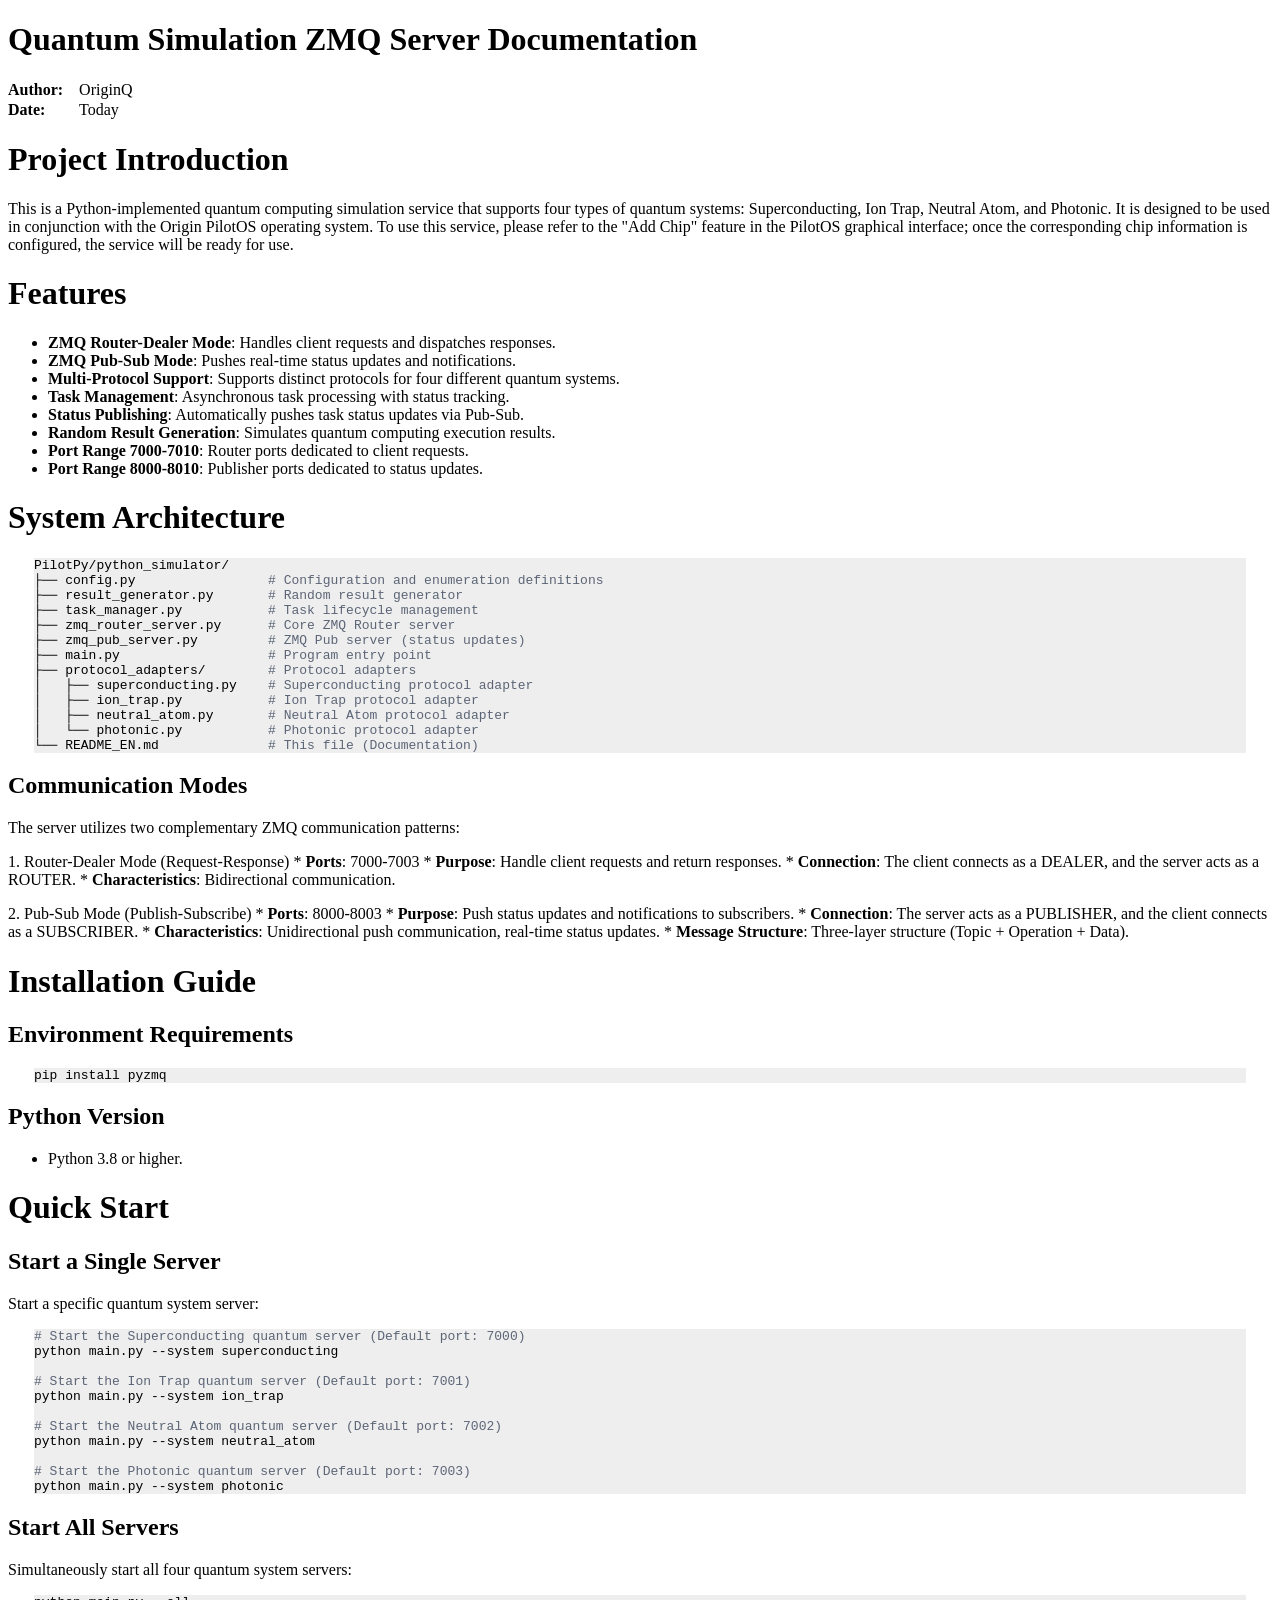
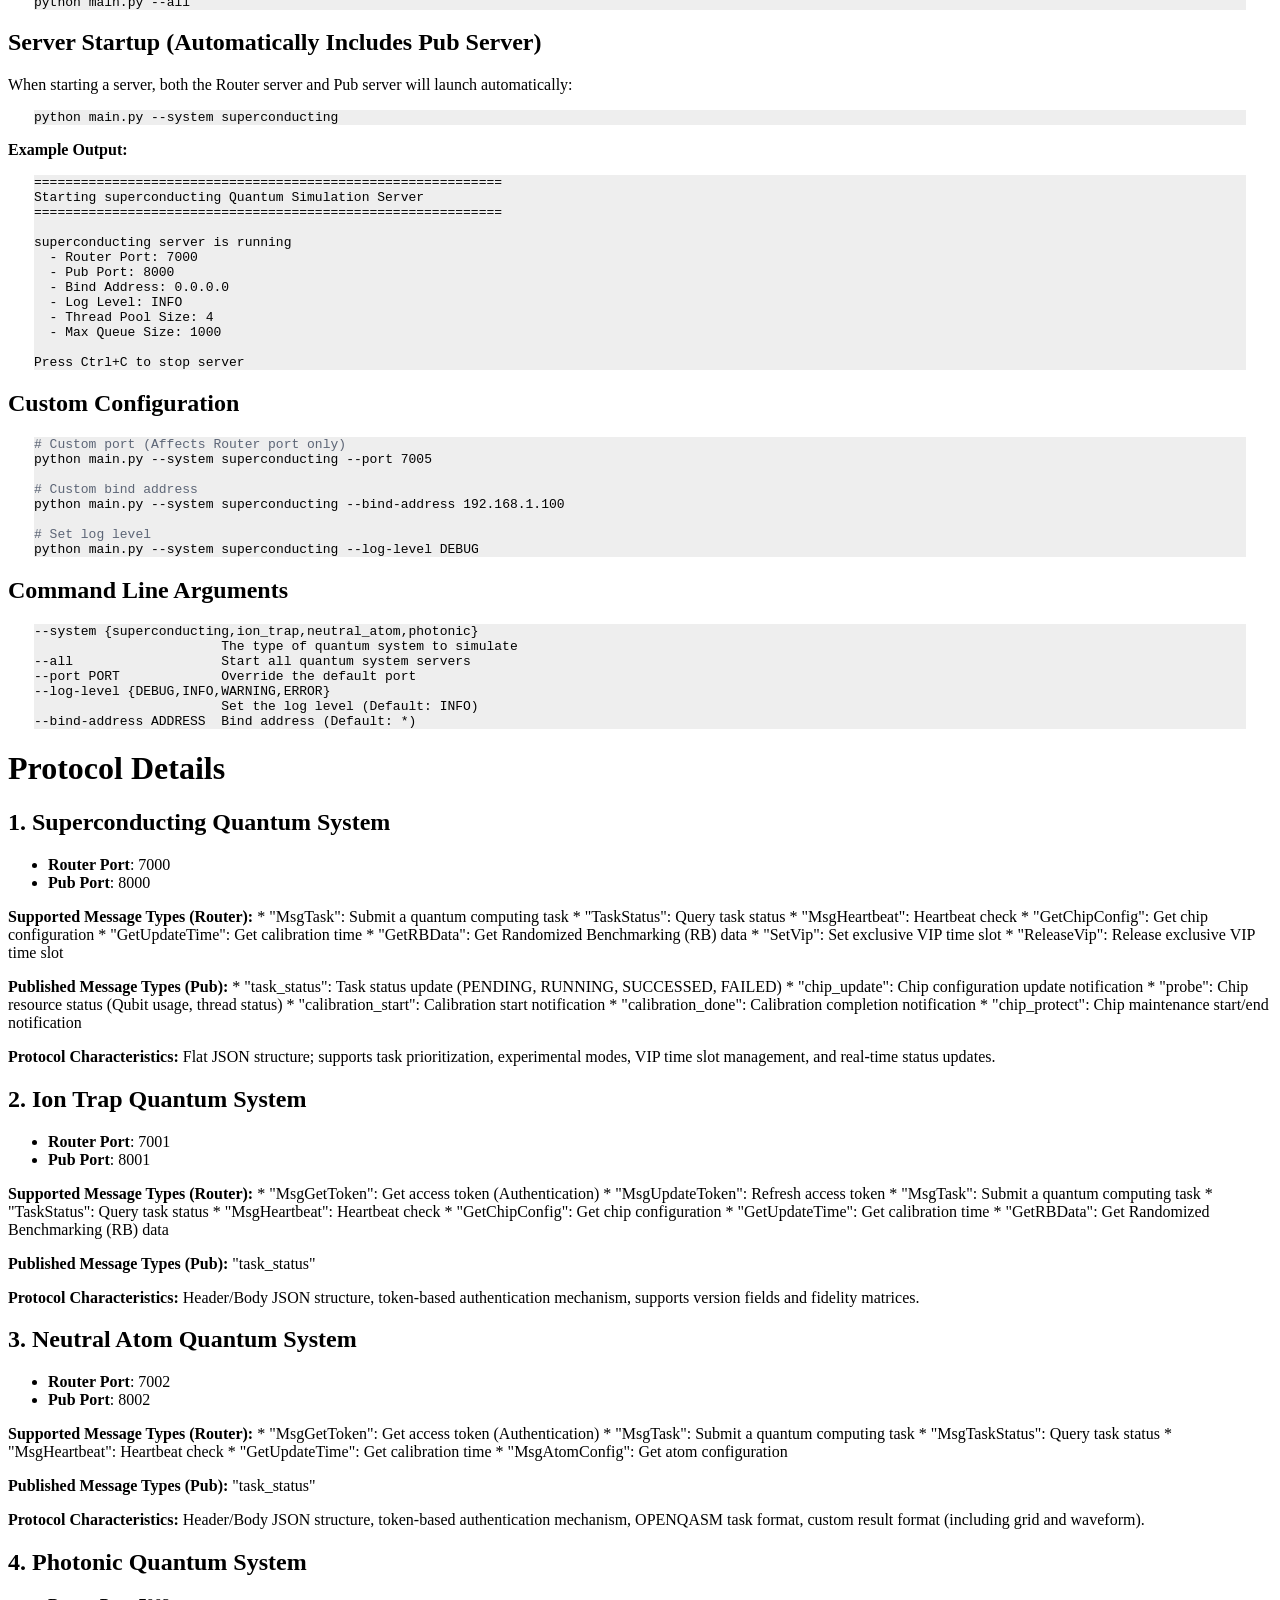
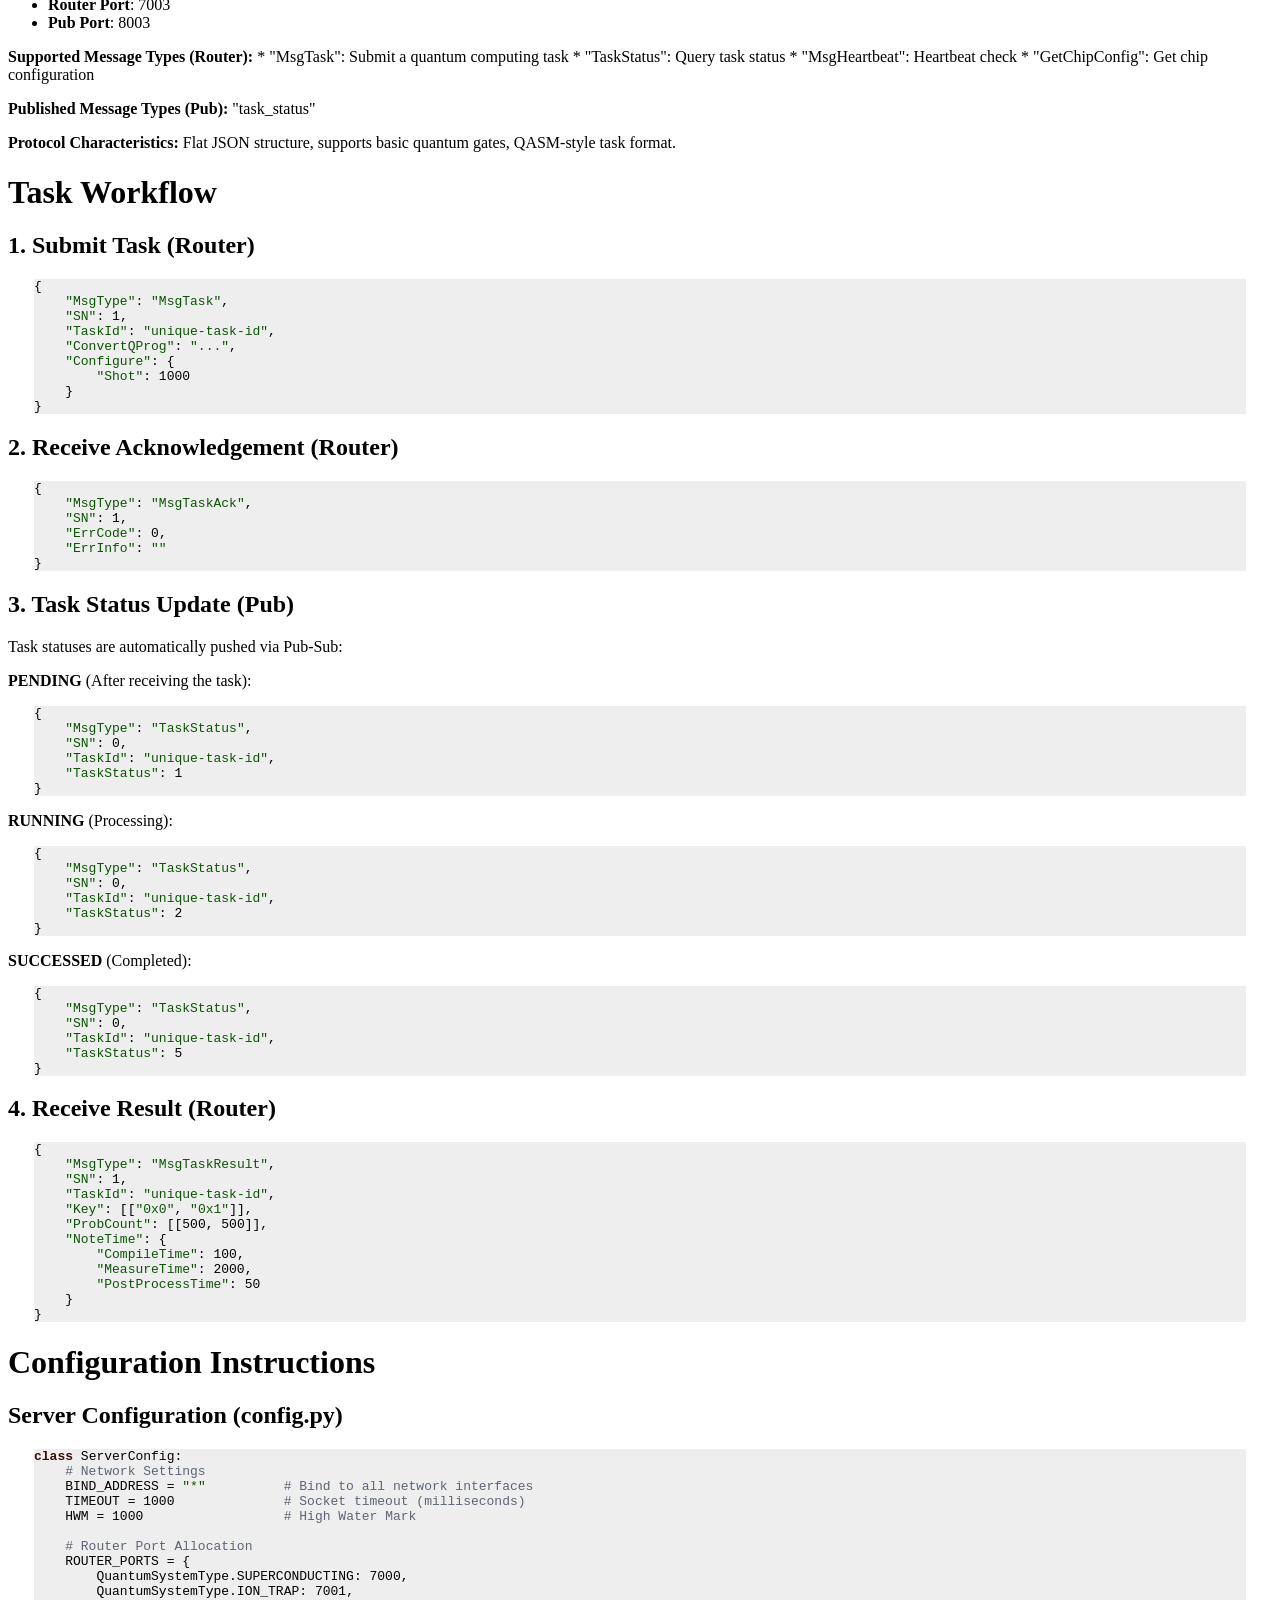
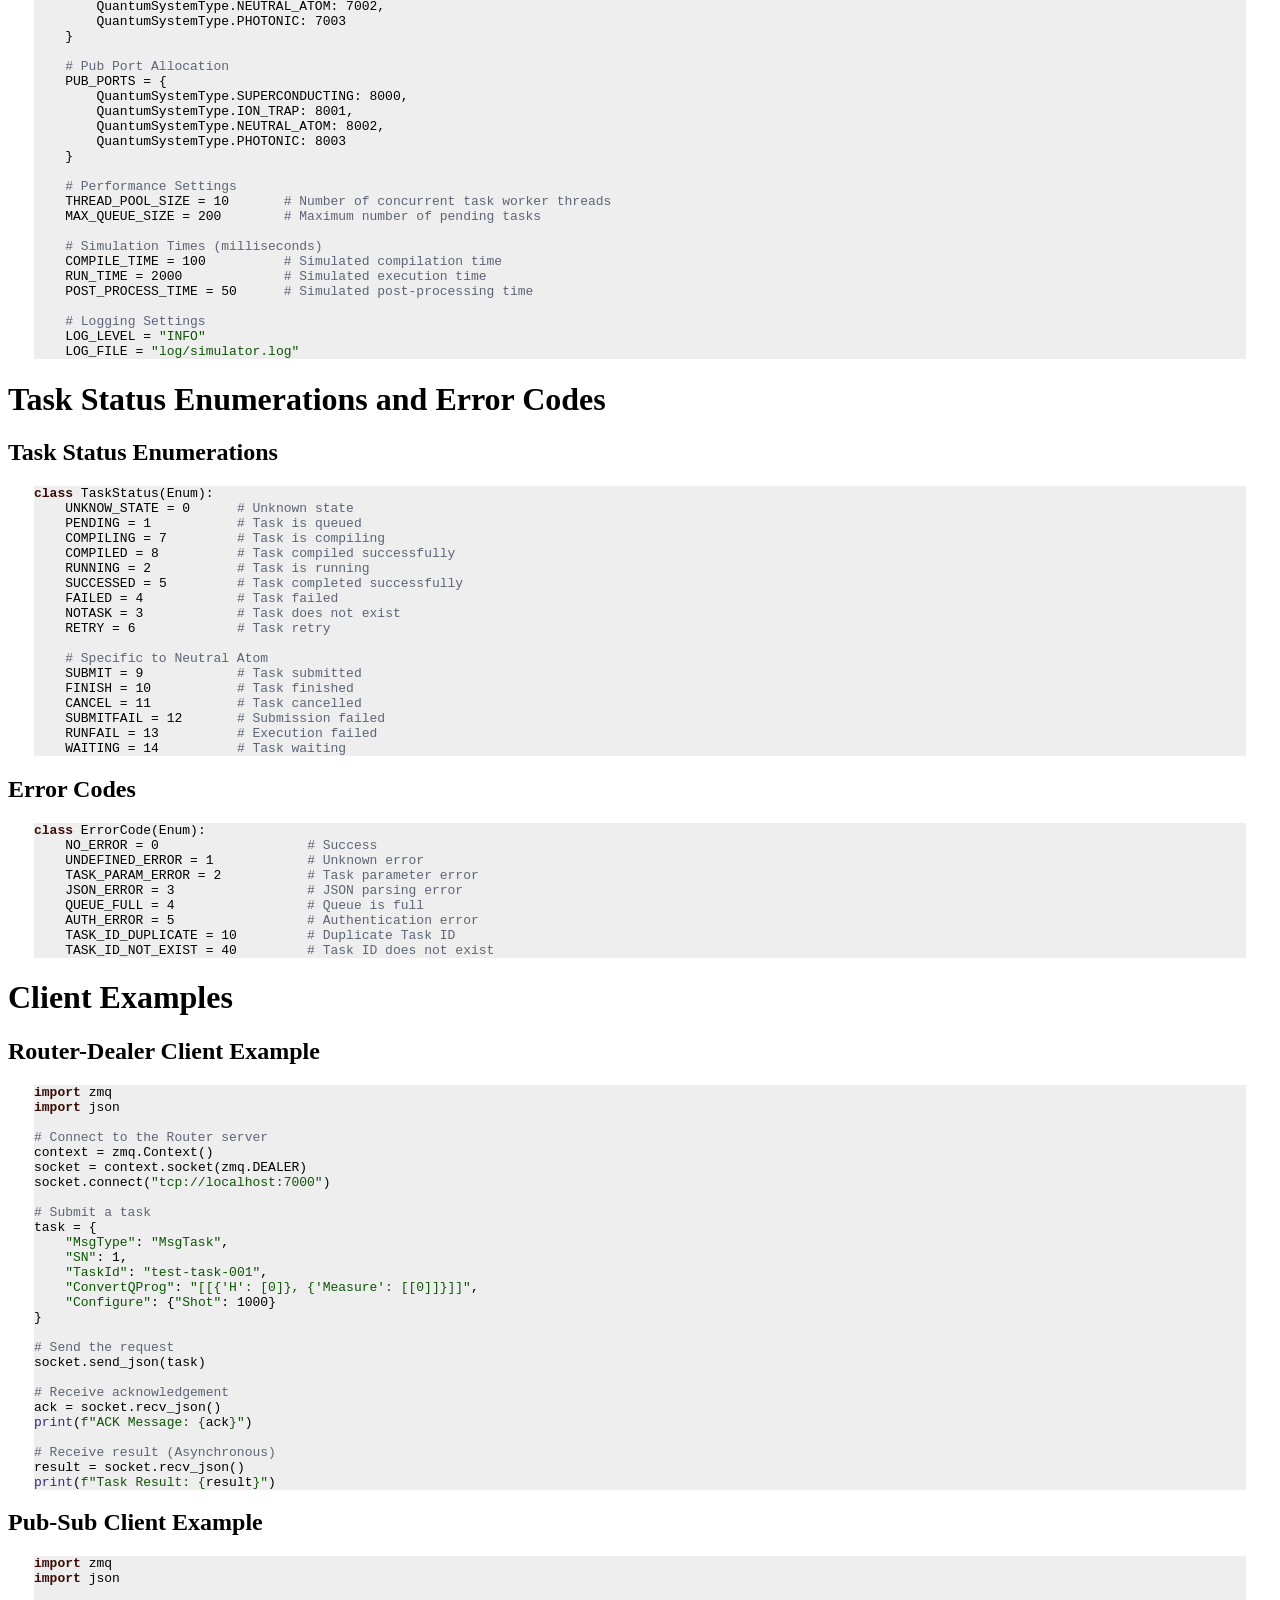
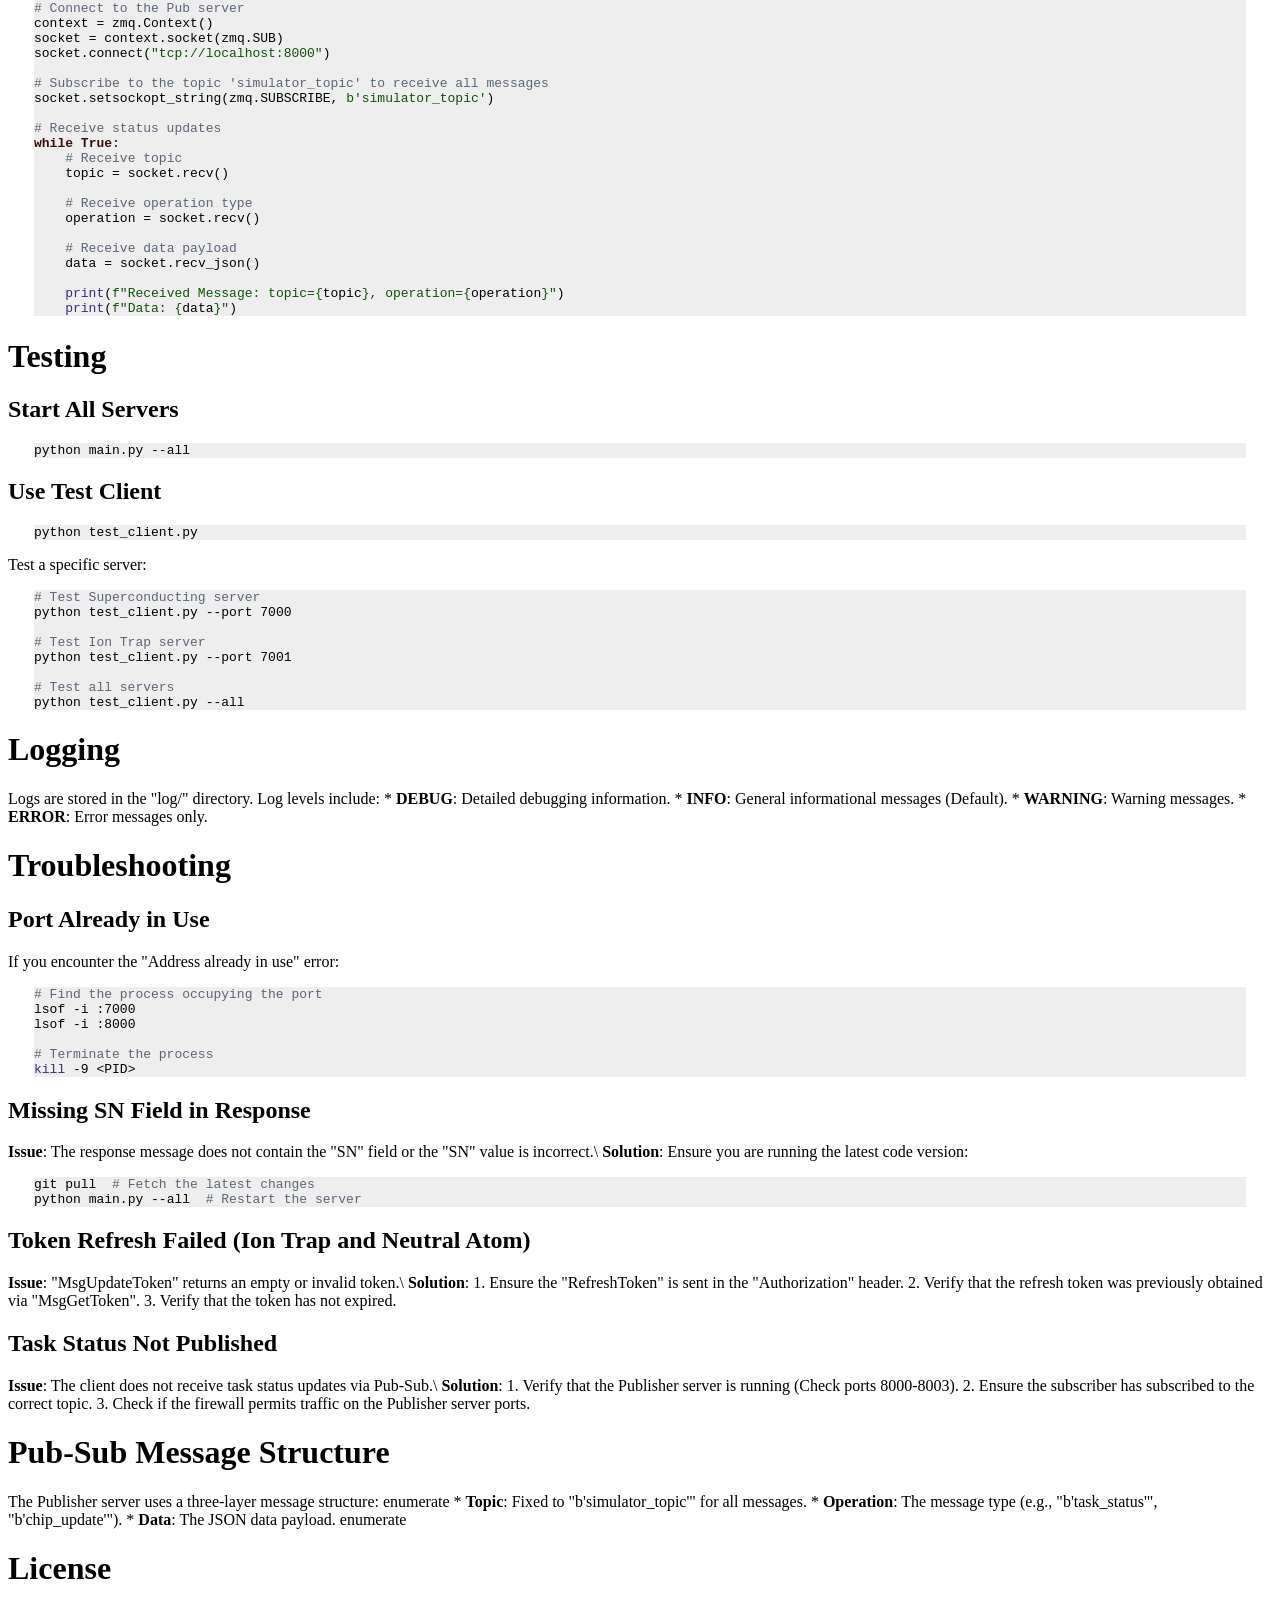
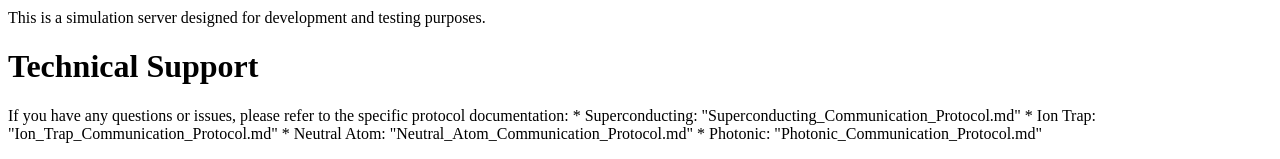
<file: QPilotos-Latest/QPilotos-V4.2/English_documents/Introduction to the Simulation Monitoring and Control Service/main.html>
<?xml version="1.0" encoding="utf-8"?>
<!DOCTYPE html PUBLIC "-//W3C//DTD XHTML 1.0 Transitional//EN" "http://www.w3.org/TR/xhtml1/DTD/xhtml1-transitional.dtd">
<html xmlns="http://www.w3.org/1999/xhtml" xml:lang="en" lang="en">
<head>
<meta http-equiv="Content-Type" content="text/html; charset=utf-8" />
<meta name="generator" content="Docutils 0.20.1: https://docutils.sourceforge.io/" />
<title>main.rst</title>
<style type="text/css">

/*
:Author: David Goodger (goodger@python.org)
:Id: $Id: html4css1.css 8954 2022-01-20 10:10:25Z milde $
:Copyright: This stylesheet has been placed in the public domain.

Default cascading style sheet for the HTML output of Docutils.

See https://docutils.sourceforge.io/docs/howto/html-stylesheets.html for how to
customize this style sheet.
*/

/* used to remove borders from tables and images */
.borderless, table.borderless td, table.borderless th {
  border: 0 }

table.borderless td, table.borderless th {
  /* Override padding for "table.docutils td" with "! important".
     The right padding separates the table cells. */
  padding: 0 0.5em 0 0 ! important }

.first {
  /* Override more specific margin styles with "! important". */
  margin-top: 0 ! important }

.last, .with-subtitle {
  margin-bottom: 0 ! important }

.hidden {
  display: none }

.subscript {
  vertical-align: sub;
  font-size: smaller }

.superscript {
  vertical-align: super;
  font-size: smaller }

a.toc-backref {
  text-decoration: none ;
  color: black }

blockquote.epigraph {
  margin: 2em 5em ; }

dl.docutils dd {
  margin-bottom: 0.5em }

object[type="image/svg+xml"], object[type="application/x-shockwave-flash"] {
  overflow: hidden;
}

/* Uncomment (and remove this text!) to get bold-faced definition list terms
dl.docutils dt {
  font-weight: bold }
*/

div.abstract {
  margin: 2em 5em }

div.abstract p.topic-title {
  font-weight: bold ;
  text-align: center }

div.admonition, div.attention, div.caution, div.danger, div.error,
div.hint, div.important, div.note, div.tip, div.warning {
  margin: 2em ;
  border: medium outset ;
  padding: 1em }

div.admonition p.admonition-title, div.hint p.admonition-title,
div.important p.admonition-title, div.note p.admonition-title,
div.tip p.admonition-title {
  font-weight: bold ;
  font-family: sans-serif }

div.attention p.admonition-title, div.caution p.admonition-title,
div.danger p.admonition-title, div.error p.admonition-title,
div.warning p.admonition-title, .code .error {
  color: red ;
  font-weight: bold ;
  font-family: sans-serif }

/* Uncomment (and remove this text!) to get reduced vertical space in
   compound paragraphs.
div.compound .compound-first, div.compound .compound-middle {
  margin-bottom: 0.5em }

div.compound .compound-last, div.compound .compound-middle {
  margin-top: 0.5em }
*/

div.dedication {
  margin: 2em 5em ;
  text-align: center ;
  font-style: italic }

div.dedication p.topic-title {
  font-weight: bold ;
  font-style: normal }

div.figure {
  margin-left: 2em ;
  margin-right: 2em }

div.footer, div.header {
  clear: both;
  font-size: smaller }

div.line-block {
  display: block ;
  margin-top: 1em ;
  margin-bottom: 1em }

div.line-block div.line-block {
  margin-top: 0 ;
  margin-bottom: 0 ;
  margin-left: 1.5em }

div.sidebar {
  margin: 0 0 0.5em 1em ;
  border: medium outset ;
  padding: 1em ;
  background-color: #ffffee ;
  width: 40% ;
  float: right ;
  clear: right }

div.sidebar p.rubric {
  font-family: sans-serif ;
  font-size: medium }

div.system-messages {
  margin: 5em }

div.system-messages h1 {
  color: red }

div.system-message {
  border: medium outset ;
  padding: 1em }

div.system-message p.system-message-title {
  color: red ;
  font-weight: bold }

div.topic {
  margin: 2em }

h1.section-subtitle, h2.section-subtitle, h3.section-subtitle,
h4.section-subtitle, h5.section-subtitle, h6.section-subtitle {
  margin-top: 0.4em }

h1.title {
  text-align: center }

h2.subtitle {
  text-align: center }

hr.docutils {
  width: 75% }

img.align-left, .figure.align-left, object.align-left, table.align-left {
  clear: left ;
  float: left ;
  margin-right: 1em }

img.align-right, .figure.align-right, object.align-right, table.align-right {
  clear: right ;
  float: right ;
  margin-left: 1em }

img.align-center, .figure.align-center, object.align-center {
  display: block;
  margin-left: auto;
  margin-right: auto;
}

table.align-center {
  margin-left: auto;
  margin-right: auto;
}

.align-left {
  text-align: left }

.align-center {
  clear: both ;
  text-align: center }

.align-right {
  text-align: right }

/* reset inner alignment in figures */
div.align-right {
  text-align: inherit }

/* div.align-center * { */
/*   text-align: left } */

.align-top    {
  vertical-align: top }

.align-middle {
  vertical-align: middle }

.align-bottom {
  vertical-align: bottom }

ol.simple, ul.simple {
  margin-bottom: 1em }

ol.arabic {
  list-style: decimal }

ol.loweralpha {
  list-style: lower-alpha }

ol.upperalpha {
  list-style: upper-alpha }

ol.lowerroman {
  list-style: lower-roman }

ol.upperroman {
  list-style: upper-roman }

p.attribution {
  text-align: right ;
  margin-left: 50% }

p.caption {
  font-style: italic }

p.credits {
  font-style: italic ;
  font-size: smaller }

p.label {
  white-space: nowrap }

p.rubric {
  font-weight: bold ;
  font-size: larger ;
  color: maroon ;
  text-align: center }

p.sidebar-title {
  font-family: sans-serif ;
  font-weight: bold ;
  font-size: larger }

p.sidebar-subtitle {
  font-family: sans-serif ;
  font-weight: bold }

p.topic-title {
  font-weight: bold }

pre.address {
  margin-bottom: 0 ;
  margin-top: 0 ;
  font: inherit }

pre.literal-block, pre.doctest-block, pre.math, pre.code {
  margin-left: 2em ;
  margin-right: 2em }

pre.code .ln { color: grey; } /* line numbers */
pre.code, code { background-color: #eeeeee }
pre.code .comment, code .comment { color: #5C6576 }
pre.code .keyword, code .keyword { color: #3B0D06; font-weight: bold }
pre.code .literal.string, code .literal.string { color: #0C5404 }
pre.code .name.builtin, code .name.builtin { color: #352B84 }
pre.code .deleted, code .deleted { background-color: #DEB0A1}
pre.code .inserted, code .inserted { background-color: #A3D289}

span.classifier {
  font-family: sans-serif ;
  font-style: oblique }

span.classifier-delimiter {
  font-family: sans-serif ;
  font-weight: bold }

span.interpreted {
  font-family: sans-serif }

span.option {
  white-space: nowrap }

span.pre {
  white-space: pre }

span.problematic {
  color: red }

span.section-subtitle {
  /* font-size relative to parent (h1..h6 element) */
  font-size: 80% }

table.citation {
  border-left: solid 1px gray;
  margin-left: 1px }

table.docinfo {
  margin: 2em 4em }

table.docutils {
  margin-top: 0.5em ;
  margin-bottom: 0.5em }

table.footnote {
  border-left: solid 1px black;
  margin-left: 1px }

table.docutils td, table.docutils th,
table.docinfo td, table.docinfo th {
  padding-left: 0.5em ;
  padding-right: 0.5em ;
  vertical-align: top }

table.docutils th.field-name, table.docinfo th.docinfo-name {
  font-weight: bold ;
  text-align: left ;
  white-space: nowrap ;
  padding-left: 0 }

/* "booktabs" style (no vertical lines) */
table.docutils.booktabs {
  border: 0px;
  border-top: 2px solid;
  border-bottom: 2px solid;
  border-collapse: collapse;
}
table.docutils.booktabs * {
  border: 0px;
}
table.docutils.booktabs th {
  border-bottom: thin solid;
  text-align: left;
}

h1 tt.docutils, h2 tt.docutils, h3 tt.docutils,
h4 tt.docutils, h5 tt.docutils, h6 tt.docutils {
  font-size: 100% }

ul.auto-toc {
  list-style-type: none }

</style>
</head>
<body>
<div class="document">


<div class="section" id="quantum-simulation-zmq-server-documentation">
<h1>Quantum Simulation ZMQ Server Documentation</h1>
<table class="docutils field-list" frame="void" rules="none">
<col class="field-name" />
<col class="field-body" />
<tbody valign="top">
<tr class="field"><th class="field-name">Author:</th><td class="field-body">OriginQ</td>
</tr>
<tr class="field"><th class="field-name">Date:</th><td class="field-body">Today</td>
</tr>
</tbody>
</table>
</div>
<div class="section" id="project-introduction">
<h1>Project Introduction</h1>
<p>This is a Python-implemented quantum computing simulation service that supports four types of quantum systems: Superconducting, Ion Trap, Neutral Atom, and Photonic. It is designed to be used in conjunction with the Origin PilotOS operating system. To use this service, please refer to the &quot;Add Chip&quot; feature in the PilotOS graphical interface; once the corresponding chip information is configured, the service will be ready for use.</p>
</div>
<div class="section" id="features">
<h1>Features</h1>
<ul class="simple">
<li><strong>ZMQ Router-Dealer Mode</strong>: Handles client requests and dispatches responses.</li>
<li><strong>ZMQ Pub-Sub Mode</strong>: Pushes real-time status updates and notifications.</li>
<li><strong>Multi-Protocol Support</strong>: Supports distinct protocols for four different quantum systems.</li>
<li><strong>Task Management</strong>: Asynchronous task processing with status tracking.</li>
<li><strong>Status Publishing</strong>: Automatically pushes task status updates via Pub-Sub.</li>
<li><strong>Random Result Generation</strong>: Simulates quantum computing execution results.</li>
<li><strong>Port Range 7000-7010</strong>: Router ports dedicated to client requests.</li>
<li><strong>Port Range 8000-8010</strong>: Publisher ports dedicated to status updates.</li>
</ul>
</div>
<div class="section" id="system-architecture">
<h1>System Architecture</h1>
<pre class="code bash literal-block">
PilotPy/python_simulator/<span class="whitespace">
</span>├──<span class="whitespace"> </span>config.py<span class="whitespace">                 </span><span class="comment single"># Configuration and enumeration definitions
</span>├──<span class="whitespace"> </span>result_generator.py<span class="whitespace">       </span><span class="comment single"># Random result generator
</span>├──<span class="whitespace"> </span>task_manager.py<span class="whitespace">           </span><span class="comment single"># Task lifecycle management
</span>├──<span class="whitespace"> </span>zmq_router_server.py<span class="whitespace">      </span><span class="comment single"># Core ZMQ Router server
</span>├──<span class="whitespace"> </span>zmq_pub_server.py<span class="whitespace">         </span><span class="comment single"># ZMQ Pub server (status updates)
</span>├──<span class="whitespace"> </span>main.py<span class="whitespace">                   </span><span class="comment single"># Program entry point
</span>├──<span class="whitespace"> </span>protocol_adapters/<span class="whitespace">        </span><span class="comment single"># Protocol adapters
</span>│<span class="whitespace">   </span>├──<span class="whitespace"> </span>superconducting.py<span class="whitespace">    </span><span class="comment single"># Superconducting protocol adapter
</span>│<span class="whitespace">   </span>├──<span class="whitespace"> </span>ion_trap.py<span class="whitespace">           </span><span class="comment single"># Ion Trap protocol adapter
</span>│<span class="whitespace">   </span>├──<span class="whitespace"> </span>neutral_atom.py<span class="whitespace">       </span><span class="comment single"># Neutral Atom protocol adapter
</span>│<span class="whitespace">   </span>└──<span class="whitespace"> </span>photonic.py<span class="whitespace">           </span><span class="comment single"># Photonic protocol adapter
</span>└──<span class="whitespace"> </span>README_EN.md<span class="whitespace">              </span><span class="comment single"># This file (Documentation)</span>
</pre>
<div class="section" id="communication-modes">
<h2>Communication Modes</h2>
<p>The server utilizes two complementary ZMQ communication patterns:</p>
<p>1. Router-Dealer Mode (Request-Response)
* <strong>Ports</strong>: 7000-7003
* <strong>Purpose</strong>: Handle client requests and return responses.
* <strong>Connection</strong>: The client connects as a DEALER, and the server acts as a ROUTER.
* <strong>Characteristics</strong>: Bidirectional communication.</p>
<p>2. Pub-Sub Mode (Publish-Subscribe)
* <strong>Ports</strong>: 8000-8003
* <strong>Purpose</strong>: Push status updates and notifications to subscribers.
* <strong>Connection</strong>: The server acts as a PUBLISHER, and the client connects as a SUBSCRIBER.
* <strong>Characteristics</strong>: Unidirectional push communication, real-time status updates.
* <strong>Message Structure</strong>: Three-layer structure (Topic + Operation + Data).</p>
</div>
</div>
<div class="section" id="installation-guide">
<h1>Installation Guide</h1>
<div class="section" id="environment-requirements">
<h2>Environment Requirements</h2>
<pre class="code bash literal-block">
pip<span class="whitespace"> </span>install<span class="whitespace"> </span>pyzmq
</pre>
</div>
<div class="section" id="python-version">
<h2>Python Version</h2>
<ul class="simple">
<li>Python 3.8 or higher.</li>
</ul>
</div>
</div>
<div class="section" id="quick-start">
<h1>Quick Start</h1>
<div class="section" id="start-a-single-server">
<h2>Start a Single Server</h2>
<p>Start a specific quantum system server:</p>
<pre class="code bash literal-block">
<span class="comment single"># Start the Superconducting quantum server (Default port: 7000)
</span>python<span class="whitespace"> </span>main.py<span class="whitespace"> </span>--system<span class="whitespace"> </span>superconducting<span class="whitespace">

</span><span class="comment single"># Start the Ion Trap quantum server (Default port: 7001)
</span>python<span class="whitespace"> </span>main.py<span class="whitespace"> </span>--system<span class="whitespace"> </span>ion_trap<span class="whitespace">

</span><span class="comment single"># Start the Neutral Atom quantum server (Default port: 7002)
</span>python<span class="whitespace"> </span>main.py<span class="whitespace"> </span>--system<span class="whitespace"> </span>neutral_atom<span class="whitespace">

</span><span class="comment single"># Start the Photonic quantum server (Default port: 7003)
</span>python<span class="whitespace"> </span>main.py<span class="whitespace"> </span>--system<span class="whitespace"> </span>photonic
</pre>
</div>
<div class="section" id="start-all-servers">
<h2>Start All Servers</h2>
<p>Simultaneously start all four quantum system servers:</p>
<pre class="code bash literal-block">
python<span class="whitespace"> </span>main.py<span class="whitespace"> </span>--all
</pre>
</div>
<div class="section" id="server-startup-automatically-includes-pub-server">
<h2>Server Startup (Automatically Includes Pub Server)</h2>
<p>When starting a server, both the Router server and Pub server will launch automatically:</p>
<pre class="code bash literal-block">
python<span class="whitespace"> </span>main.py<span class="whitespace"> </span>--system<span class="whitespace"> </span>superconducting
</pre>
<p><strong>Example Output:</strong></p>
<pre class="code text literal-block">
============================================================
Starting superconducting Quantum Simulation Server
============================================================

superconducting server is running
  - Router Port: 7000
  - Pub Port: 8000
  - Bind Address: 0.0.0.0
  - Log Level: INFO
  - Thread Pool Size: 4
  - Max Queue Size: 1000

Press Ctrl+C to stop server
</pre>
</div>
<div class="section" id="custom-configuration">
<h2>Custom Configuration</h2>
<pre class="code bash literal-block">
<span class="comment single"># Custom port (Affects Router port only)
</span>python<span class="whitespace"> </span>main.py<span class="whitespace"> </span>--system<span class="whitespace"> </span>superconducting<span class="whitespace"> </span>--port<span class="whitespace"> </span><span class="literal number">7005</span><span class="whitespace">

</span><span class="comment single"># Custom bind address
</span>python<span class="whitespace"> </span>main.py<span class="whitespace"> </span>--system<span class="whitespace"> </span>superconducting<span class="whitespace"> </span>--bind-address<span class="whitespace"> </span><span class="literal number">192</span>.168.1.100<span class="whitespace">

</span><span class="comment single"># Set log level
</span>python<span class="whitespace"> </span>main.py<span class="whitespace"> </span>--system<span class="whitespace"> </span>superconducting<span class="whitespace"> </span>--log-level<span class="whitespace"> </span>DEBUG
</pre>
</div>
<div class="section" id="command-line-arguments">
<h2>Command Line Arguments</h2>
<pre class="code text literal-block">
--system {superconducting,ion_trap,neutral_atom,photonic}
                        The type of quantum system to simulate
--all                   Start all quantum system servers
--port PORT             Override the default port
--log-level {DEBUG,INFO,WARNING,ERROR}
                        Set the log level (Default: INFO)
--bind-address ADDRESS  Bind address (Default: *)
</pre>
</div>
</div>
<div class="section" id="protocol-details">
<h1>Protocol Details</h1>
<div class="section" id="superconducting-quantum-system">
<h2>1. Superconducting Quantum System</h2>
<ul class="simple">
<li><strong>Router Port</strong>: 7000</li>
<li><strong>Pub Port</strong>: 8000</li>
</ul>
<p><strong>Supported Message Types (Router):</strong>
* &quot;MsgTask&quot;: Submit a quantum computing task
* &quot;TaskStatus&quot;: Query task status
* &quot;MsgHeartbeat&quot;: Heartbeat check
* &quot;GetChipConfig&quot;: Get chip configuration
* &quot;GetUpdateTime&quot;: Get calibration time
* &quot;GetRBData&quot;: Get Randomized Benchmarking (RB) data
* &quot;SetVip&quot;: Set exclusive VIP time slot
* &quot;ReleaseVip&quot;: Release exclusive VIP time slot</p>
<p><strong>Published Message Types (Pub):</strong>
* &quot;task_status&quot;: Task status update (PENDING, RUNNING, SUCCESSED, FAILED)
* &quot;chip_update&quot;: Chip configuration update notification
* &quot;probe&quot;: Chip resource status (Qubit usage, thread status)
* &quot;calibration_start&quot;: Calibration start notification
* &quot;calibration_done&quot;: Calibration completion notification
* &quot;chip_protect&quot;: Chip maintenance start/end notification</p>
<p><strong>Protocol Characteristics:</strong> Flat JSON structure; supports task prioritization, experimental modes, VIP time slot management, and real-time status updates.</p>
</div>
<div class="section" id="ion-trap-quantum-system">
<h2>2. Ion Trap Quantum System</h2>
<ul class="simple">
<li><strong>Router Port</strong>: 7001</li>
<li><strong>Pub Port</strong>: 8001</li>
</ul>
<p><strong>Supported Message Types (Router):</strong>
* &quot;MsgGetToken&quot;: Get access token (Authentication)
* &quot;MsgUpdateToken&quot;: Refresh access token
* &quot;MsgTask&quot;: Submit a quantum computing task
* &quot;TaskStatus&quot;: Query task status
* &quot;MsgHeartbeat&quot;: Heartbeat check
* &quot;GetChipConfig&quot;: Get chip configuration
* &quot;GetUpdateTime&quot;: Get calibration time
* &quot;GetRBData&quot;: Get Randomized Benchmarking (RB) data</p>
<p><strong>Published Message Types (Pub):</strong> &quot;task_status&quot;</p>
<p><strong>Protocol Characteristics:</strong> Header/Body JSON structure, token-based authentication mechanism, supports version fields and fidelity matrices.</p>
</div>
<div class="section" id="neutral-atom-quantum-system">
<h2>3. Neutral Atom Quantum System</h2>
<ul class="simple">
<li><strong>Router Port</strong>: 7002</li>
<li><strong>Pub Port</strong>: 8002</li>
</ul>
<p><strong>Supported Message Types (Router):</strong>
* &quot;MsgGetToken&quot;: Get access token (Authentication)
* &quot;MsgTask&quot;: Submit a quantum computing task
* &quot;MsgTaskStatus&quot;: Query task status
* &quot;MsgHeartbeat&quot;: Heartbeat check
* &quot;GetUpdateTime&quot;: Get calibration time
* &quot;MsgAtomConfig&quot;: Get atom configuration</p>
<p><strong>Published Message Types (Pub):</strong> &quot;task_status&quot;</p>
<p><strong>Protocol Characteristics:</strong> Header/Body JSON structure, token-based authentication mechanism, OPENQASM task format, custom result format (including grid and waveform).</p>
</div>
<div class="section" id="photonic-quantum-system">
<h2>4. Photonic Quantum System</h2>
<ul class="simple">
<li><strong>Router Port</strong>: 7003</li>
<li><strong>Pub Port</strong>: 8003</li>
</ul>
<p><strong>Supported Message Types (Router):</strong>
* &quot;MsgTask&quot;: Submit a quantum computing task
* &quot;TaskStatus&quot;: Query task status
* &quot;MsgHeartbeat&quot;: Heartbeat check
* &quot;GetChipConfig&quot;: Get chip configuration</p>
<p><strong>Published Message Types (Pub):</strong> &quot;task_status&quot;</p>
<p><strong>Protocol Characteristics:</strong> Flat JSON structure, supports basic quantum gates, QASM-style task format.</p>
</div>
</div>
<div class="section" id="task-workflow">
<h1>Task Workflow</h1>
<div class="section" id="submit-task-router">
<h2>1. Submit Task (Router)</h2>
<pre class="code Python literal-block">
<span class="punctuation">{</span><span class="whitespace">
</span>    <span class="literal string double">&quot;MsgType&quot;</span><span class="punctuation">:</span> <span class="literal string double">&quot;MsgTask&quot;</span><span class="punctuation">,</span><span class="whitespace">
</span>    <span class="literal string double">&quot;SN&quot;</span><span class="punctuation">:</span> <span class="literal number integer">1</span><span class="punctuation">,</span><span class="whitespace">
</span>    <span class="literal string double">&quot;TaskId&quot;</span><span class="punctuation">:</span> <span class="literal string double">&quot;unique-task-id&quot;</span><span class="punctuation">,</span><span class="whitespace">
</span>    <span class="literal string double">&quot;ConvertQProg&quot;</span><span class="punctuation">:</span> <span class="literal string double">&quot;...&quot;</span><span class="punctuation">,</span><span class="whitespace">
</span>    <span class="literal string double">&quot;Configure&quot;</span><span class="punctuation">:</span> <span class="punctuation">{</span><span class="whitespace">
</span>        <span class="literal string double">&quot;Shot&quot;</span><span class="punctuation">:</span> <span class="literal number integer">1000</span><span class="whitespace">
</span>    <span class="punctuation">}</span><span class="whitespace">
</span><span class="punctuation">}</span>
</pre>
</div>
<div class="section" id="receive-acknowledgement-router">
<h2>2. Receive Acknowledgement (Router)</h2>
<pre class="code Python literal-block">
<span class="punctuation">{</span><span class="whitespace">
</span>    <span class="literal string double">&quot;MsgType&quot;</span><span class="punctuation">:</span> <span class="literal string double">&quot;MsgTaskAck&quot;</span><span class="punctuation">,</span><span class="whitespace">
</span>    <span class="literal string double">&quot;SN&quot;</span><span class="punctuation">:</span> <span class="literal number integer">1</span><span class="punctuation">,</span><span class="whitespace">
</span>    <span class="literal string double">&quot;ErrCode&quot;</span><span class="punctuation">:</span> <span class="literal number integer">0</span><span class="punctuation">,</span><span class="whitespace">
</span>    <span class="literal string double">&quot;ErrInfo&quot;</span><span class="punctuation">:</span> <span class="literal string double">&quot;&quot;</span><span class="whitespace">
</span><span class="punctuation">}</span>
</pre>
</div>
<div class="section" id="task-status-update-pub">
<h2>3. Task Status Update (Pub)</h2>
<p>Task statuses are automatically pushed via Pub-Sub:</p>
<p><strong>PENDING</strong> (After receiving the task):</p>
<pre class="code Python literal-block">
<span class="punctuation">{</span><span class="whitespace">
</span>    <span class="literal string double">&quot;MsgType&quot;</span><span class="punctuation">:</span> <span class="literal string double">&quot;TaskStatus&quot;</span><span class="punctuation">,</span><span class="whitespace">
</span>    <span class="literal string double">&quot;SN&quot;</span><span class="punctuation">:</span> <span class="literal number integer">0</span><span class="punctuation">,</span><span class="whitespace">
</span>    <span class="literal string double">&quot;TaskId&quot;</span><span class="punctuation">:</span> <span class="literal string double">&quot;unique-task-id&quot;</span><span class="punctuation">,</span><span class="whitespace">
</span>    <span class="literal string double">&quot;TaskStatus&quot;</span><span class="punctuation">:</span> <span class="literal number integer">1</span><span class="whitespace">
</span><span class="punctuation">}</span>
</pre>
<p><strong>RUNNING</strong> (Processing):</p>
<pre class="code Python literal-block">
<span class="punctuation">{</span><span class="whitespace">
</span>    <span class="literal string double">&quot;MsgType&quot;</span><span class="punctuation">:</span> <span class="literal string double">&quot;TaskStatus&quot;</span><span class="punctuation">,</span><span class="whitespace">
</span>    <span class="literal string double">&quot;SN&quot;</span><span class="punctuation">:</span> <span class="literal number integer">0</span><span class="punctuation">,</span><span class="whitespace">
</span>    <span class="literal string double">&quot;TaskId&quot;</span><span class="punctuation">:</span> <span class="literal string double">&quot;unique-task-id&quot;</span><span class="punctuation">,</span><span class="whitespace">
</span>    <span class="literal string double">&quot;TaskStatus&quot;</span><span class="punctuation">:</span> <span class="literal number integer">2</span><span class="whitespace">
</span><span class="punctuation">}</span>
</pre>
<p><strong>SUCCESSED</strong> (Completed):</p>
<pre class="code Python literal-block">
<span class="punctuation">{</span><span class="whitespace">
</span>    <span class="literal string double">&quot;MsgType&quot;</span><span class="punctuation">:</span> <span class="literal string double">&quot;TaskStatus&quot;</span><span class="punctuation">,</span><span class="whitespace">
</span>    <span class="literal string double">&quot;SN&quot;</span><span class="punctuation">:</span> <span class="literal number integer">0</span><span class="punctuation">,</span><span class="whitespace">
</span>    <span class="literal string double">&quot;TaskId&quot;</span><span class="punctuation">:</span> <span class="literal string double">&quot;unique-task-id&quot;</span><span class="punctuation">,</span><span class="whitespace">
</span>    <span class="literal string double">&quot;TaskStatus&quot;</span><span class="punctuation">:</span> <span class="literal number integer">5</span><span class="whitespace">
</span><span class="punctuation">}</span>
</pre>
</div>
<div class="section" id="receive-result-router">
<h2>4. Receive Result (Router)</h2>
<pre class="code Python literal-block">
<span class="punctuation">{</span><span class="whitespace">
</span>    <span class="literal string double">&quot;MsgType&quot;</span><span class="punctuation">:</span> <span class="literal string double">&quot;MsgTaskResult&quot;</span><span class="punctuation">,</span><span class="whitespace">
</span>    <span class="literal string double">&quot;SN&quot;</span><span class="punctuation">:</span> <span class="literal number integer">1</span><span class="punctuation">,</span><span class="whitespace">
</span>    <span class="literal string double">&quot;TaskId&quot;</span><span class="punctuation">:</span> <span class="literal string double">&quot;unique-task-id&quot;</span><span class="punctuation">,</span><span class="whitespace">
</span>    <span class="literal string double">&quot;Key&quot;</span><span class="punctuation">:</span> <span class="punctuation">[[</span><span class="literal string double">&quot;0x0&quot;</span><span class="punctuation">,</span> <span class="literal string double">&quot;0x1&quot;</span><span class="punctuation">]],</span><span class="whitespace">
</span>    <span class="literal string double">&quot;ProbCount&quot;</span><span class="punctuation">:</span> <span class="punctuation">[[</span><span class="literal number integer">500</span><span class="punctuation">,</span> <span class="literal number integer">500</span><span class="punctuation">]],</span><span class="whitespace">
</span>    <span class="literal string double">&quot;NoteTime&quot;</span><span class="punctuation">:</span> <span class="punctuation">{</span><span class="whitespace">
</span>        <span class="literal string double">&quot;CompileTime&quot;</span><span class="punctuation">:</span> <span class="literal number integer">100</span><span class="punctuation">,</span><span class="whitespace">
</span>        <span class="literal string double">&quot;MeasureTime&quot;</span><span class="punctuation">:</span> <span class="literal number integer">2000</span><span class="punctuation">,</span><span class="whitespace">
</span>        <span class="literal string double">&quot;PostProcessTime&quot;</span><span class="punctuation">:</span> <span class="literal number integer">50</span><span class="whitespace">
</span>    <span class="punctuation">}</span><span class="whitespace">
</span><span class="punctuation">}</span>
</pre>
</div>
</div>
<div class="section" id="configuration-instructions">
<h1>Configuration Instructions</h1>
<div class="section" id="server-configuration-config-py">
<h2>Server Configuration (config.py)</h2>
<pre class="code Python literal-block">
<span class="keyword">class</span> <span class="name class">ServerConfig</span><span class="punctuation">:</span><span class="whitespace">
</span>    <span class="comment single"># Network Settings</span><span class="whitespace">
</span>    <span class="name">BIND_ADDRESS</span> <span class="operator">=</span> <span class="literal string double">&quot;*&quot;</span>          <span class="comment single"># Bind to all network interfaces</span><span class="whitespace">
</span>    <span class="name">TIMEOUT</span> <span class="operator">=</span> <span class="literal number integer">1000</span>              <span class="comment single"># Socket timeout (milliseconds)</span><span class="whitespace">
</span>    <span class="name">HWM</span> <span class="operator">=</span> <span class="literal number integer">1000</span>                  <span class="comment single"># High Water Mark</span><span class="whitespace">

</span>    <span class="comment single"># Router Port Allocation</span><span class="whitespace">
</span>    <span class="name">ROUTER_PORTS</span> <span class="operator">=</span> <span class="punctuation">{</span><span class="whitespace">
</span>        <span class="name">QuantumSystemType</span><span class="operator">.</span><span class="name">SUPERCONDUCTING</span><span class="punctuation">:</span> <span class="literal number integer">7000</span><span class="punctuation">,</span><span class="whitespace">
</span>        <span class="name">QuantumSystemType</span><span class="operator">.</span><span class="name">ION_TRAP</span><span class="punctuation">:</span> <span class="literal number integer">7001</span><span class="punctuation">,</span><span class="whitespace">
</span>        <span class="name">QuantumSystemType</span><span class="operator">.</span><span class="name">NEUTRAL_ATOM</span><span class="punctuation">:</span> <span class="literal number integer">7002</span><span class="punctuation">,</span><span class="whitespace">
</span>        <span class="name">QuantumSystemType</span><span class="operator">.</span><span class="name">PHOTONIC</span><span class="punctuation">:</span> <span class="literal number integer">7003</span><span class="whitespace">
</span>    <span class="punctuation">}</span><span class="whitespace">

</span>    <span class="comment single"># Pub Port Allocation</span><span class="whitespace">
</span>    <span class="name">PUB_PORTS</span> <span class="operator">=</span> <span class="punctuation">{</span><span class="whitespace">
</span>        <span class="name">QuantumSystemType</span><span class="operator">.</span><span class="name">SUPERCONDUCTING</span><span class="punctuation">:</span> <span class="literal number integer">8000</span><span class="punctuation">,</span><span class="whitespace">
</span>        <span class="name">QuantumSystemType</span><span class="operator">.</span><span class="name">ION_TRAP</span><span class="punctuation">:</span> <span class="literal number integer">8001</span><span class="punctuation">,</span><span class="whitespace">
</span>        <span class="name">QuantumSystemType</span><span class="operator">.</span><span class="name">NEUTRAL_ATOM</span><span class="punctuation">:</span> <span class="literal number integer">8002</span><span class="punctuation">,</span><span class="whitespace">
</span>        <span class="name">QuantumSystemType</span><span class="operator">.</span><span class="name">PHOTONIC</span><span class="punctuation">:</span> <span class="literal number integer">8003</span><span class="whitespace">
</span>    <span class="punctuation">}</span><span class="whitespace">

</span>    <span class="comment single"># Performance Settings</span><span class="whitespace">
</span>    <span class="name">THREAD_POOL_SIZE</span> <span class="operator">=</span> <span class="literal number integer">10</span>       <span class="comment single"># Number of concurrent task worker threads</span><span class="whitespace">
</span>    <span class="name">MAX_QUEUE_SIZE</span> <span class="operator">=</span> <span class="literal number integer">200</span>        <span class="comment single"># Maximum number of pending tasks</span><span class="whitespace">

</span>    <span class="comment single"># Simulation Times (milliseconds)</span><span class="whitespace">
</span>    <span class="name">COMPILE_TIME</span> <span class="operator">=</span> <span class="literal number integer">100</span>          <span class="comment single"># Simulated compilation time</span><span class="whitespace">
</span>    <span class="name">RUN_TIME</span> <span class="operator">=</span> <span class="literal number integer">2000</span>             <span class="comment single"># Simulated execution time</span><span class="whitespace">
</span>    <span class="name">POST_PROCESS_TIME</span> <span class="operator">=</span> <span class="literal number integer">50</span>      <span class="comment single"># Simulated post-processing time</span><span class="whitespace">

</span>    <span class="comment single"># Logging Settings</span><span class="whitespace">
</span>    <span class="name">LOG_LEVEL</span> <span class="operator">=</span> <span class="literal string double">&quot;INFO&quot;</span><span class="whitespace">
</span>    <span class="name">LOG_FILE</span> <span class="operator">=</span> <span class="literal string double">&quot;log/simulator.log&quot;</span>
</pre>
</div>
</div>
<div class="section" id="task-status-enumerations-and-error-codes">
<h1>Task Status Enumerations and Error Codes</h1>
<div class="section" id="task-status-enumerations">
<h2>Task Status Enumerations</h2>
<pre class="code Python literal-block">
<span class="keyword">class</span> <span class="name class">TaskStatus</span><span class="punctuation">(</span><span class="name">Enum</span><span class="punctuation">):</span><span class="whitespace">
</span>    <span class="name">UNKNOW_STATE</span> <span class="operator">=</span> <span class="literal number integer">0</span>      <span class="comment single"># Unknown state</span><span class="whitespace">
</span>    <span class="name">PENDING</span> <span class="operator">=</span> <span class="literal number integer">1</span>           <span class="comment single"># Task is queued</span><span class="whitespace">
</span>    <span class="name">COMPILING</span> <span class="operator">=</span> <span class="literal number integer">7</span>         <span class="comment single"># Task is compiling</span><span class="whitespace">
</span>    <span class="name">COMPILED</span> <span class="operator">=</span> <span class="literal number integer">8</span>          <span class="comment single"># Task compiled successfully</span><span class="whitespace">
</span>    <span class="name">RUNNING</span> <span class="operator">=</span> <span class="literal number integer">2</span>           <span class="comment single"># Task is running</span><span class="whitespace">
</span>    <span class="name">SUCCESSED</span> <span class="operator">=</span> <span class="literal number integer">5</span>         <span class="comment single"># Task completed successfully</span><span class="whitespace">
</span>    <span class="name">FAILED</span> <span class="operator">=</span> <span class="literal number integer">4</span>            <span class="comment single"># Task failed</span><span class="whitespace">
</span>    <span class="name">NOTASK</span> <span class="operator">=</span> <span class="literal number integer">3</span>            <span class="comment single"># Task does not exist</span><span class="whitespace">
</span>    <span class="name">RETRY</span> <span class="operator">=</span> <span class="literal number integer">6</span>             <span class="comment single"># Task retry</span><span class="whitespace">

</span>    <span class="comment single"># Specific to Neutral Atom</span><span class="whitespace">
</span>    <span class="name">SUBMIT</span> <span class="operator">=</span> <span class="literal number integer">9</span>            <span class="comment single"># Task submitted</span><span class="whitespace">
</span>    <span class="name">FINISH</span> <span class="operator">=</span> <span class="literal number integer">10</span>           <span class="comment single"># Task finished</span><span class="whitespace">
</span>    <span class="name">CANCEL</span> <span class="operator">=</span> <span class="literal number integer">11</span>           <span class="comment single"># Task cancelled</span><span class="whitespace">
</span>    <span class="name">SUBMITFAIL</span> <span class="operator">=</span> <span class="literal number integer">12</span>       <span class="comment single"># Submission failed</span><span class="whitespace">
</span>    <span class="name">RUNFAIL</span> <span class="operator">=</span> <span class="literal number integer">13</span>          <span class="comment single"># Execution failed</span><span class="whitespace">
</span>    <span class="name">WAITING</span> <span class="operator">=</span> <span class="literal number integer">14</span>          <span class="comment single"># Task waiting</span>
</pre>
</div>
<div class="section" id="error-codes">
<h2>Error Codes</h2>
<pre class="code Python literal-block">
<span class="keyword">class</span> <span class="name class">ErrorCode</span><span class="punctuation">(</span><span class="name">Enum</span><span class="punctuation">):</span><span class="whitespace">
</span>    <span class="name">NO_ERROR</span> <span class="operator">=</span> <span class="literal number integer">0</span>                   <span class="comment single"># Success</span><span class="whitespace">
</span>    <span class="name">UNDEFINED_ERROR</span> <span class="operator">=</span> <span class="literal number integer">1</span>            <span class="comment single"># Unknown error</span><span class="whitespace">
</span>    <span class="name">TASK_PARAM_ERROR</span> <span class="operator">=</span> <span class="literal number integer">2</span>           <span class="comment single"># Task parameter error</span><span class="whitespace">
</span>    <span class="name">JSON_ERROR</span> <span class="operator">=</span> <span class="literal number integer">3</span>                 <span class="comment single"># JSON parsing error</span><span class="whitespace">
</span>    <span class="name">QUEUE_FULL</span> <span class="operator">=</span> <span class="literal number integer">4</span>                 <span class="comment single"># Queue is full</span><span class="whitespace">
</span>    <span class="name">AUTH_ERROR</span> <span class="operator">=</span> <span class="literal number integer">5</span>                 <span class="comment single"># Authentication error</span><span class="whitespace">
</span>    <span class="name">TASK_ID_DUPLICATE</span> <span class="operator">=</span> <span class="literal number integer">10</span>         <span class="comment single"># Duplicate Task ID</span><span class="whitespace">
</span>    <span class="name">TASK_ID_NOT_EXIST</span> <span class="operator">=</span> <span class="literal number integer">40</span>         <span class="comment single"># Task ID does not exist</span>
</pre>
</div>
</div>
<div class="section" id="client-examples">
<h1>Client Examples</h1>
<div class="section" id="router-dealer-client-example">
<h2>Router-Dealer Client Example</h2>
<pre class="code Python literal-block">
<span class="keyword namespace">import</span> <span class="name namespace">zmq</span><span class="whitespace">
</span><span class="keyword namespace">import</span> <span class="name namespace">json</span><span class="whitespace">

</span><span class="comment single"># Connect to the Router server</span><span class="whitespace">
</span><span class="name">context</span> <span class="operator">=</span> <span class="name">zmq</span><span class="operator">.</span><span class="name">Context</span><span class="punctuation">()</span><span class="whitespace">
</span><span class="name">socket</span> <span class="operator">=</span> <span class="name">context</span><span class="operator">.</span><span class="name">socket</span><span class="punctuation">(</span><span class="name">zmq</span><span class="operator">.</span><span class="name">DEALER</span><span class="punctuation">)</span><span class="whitespace">
</span><span class="name">socket</span><span class="operator">.</span><span class="name">connect</span><span class="punctuation">(</span><span class="literal string double">&quot;tcp://localhost:7000&quot;</span><span class="punctuation">)</span><span class="whitespace">

</span><span class="comment single"># Submit a task</span><span class="whitespace">
</span><span class="name">task</span> <span class="operator">=</span> <span class="punctuation">{</span><span class="whitespace">
</span>    <span class="literal string double">&quot;MsgType&quot;</span><span class="punctuation">:</span> <span class="literal string double">&quot;MsgTask&quot;</span><span class="punctuation">,</span><span class="whitespace">
</span>    <span class="literal string double">&quot;SN&quot;</span><span class="punctuation">:</span> <span class="literal number integer">1</span><span class="punctuation">,</span><span class="whitespace">
</span>    <span class="literal string double">&quot;TaskId&quot;</span><span class="punctuation">:</span> <span class="literal string double">&quot;test-task-001&quot;</span><span class="punctuation">,</span><span class="whitespace">
</span>    <span class="literal string double">&quot;ConvertQProg&quot;</span><span class="punctuation">:</span> <span class="literal string double">&quot;[[{'H': [0]}, {'Measure': [[0]]}]]&quot;</span><span class="punctuation">,</span><span class="whitespace">
</span>    <span class="literal string double">&quot;Configure&quot;</span><span class="punctuation">:</span> <span class="punctuation">{</span><span class="literal string double">&quot;Shot&quot;</span><span class="punctuation">:</span> <span class="literal number integer">1000</span><span class="punctuation">}</span><span class="whitespace">
</span><span class="punctuation">}</span><span class="whitespace">

</span><span class="comment single"># Send the request</span><span class="whitespace">
</span><span class="name">socket</span><span class="operator">.</span><span class="name">send_json</span><span class="punctuation">(</span><span class="name">task</span><span class="punctuation">)</span><span class="whitespace">

</span><span class="comment single"># Receive acknowledgement</span><span class="whitespace">
</span><span class="name">ack</span> <span class="operator">=</span> <span class="name">socket</span><span class="operator">.</span><span class="name">recv_json</span><span class="punctuation">()</span><span class="whitespace">
</span><span class="name builtin">print</span><span class="punctuation">(</span><span class="literal string affix">f</span><span class="literal string double">&quot;ACK Message: </span><span class="literal string interpol">{</span><span class="name">ack</span><span class="literal string interpol">}</span><span class="literal string double">&quot;</span><span class="punctuation">)</span><span class="whitespace">

</span><span class="comment single"># Receive result (Asynchronous)</span><span class="whitespace">
</span><span class="name">result</span> <span class="operator">=</span> <span class="name">socket</span><span class="operator">.</span><span class="name">recv_json</span><span class="punctuation">()</span><span class="whitespace">
</span><span class="name builtin">print</span><span class="punctuation">(</span><span class="literal string affix">f</span><span class="literal string double">&quot;Task Result: </span><span class="literal string interpol">{</span><span class="name">result</span><span class="literal string interpol">}</span><span class="literal string double">&quot;</span><span class="punctuation">)</span>
</pre>
</div>
<div class="section" id="pub-sub-client-example">
<h2>Pub-Sub Client Example</h2>
<pre class="code Python literal-block">
<span class="keyword namespace">import</span> <span class="name namespace">zmq</span><span class="whitespace">
</span><span class="keyword namespace">import</span> <span class="name namespace">json</span><span class="whitespace">

</span><span class="comment single"># Connect to the Pub server</span><span class="whitespace">
</span><span class="name">context</span> <span class="operator">=</span> <span class="name">zmq</span><span class="operator">.</span><span class="name">Context</span><span class="punctuation">()</span><span class="whitespace">
</span><span class="name">socket</span> <span class="operator">=</span> <span class="name">context</span><span class="operator">.</span><span class="name">socket</span><span class="punctuation">(</span><span class="name">zmq</span><span class="operator">.</span><span class="name">SUB</span><span class="punctuation">)</span><span class="whitespace">
</span><span class="name">socket</span><span class="operator">.</span><span class="name">connect</span><span class="punctuation">(</span><span class="literal string double">&quot;tcp://localhost:8000&quot;</span><span class="punctuation">)</span><span class="whitespace">

</span><span class="comment single"># Subscribe to the topic 'simulator_topic' to receive all messages</span><span class="whitespace">
</span><span class="name">socket</span><span class="operator">.</span><span class="name">setsockopt_string</span><span class="punctuation">(</span><span class="name">zmq</span><span class="operator">.</span><span class="name">SUBSCRIBE</span><span class="punctuation">,</span> <span class="literal string affix">b</span><span class="literal string single">'simulator_topic'</span><span class="punctuation">)</span><span class="whitespace">

</span><span class="comment single"># Receive status updates</span><span class="whitespace">
</span><span class="keyword">while</span> <span class="keyword constant">True</span><span class="punctuation">:</span><span class="whitespace">
</span>    <span class="comment single"># Receive topic</span><span class="whitespace">
</span>    <span class="name">topic</span> <span class="operator">=</span> <span class="name">socket</span><span class="operator">.</span><span class="name">recv</span><span class="punctuation">()</span><span class="whitespace">

</span>    <span class="comment single"># Receive operation type</span><span class="whitespace">
</span>    <span class="name">operation</span> <span class="operator">=</span> <span class="name">socket</span><span class="operator">.</span><span class="name">recv</span><span class="punctuation">()</span><span class="whitespace">

</span>    <span class="comment single"># Receive data payload</span><span class="whitespace">
</span>    <span class="name">data</span> <span class="operator">=</span> <span class="name">socket</span><span class="operator">.</span><span class="name">recv_json</span><span class="punctuation">()</span><span class="whitespace">

</span>    <span class="name builtin">print</span><span class="punctuation">(</span><span class="literal string affix">f</span><span class="literal string double">&quot;Received Message: topic=</span><span class="literal string interpol">{</span><span class="name">topic</span><span class="literal string interpol">}</span><span class="literal string double">, operation=</span><span class="literal string interpol">{</span><span class="name">operation</span><span class="literal string interpol">}</span><span class="literal string double">&quot;</span><span class="punctuation">)</span><span class="whitespace">
</span>    <span class="name builtin">print</span><span class="punctuation">(</span><span class="literal string affix">f</span><span class="literal string double">&quot;Data: </span><span class="literal string interpol">{</span><span class="name">data</span><span class="literal string interpol">}</span><span class="literal string double">&quot;</span><span class="punctuation">)</span>
</pre>
</div>
</div>
<div class="section" id="testing">
<h1>Testing</h1>
<div class="section" id="start-all-servers-1">
<h2>Start All Servers</h2>
<pre class="code bash literal-block">
python<span class="whitespace"> </span>main.py<span class="whitespace"> </span>--all
</pre>
</div>
<div class="section" id="use-test-client">
<h2>Use Test Client</h2>
<pre class="code bash literal-block">
python<span class="whitespace"> </span>test_client.py
</pre>
<p>Test a specific server:</p>
<pre class="code bash literal-block">
<span class="comment single"># Test Superconducting server
</span>python<span class="whitespace"> </span>test_client.py<span class="whitespace"> </span>--port<span class="whitespace"> </span><span class="literal number">7000</span><span class="whitespace">

</span><span class="comment single"># Test Ion Trap server
</span>python<span class="whitespace"> </span>test_client.py<span class="whitespace"> </span>--port<span class="whitespace"> </span><span class="literal number">7001</span><span class="whitespace">

</span><span class="comment single"># Test all servers
</span>python<span class="whitespace"> </span>test_client.py<span class="whitespace"> </span>--all
</pre>
</div>
</div>
<div class="section" id="logging">
<h1>Logging</h1>
<p>Logs are stored in the &quot;log/&quot; directory. Log levels include:
* <strong>DEBUG</strong>: Detailed debugging information.
* <strong>INFO</strong>: General informational messages (Default).
* <strong>WARNING</strong>: Warning messages.
* <strong>ERROR</strong>: Error messages only.</p>
</div>
<div class="section" id="troubleshooting">
<h1>Troubleshooting</h1>
<div class="section" id="port-already-in-use">
<h2>Port Already in Use</h2>
<p>If you encounter the &quot;Address already in use&quot; error:</p>
<pre class="code bash literal-block">
<span class="comment single"># Find the process occupying the port
</span>lsof<span class="whitespace"> </span>-i<span class="whitespace"> </span>:7000<span class="whitespace">
</span>lsof<span class="whitespace"> </span>-i<span class="whitespace"> </span>:8000<span class="whitespace">

</span><span class="comment single"># Terminate the process
</span><span class="name builtin">kill</span><span class="whitespace"> </span>-9<span class="whitespace"> </span>&lt;PID&gt;
</pre>
</div>
<div class="section" id="missing-sn-field-in-response">
<h2>Missing SN Field in Response</h2>
<p><strong>Issue</strong>: The response message does not contain the &quot;SN&quot; field or the &quot;SN&quot; value is incorrect.\
<strong>Solution</strong>: Ensure you are running the latest code version:</p>
<pre class="code bash literal-block">
git<span class="whitespace"> </span>pull<span class="whitespace">  </span><span class="comment single"># Fetch the latest changes
</span>python<span class="whitespace"> </span>main.py<span class="whitespace"> </span>--all<span class="whitespace">  </span><span class="comment single"># Restart the server</span>
</pre>
</div>
<div class="section" id="token-refresh-failed-ion-trap-and-neutral-atom">
<h2>Token Refresh Failed (Ion Trap and Neutral Atom)</h2>
<p><strong>Issue</strong>: &quot;MsgUpdateToken&quot; returns an empty or invalid token.\
<strong>Solution</strong>:
1. Ensure the &quot;RefreshToken&quot; is sent in the &quot;Authorization&quot; header.
2. Verify that the refresh token was previously obtained via &quot;MsgGetToken&quot;.
3. Verify that the token has not expired.</p>
</div>
<div class="section" id="task-status-not-published">
<h2>Task Status Not Published</h2>
<p><strong>Issue</strong>: The client does not receive task status updates via Pub-Sub.\
<strong>Solution</strong>:
1. Verify that the Publisher server is running (Check ports 8000-8003).
2. Ensure the subscriber has subscribed to the correct topic.
3. Check if the firewall permits traffic on the Publisher server ports.</p>
</div>
</div>
<div class="section" id="pub-sub-message-structure">
<h1>Pub-Sub Message Structure</h1>
<p>The Publisher server uses a three-layer message structure:
enumerate
* <strong>Topic</strong>: Fixed to &quot;b'simulator_topic'&quot; for all messages.
* <strong>Operation</strong>: The message type (e.g., &quot;b'task_status'&quot;, &quot;b'chip_update'&quot;).
* <strong>Data</strong>: The JSON data payload.
enumerate</p>
</div>
<div class="section" id="license">
<h1>License</h1>
<p>This is a simulation server designed for development and testing purposes.</p>
</div>
<div class="section" id="technical-support">
<h1>Technical Support</h1>
<p>If you have any questions or issues, please refer to the specific protocol documentation:
* Superconducting: &quot;Superconducting_Communication_Protocol.md&quot;
* Ion Trap: &quot;Ion_Trap_Communication_Protocol.md&quot;
* Neutral Atom: &quot;Neutral_Atom_Communication_Protocol.md&quot;
* Photonic: &quot;Photonic_Communication_Protocol.md&quot;</p>
</div>
</div>
</body>
</html>
</file>
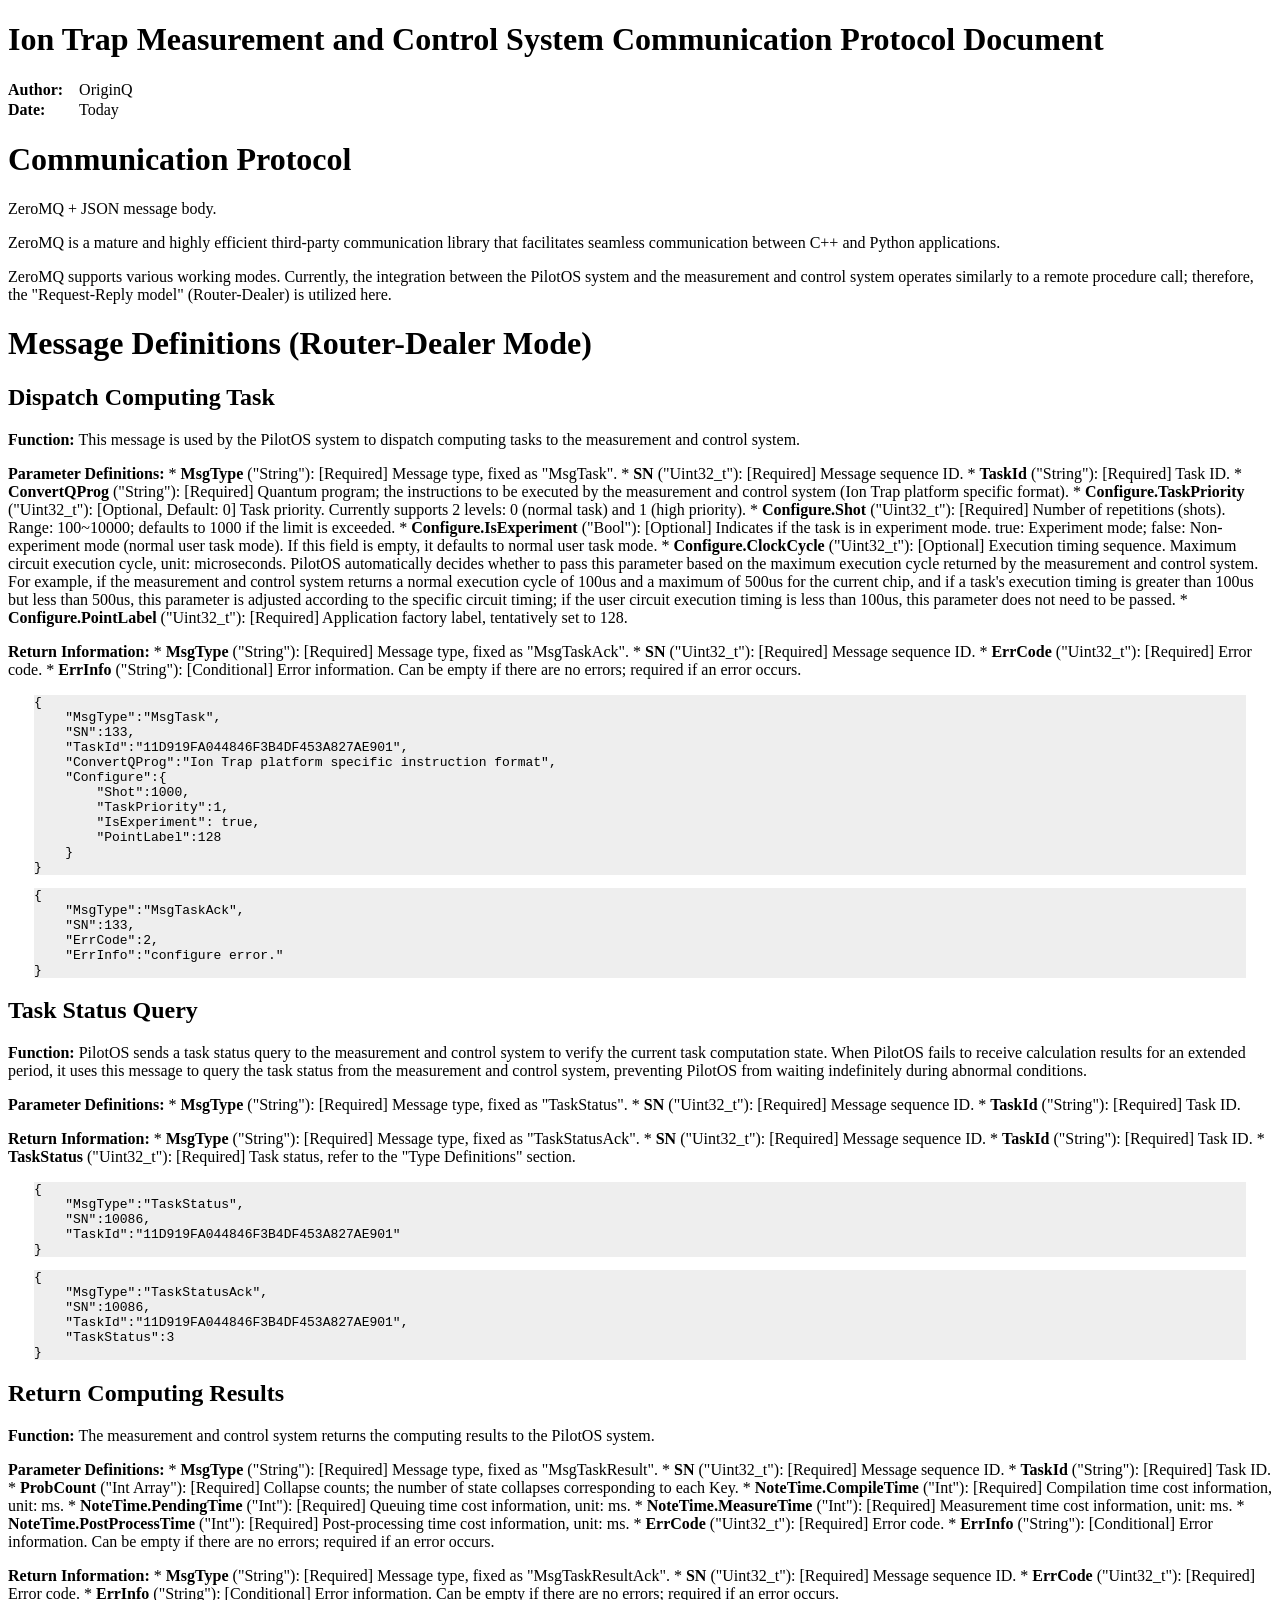
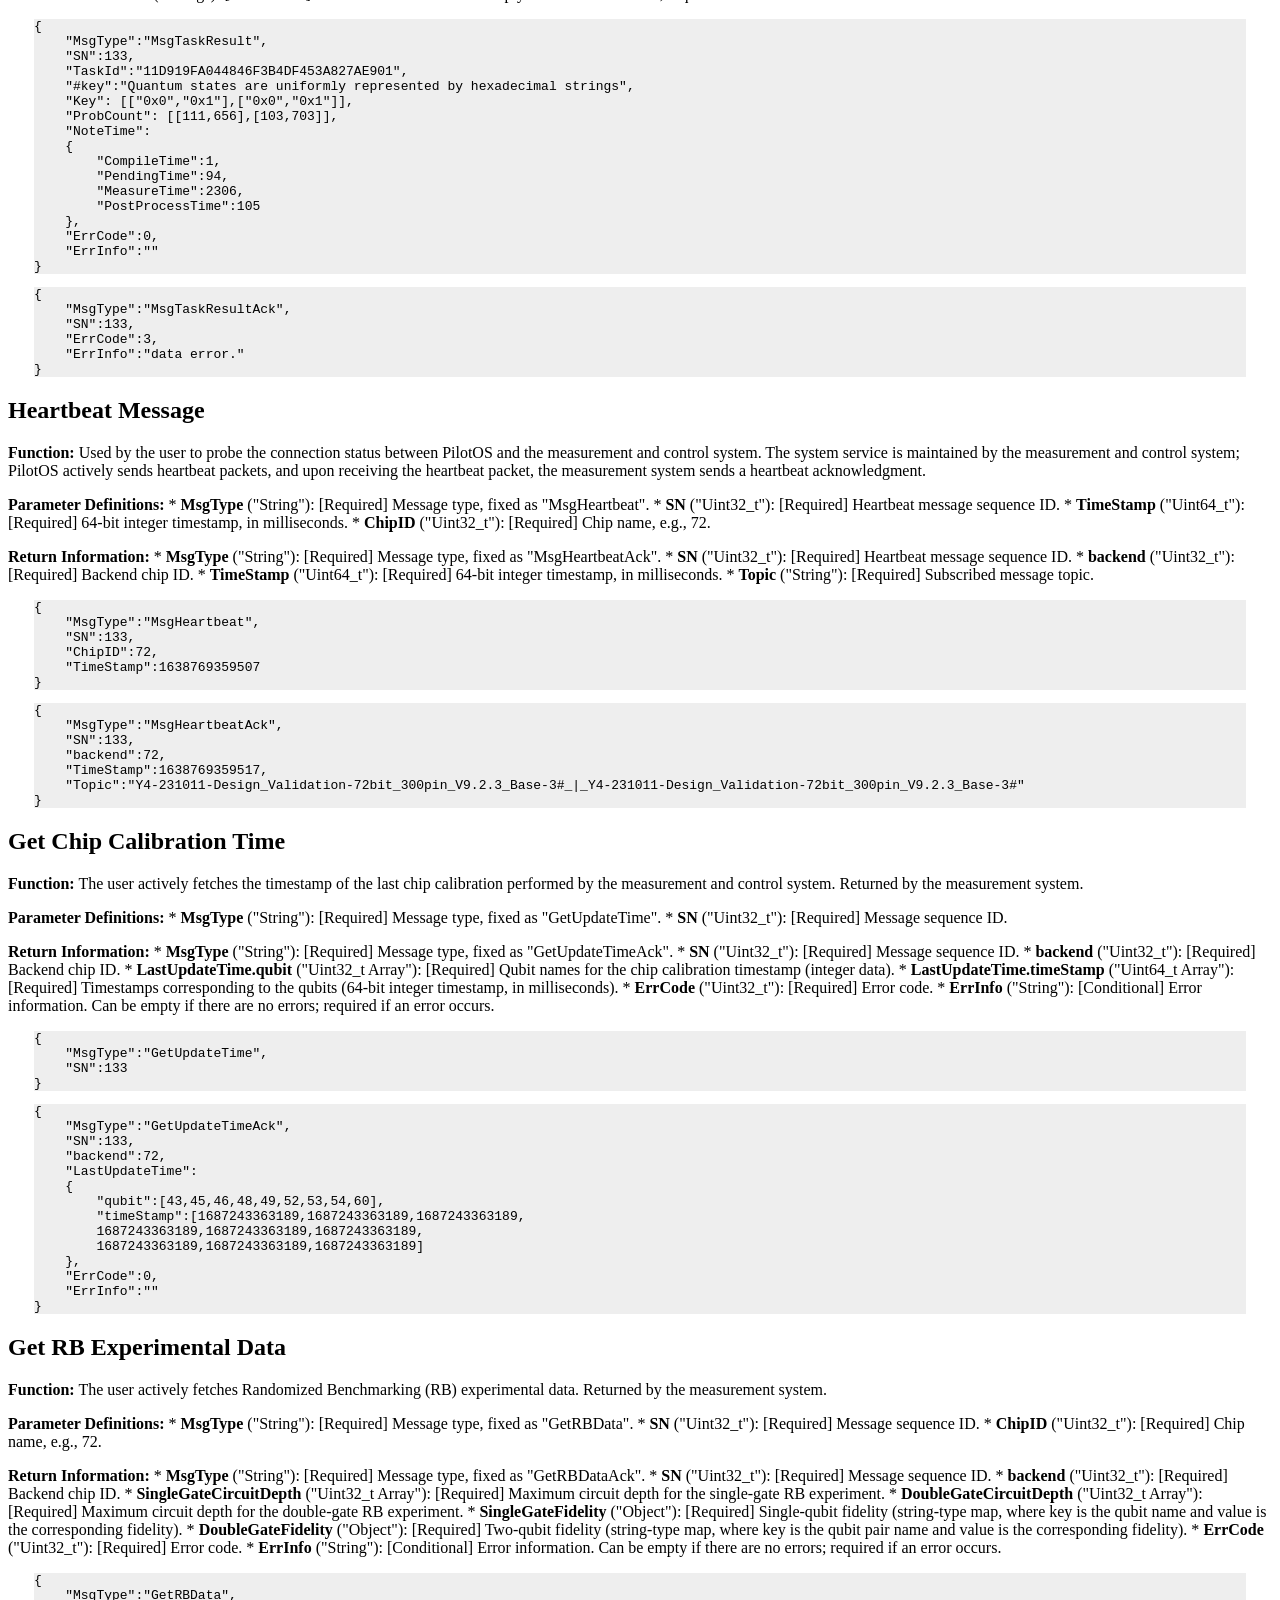
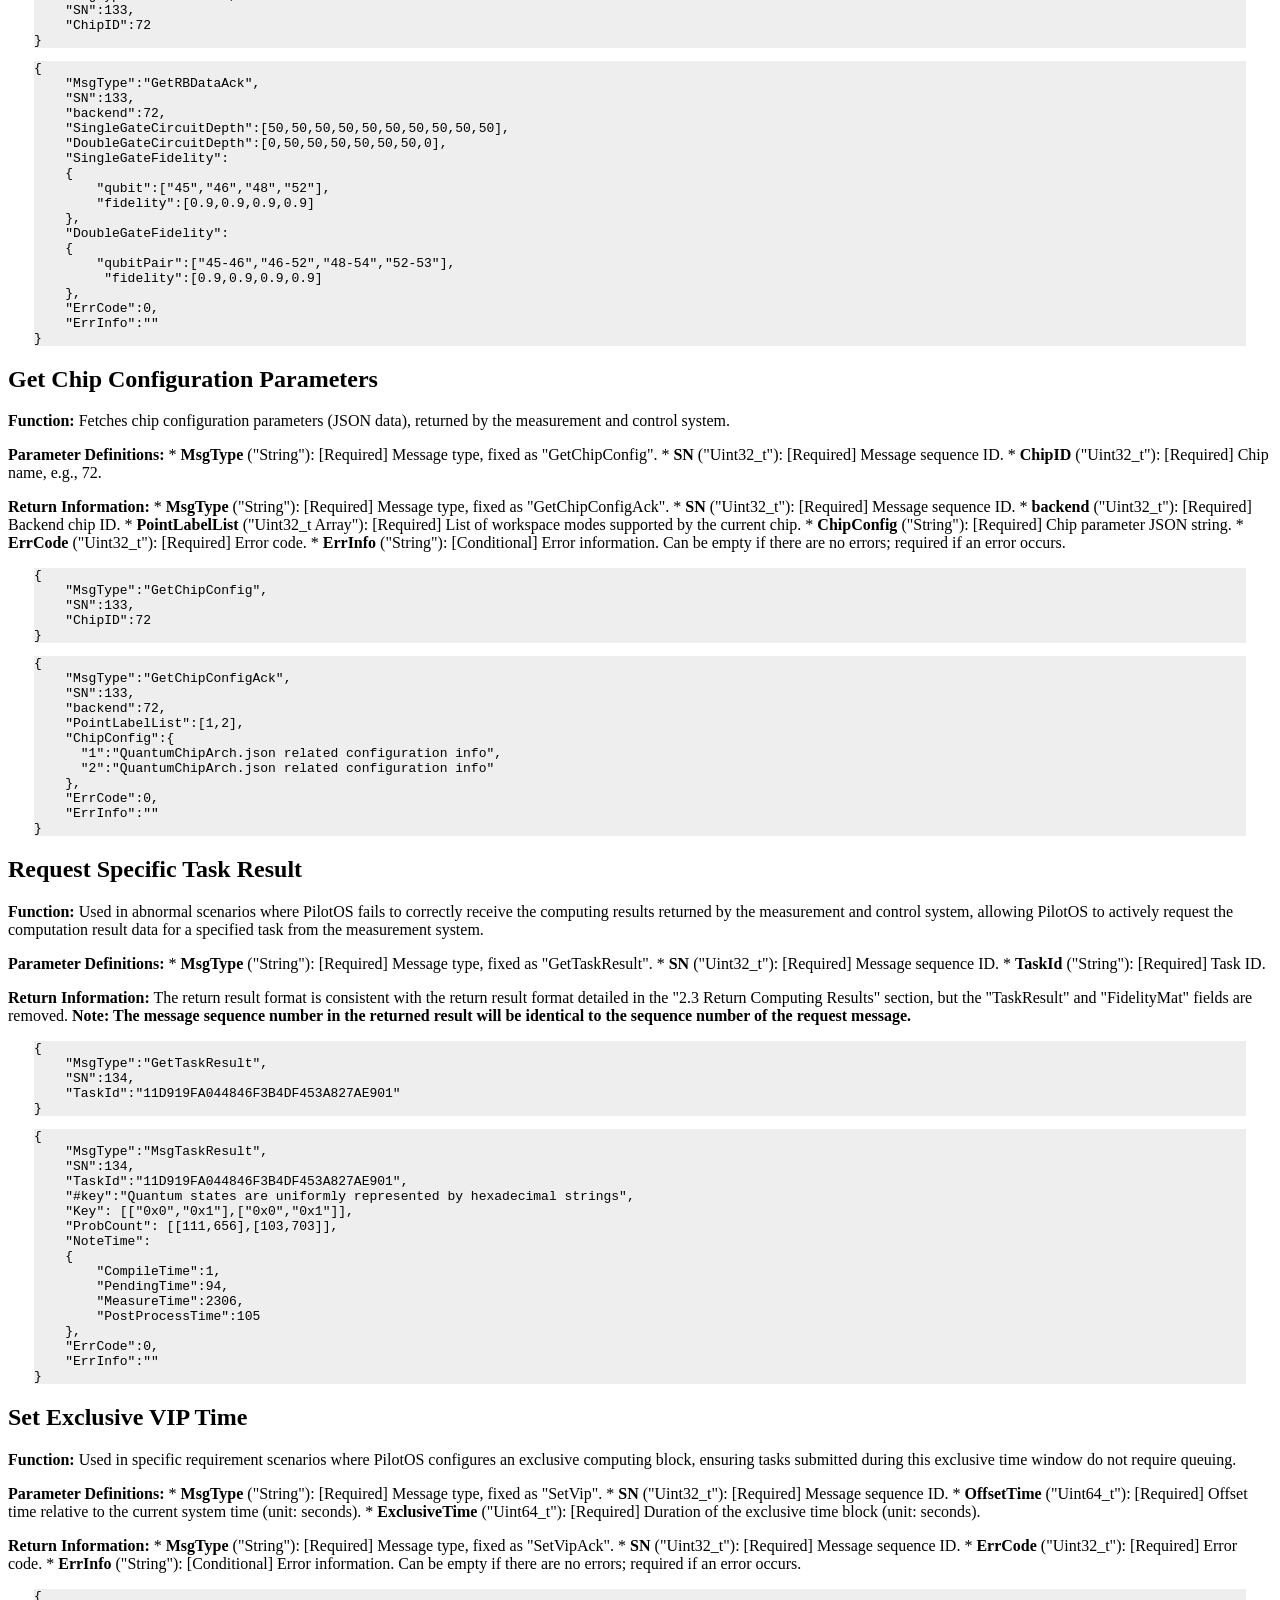
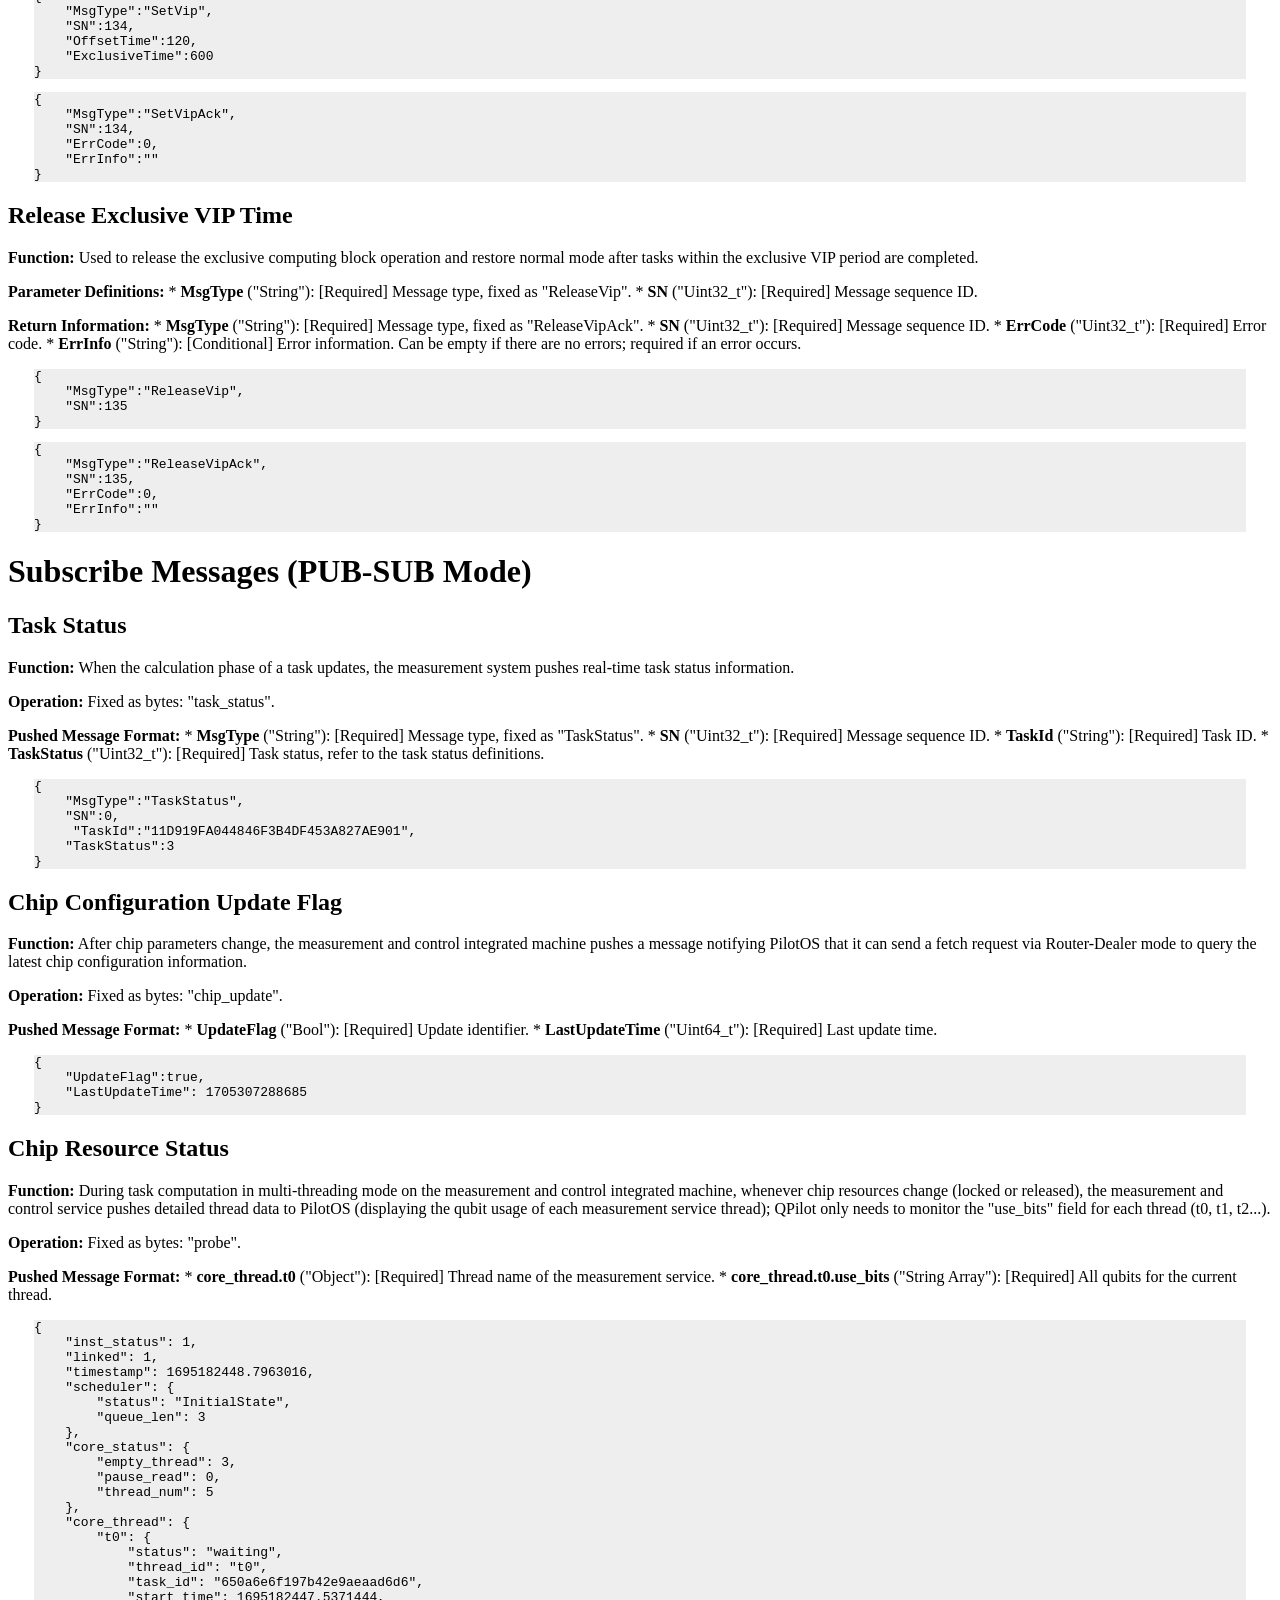
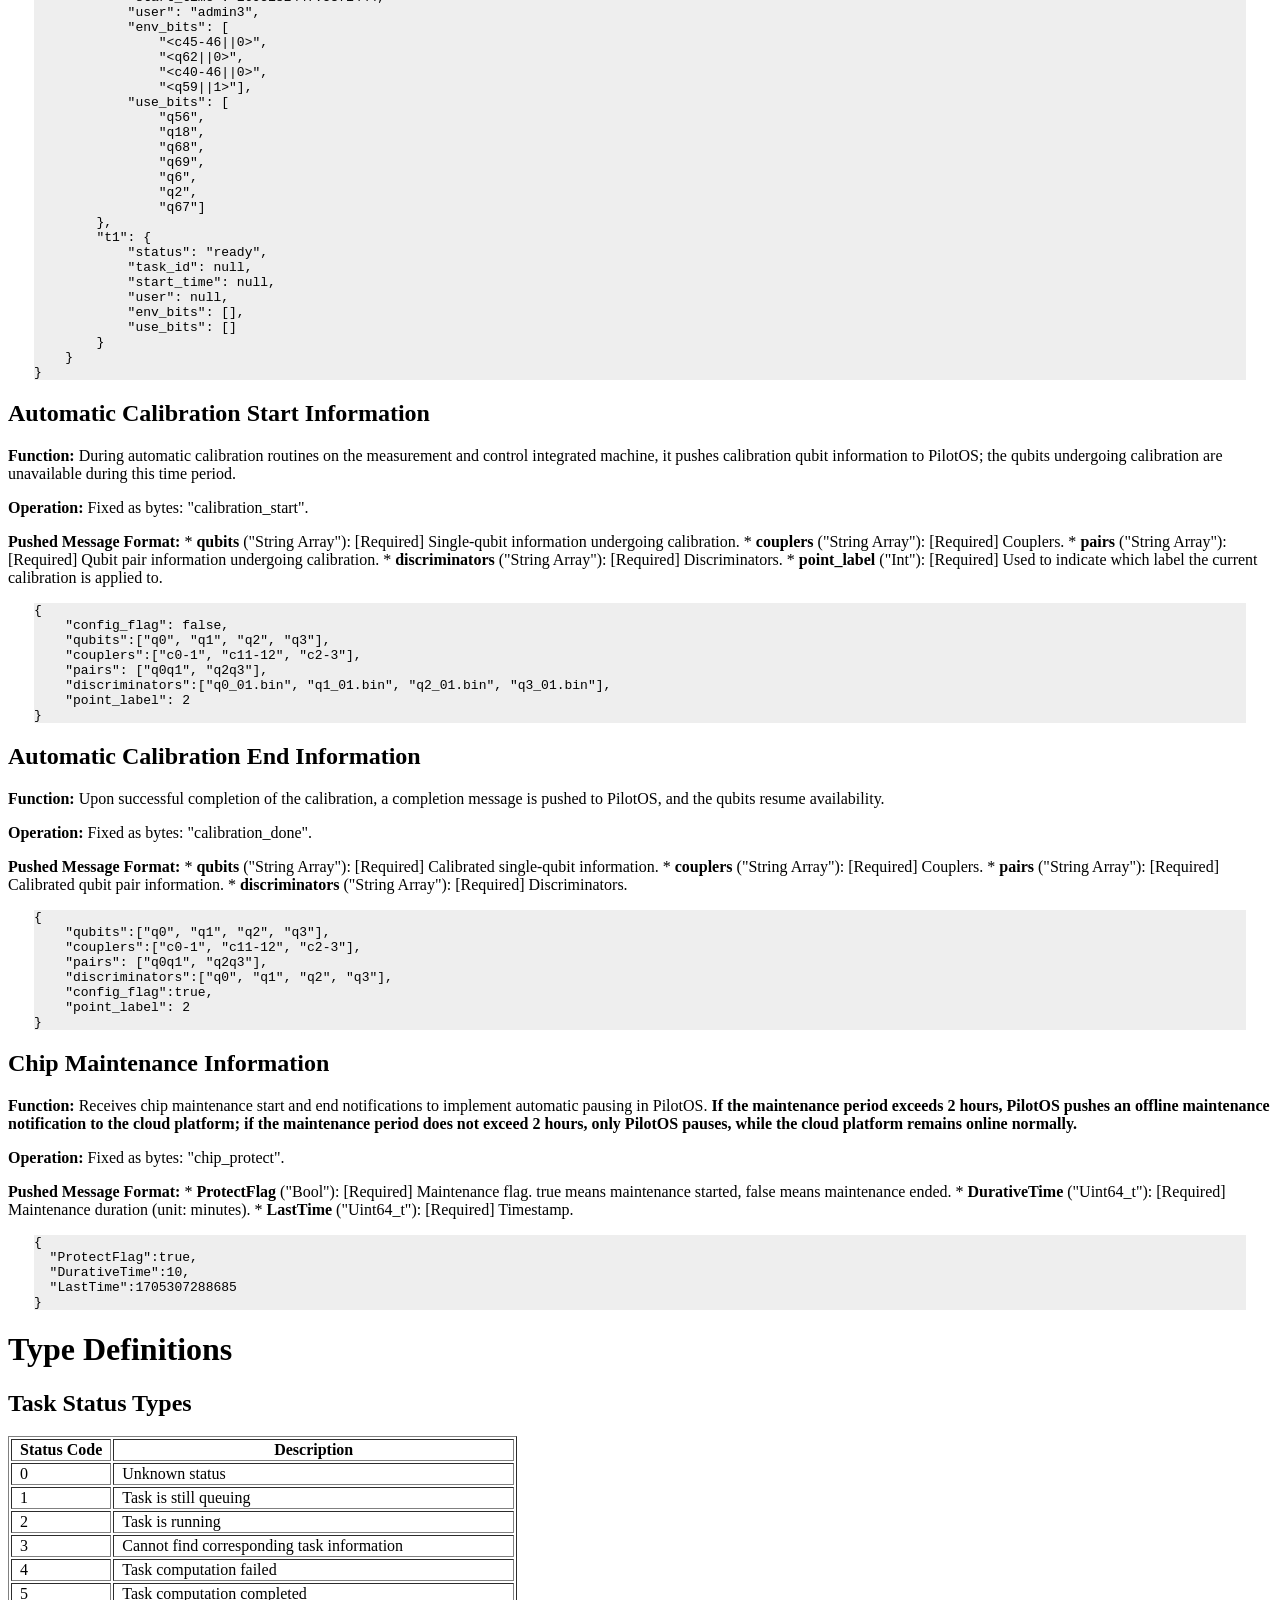
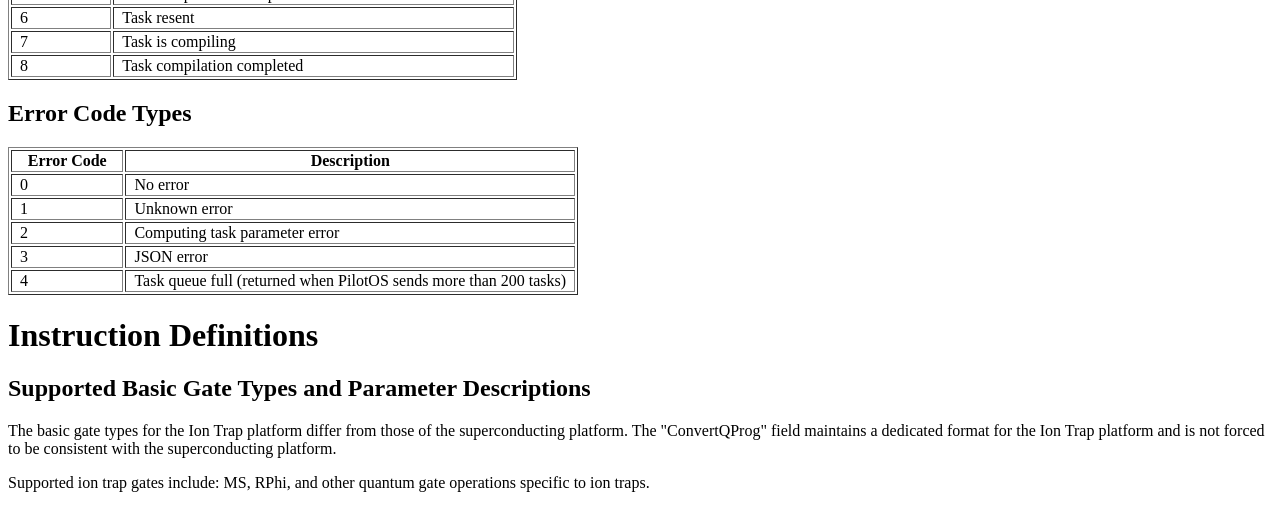
<file: QPilotos-Latest/QPilotos-V4.2/English_documents/Ion Trap Measurement and Control System Communication Protocol Document/main.html>
<?xml version="1.0" encoding="utf-8"?>
<!DOCTYPE html PUBLIC "-//W3C//DTD XHTML 1.0 Transitional//EN" "http://www.w3.org/TR/xhtml1/DTD/xhtml1-transitional.dtd">
<html xmlns="http://www.w3.org/1999/xhtml" xml:lang="en" lang="en">
<head>
<meta http-equiv="Content-Type" content="text/html; charset=utf-8" />
<meta name="generator" content="Docutils 0.20.1: https://docutils.sourceforge.io/" />
<title>main.rst</title>
<style type="text/css">

/*
:Author: David Goodger (goodger@python.org)
:Id: $Id: html4css1.css 8954 2022-01-20 10:10:25Z milde $
:Copyright: This stylesheet has been placed in the public domain.

Default cascading style sheet for the HTML output of Docutils.

See https://docutils.sourceforge.io/docs/howto/html-stylesheets.html for how to
customize this style sheet.
*/

/* used to remove borders from tables and images */
.borderless, table.borderless td, table.borderless th {
  border: 0 }

table.borderless td, table.borderless th {
  /* Override padding for "table.docutils td" with "! important".
     The right padding separates the table cells. */
  padding: 0 0.5em 0 0 ! important }

.first {
  /* Override more specific margin styles with "! important". */
  margin-top: 0 ! important }

.last, .with-subtitle {
  margin-bottom: 0 ! important }

.hidden {
  display: none }

.subscript {
  vertical-align: sub;
  font-size: smaller }

.superscript {
  vertical-align: super;
  font-size: smaller }

a.toc-backref {
  text-decoration: none ;
  color: black }

blockquote.epigraph {
  margin: 2em 5em ; }

dl.docutils dd {
  margin-bottom: 0.5em }

object[type="image/svg+xml"], object[type="application/x-shockwave-flash"] {
  overflow: hidden;
}

/* Uncomment (and remove this text!) to get bold-faced definition list terms
dl.docutils dt {
  font-weight: bold }
*/

div.abstract {
  margin: 2em 5em }

div.abstract p.topic-title {
  font-weight: bold ;
  text-align: center }

div.admonition, div.attention, div.caution, div.danger, div.error,
div.hint, div.important, div.note, div.tip, div.warning {
  margin: 2em ;
  border: medium outset ;
  padding: 1em }

div.admonition p.admonition-title, div.hint p.admonition-title,
div.important p.admonition-title, div.note p.admonition-title,
div.tip p.admonition-title {
  font-weight: bold ;
  font-family: sans-serif }

div.attention p.admonition-title, div.caution p.admonition-title,
div.danger p.admonition-title, div.error p.admonition-title,
div.warning p.admonition-title, .code .error {
  color: red ;
  font-weight: bold ;
  font-family: sans-serif }

/* Uncomment (and remove this text!) to get reduced vertical space in
   compound paragraphs.
div.compound .compound-first, div.compound .compound-middle {
  margin-bottom: 0.5em }

div.compound .compound-last, div.compound .compound-middle {
  margin-top: 0.5em }
*/

div.dedication {
  margin: 2em 5em ;
  text-align: center ;
  font-style: italic }

div.dedication p.topic-title {
  font-weight: bold ;
  font-style: normal }

div.figure {
  margin-left: 2em ;
  margin-right: 2em }

div.footer, div.header {
  clear: both;
  font-size: smaller }

div.line-block {
  display: block ;
  margin-top: 1em ;
  margin-bottom: 1em }

div.line-block div.line-block {
  margin-top: 0 ;
  margin-bottom: 0 ;
  margin-left: 1.5em }

div.sidebar {
  margin: 0 0 0.5em 1em ;
  border: medium outset ;
  padding: 1em ;
  background-color: #ffffee ;
  width: 40% ;
  float: right ;
  clear: right }

div.sidebar p.rubric {
  font-family: sans-serif ;
  font-size: medium }

div.system-messages {
  margin: 5em }

div.system-messages h1 {
  color: red }

div.system-message {
  border: medium outset ;
  padding: 1em }

div.system-message p.system-message-title {
  color: red ;
  font-weight: bold }

div.topic {
  margin: 2em }

h1.section-subtitle, h2.section-subtitle, h3.section-subtitle,
h4.section-subtitle, h5.section-subtitle, h6.section-subtitle {
  margin-top: 0.4em }

h1.title {
  text-align: center }

h2.subtitle {
  text-align: center }

hr.docutils {
  width: 75% }

img.align-left, .figure.align-left, object.align-left, table.align-left {
  clear: left ;
  float: left ;
  margin-right: 1em }

img.align-right, .figure.align-right, object.align-right, table.align-right {
  clear: right ;
  float: right ;
  margin-left: 1em }

img.align-center, .figure.align-center, object.align-center {
  display: block;
  margin-left: auto;
  margin-right: auto;
}

table.align-center {
  margin-left: auto;
  margin-right: auto;
}

.align-left {
  text-align: left }

.align-center {
  clear: both ;
  text-align: center }

.align-right {
  text-align: right }

/* reset inner alignment in figures */
div.align-right {
  text-align: inherit }

/* div.align-center * { */
/*   text-align: left } */

.align-top    {
  vertical-align: top }

.align-middle {
  vertical-align: middle }

.align-bottom {
  vertical-align: bottom }

ol.simple, ul.simple {
  margin-bottom: 1em }

ol.arabic {
  list-style: decimal }

ol.loweralpha {
  list-style: lower-alpha }

ol.upperalpha {
  list-style: upper-alpha }

ol.lowerroman {
  list-style: lower-roman }

ol.upperroman {
  list-style: upper-roman }

p.attribution {
  text-align: right ;
  margin-left: 50% }

p.caption {
  font-style: italic }

p.credits {
  font-style: italic ;
  font-size: smaller }

p.label {
  white-space: nowrap }

p.rubric {
  font-weight: bold ;
  font-size: larger ;
  color: maroon ;
  text-align: center }

p.sidebar-title {
  font-family: sans-serif ;
  font-weight: bold ;
  font-size: larger }

p.sidebar-subtitle {
  font-family: sans-serif ;
  font-weight: bold }

p.topic-title {
  font-weight: bold }

pre.address {
  margin-bottom: 0 ;
  margin-top: 0 ;
  font: inherit }

pre.literal-block, pre.doctest-block, pre.math, pre.code {
  margin-left: 2em ;
  margin-right: 2em }

pre.code .ln { color: grey; } /* line numbers */
pre.code, code { background-color: #eeeeee }
pre.code .comment, code .comment { color: #5C6576 }
pre.code .keyword, code .keyword { color: #3B0D06; font-weight: bold }
pre.code .literal.string, code .literal.string { color: #0C5404 }
pre.code .name.builtin, code .name.builtin { color: #352B84 }
pre.code .deleted, code .deleted { background-color: #DEB0A1}
pre.code .inserted, code .inserted { background-color: #A3D289}

span.classifier {
  font-family: sans-serif ;
  font-style: oblique }

span.classifier-delimiter {
  font-family: sans-serif ;
  font-weight: bold }

span.interpreted {
  font-family: sans-serif }

span.option {
  white-space: nowrap }

span.pre {
  white-space: pre }

span.problematic {
  color: red }

span.section-subtitle {
  /* font-size relative to parent (h1..h6 element) */
  font-size: 80% }

table.citation {
  border-left: solid 1px gray;
  margin-left: 1px }

table.docinfo {
  margin: 2em 4em }

table.docutils {
  margin-top: 0.5em ;
  margin-bottom: 0.5em }

table.footnote {
  border-left: solid 1px black;
  margin-left: 1px }

table.docutils td, table.docutils th,
table.docinfo td, table.docinfo th {
  padding-left: 0.5em ;
  padding-right: 0.5em ;
  vertical-align: top }

table.docutils th.field-name, table.docinfo th.docinfo-name {
  font-weight: bold ;
  text-align: left ;
  white-space: nowrap ;
  padding-left: 0 }

/* "booktabs" style (no vertical lines) */
table.docutils.booktabs {
  border: 0px;
  border-top: 2px solid;
  border-bottom: 2px solid;
  border-collapse: collapse;
}
table.docutils.booktabs * {
  border: 0px;
}
table.docutils.booktabs th {
  border-bottom: thin solid;
  text-align: left;
}

h1 tt.docutils, h2 tt.docutils, h3 tt.docutils,
h4 tt.docutils, h5 tt.docutils, h6 tt.docutils {
  font-size: 100% }

ul.auto-toc {
  list-style-type: none }

</style>
</head>
<body>
<div class="document">


<div class="section" id="ion-trap-measurement-and-control-system-communication-protocol-document">
<h1>Ion Trap Measurement and Control System Communication Protocol Document</h1>
<table class="docutils field-list" frame="void" rules="none">
<col class="field-name" />
<col class="field-body" />
<tbody valign="top">
<tr class="field"><th class="field-name">Author:</th><td class="field-body">OriginQ</td>
</tr>
<tr class="field"><th class="field-name">Date:</th><td class="field-body">Today</td>
</tr>
</tbody>
</table>
</div>
<div class="section" id="communication-protocol">
<h1>Communication Protocol</h1>
<p>ZeroMQ + JSON message body.</p>
<p>ZeroMQ is a mature and highly efficient third-party communication library that facilitates seamless communication between C++ and Python applications.</p>
<p>ZeroMQ supports various working modes. Currently, the integration between the PilotOS system and the measurement and control system operates similarly to a remote procedure call; therefore, the &quot;Request-Reply model&quot; (Router-Dealer) is utilized here.</p>
</div>
<div class="section" id="message-definitions-router-dealer-mode">
<h1>Message Definitions (Router-Dealer Mode)</h1>
<div class="section" id="dispatch-computing-task">
<h2>Dispatch Computing Task</h2>
<p><strong>Function:</strong> This message is used by the PilotOS system to dispatch computing tasks to the measurement and control system.</p>
<p><strong>Parameter Definitions:</strong>
* <strong>MsgType</strong> (&quot;String&quot;): [Required] Message type, fixed as &quot;MsgTask&quot;.
* <strong>SN</strong> (&quot;Uint32_t&quot;): [Required] Message sequence ID.
* <strong>TaskId</strong> (&quot;String&quot;): [Required] Task ID.
* <strong>ConvertQProg</strong> (&quot;String&quot;): [Required] Quantum program; the instructions to be executed by the measurement and control system (Ion Trap platform specific format).
* <strong>Configure.TaskPriority</strong> (&quot;Uint32_t&quot;): [Optional, Default: 0] Task priority. Currently supports 2 levels: 0 (normal task) and 1 (high priority).
* <strong>Configure.Shot</strong> (&quot;Uint32_t&quot;): [Required] Number of repetitions (shots). Range: 100~10000; defaults to 1000 if the limit is exceeded.
* <strong>Configure.IsExperiment</strong> (&quot;Bool&quot;): [Optional] Indicates if the task is in experiment mode. true: Experiment mode; false: Non-experiment mode (normal user task mode). If this field is empty, it defaults to normal user task mode.
* <strong>Configure.ClockCycle</strong> (&quot;Uint32_t&quot;): [Optional] Execution timing sequence. Maximum circuit execution cycle, unit: microseconds. PilotOS automatically decides whether to pass this parameter based on the maximum execution cycle returned by the measurement and control system. For example, if the measurement and control system returns a normal execution cycle of 100us and a maximum of 500us for the current chip, and if a task's execution timing is greater than 100us but less than 500us, this parameter is adjusted according to the specific circuit timing; if the user circuit execution timing is less than 100us, this parameter does not need to be passed.
* <strong>Configure.PointLabel</strong> (&quot;Uint32_t&quot;): [Required] Application factory label, tentatively set to 128.</p>
<p><strong>Return Information:</strong>
* <strong>MsgType</strong> (&quot;String&quot;): [Required] Message type, fixed as &quot;MsgTaskAck&quot;.
* <strong>SN</strong> (&quot;Uint32_t&quot;): [Required] Message sequence ID.
* <strong>ErrCode</strong> (&quot;Uint32_t&quot;): [Required] Error code.
* <strong>ErrInfo</strong> (&quot;String&quot;): [Conditional] Error information. Can be empty if there are no errors; required if an error occurs.</p>
<pre class="code text literal-block">
{
    &quot;MsgType&quot;:&quot;MsgTask&quot;,
    &quot;SN&quot;:133,
    &quot;TaskId&quot;:&quot;11D919FA044846F3B4DF453A827AE901&quot;,
    &quot;ConvertQProg&quot;:&quot;Ion Trap platform specific instruction format&quot;,
    &quot;Configure&quot;:{
        &quot;Shot&quot;:1000,
        &quot;TaskPriority&quot;:1,
        &quot;IsExperiment&quot;: true,
        &quot;PointLabel&quot;:128
    }
}
</pre>
<pre class="code text literal-block">
{
    &quot;MsgType&quot;:&quot;MsgTaskAck&quot;,
    &quot;SN&quot;:133,
    &quot;ErrCode&quot;:2,
    &quot;ErrInfo&quot;:&quot;configure error.&quot;
}
</pre>
</div>
<div class="section" id="task-status-query">
<h2>Task Status Query</h2>
<p><strong>Function:</strong> PilotOS sends a task status query to the measurement and control system to verify the current task computation state. When PilotOS fails to receive calculation results for an extended period, it uses this message to query the task status from the measurement and control system, preventing PilotOS from waiting indefinitely during abnormal conditions.</p>
<p><strong>Parameter Definitions:</strong>
* <strong>MsgType</strong> (&quot;String&quot;): [Required] Message type, fixed as &quot;TaskStatus&quot;.
* <strong>SN</strong> (&quot;Uint32_t&quot;): [Required] Message sequence ID.
* <strong>TaskId</strong> (&quot;String&quot;): [Required] Task ID.</p>
<p><strong>Return Information:</strong>
* <strong>MsgType</strong> (&quot;String&quot;): [Required] Message type, fixed as &quot;TaskStatusAck&quot;.
* <strong>SN</strong> (&quot;Uint32_t&quot;): [Required] Message sequence ID.
* <strong>TaskId</strong> (&quot;String&quot;): [Required] Task ID.
* <strong>TaskStatus</strong> (&quot;Uint32_t&quot;): [Required] Task status, refer to the &quot;Type Definitions&quot; section.</p>
<pre class="code text literal-block">
{
    &quot;MsgType&quot;:&quot;TaskStatus&quot;,
    &quot;SN&quot;:10086,
    &quot;TaskId&quot;:&quot;11D919FA044846F3B4DF453A827AE901&quot;
}
</pre>
<pre class="code text literal-block">
{
    &quot;MsgType&quot;:&quot;TaskStatusAck&quot;,
    &quot;SN&quot;:10086,
    &quot;TaskId&quot;:&quot;11D919FA044846F3B4DF453A827AE901&quot;,
    &quot;TaskStatus&quot;:3
}
</pre>
</div>
<div class="section" id="return-computing-results">
<h2>Return Computing Results</h2>
<p><strong>Function:</strong> The measurement and control system returns the computing results to the PilotOS system.</p>
<p><strong>Parameter Definitions:</strong>
* <strong>MsgType</strong> (&quot;String&quot;): [Required] Message type, fixed as &quot;MsgTaskResult&quot;.
* <strong>SN</strong> (&quot;Uint32_t&quot;): [Required] Message sequence ID.
* <strong>TaskId</strong> (&quot;String&quot;): [Required] Task ID.
* <strong>ProbCount</strong> (&quot;Int Array&quot;): [Required] Collapse counts; the number of state collapses corresponding to each Key.
* <strong>NoteTime.CompileTime</strong> (&quot;Int&quot;): [Required] Compilation time cost information, unit: ms.
* <strong>NoteTime.PendingTime</strong> (&quot;Int&quot;): [Required] Queuing time cost information, unit: ms.
* <strong>NoteTime.MeasureTime</strong> (&quot;Int&quot;): [Required] Measurement time cost information, unit: ms.
* <strong>NoteTime.PostProcessTime</strong> (&quot;Int&quot;): [Required] Post-processing time cost information, unit: ms.
* <strong>ErrCode</strong> (&quot;Uint32_t&quot;): [Required] Error code.
* <strong>ErrInfo</strong> (&quot;String&quot;): [Conditional] Error information. Can be empty if there are no errors; required if an error occurs.</p>
<p><strong>Return Information:</strong>
* <strong>MsgType</strong> (&quot;String&quot;): [Required] Message type, fixed as &quot;MsgTaskResultAck&quot;.
* <strong>SN</strong> (&quot;Uint32_t&quot;): [Required] Message sequence ID.
* <strong>ErrCode</strong> (&quot;Uint32_t&quot;): [Required] Error code.
* <strong>ErrInfo</strong> (&quot;String&quot;): [Conditional] Error information. Can be empty if there are no errors; required if an error occurs.</p>
<pre class="code text literal-block">
{
    &quot;MsgType&quot;:&quot;MsgTaskResult&quot;,
    &quot;SN&quot;:133,
    &quot;TaskId&quot;:&quot;11D919FA044846F3B4DF453A827AE901&quot;,
    &quot;#key&quot;:&quot;Quantum states are uniformly represented by hexadecimal strings&quot;,
    &quot;Key&quot;: [[&quot;0x0&quot;,&quot;0x1&quot;],[&quot;0x0&quot;,&quot;0x1&quot;]],
    &quot;ProbCount&quot;: [[111,656],[103,703]],
    &quot;NoteTime&quot;:
    {
        &quot;CompileTime&quot;:1,
        &quot;PendingTime&quot;:94,
        &quot;MeasureTime&quot;:2306,
        &quot;PostProcessTime&quot;:105
    },
    &quot;ErrCode&quot;:0,
    &quot;ErrInfo&quot;:&quot;&quot;
}
</pre>
<pre class="code text literal-block">
{
    &quot;MsgType&quot;:&quot;MsgTaskResultAck&quot;,
    &quot;SN&quot;:133,
    &quot;ErrCode&quot;:3,
    &quot;ErrInfo&quot;:&quot;data error.&quot;
}
</pre>
</div>
<div class="section" id="heartbeat-message">
<h2>Heartbeat Message</h2>
<p><strong>Function:</strong> Used by the user to probe the connection status between PilotOS and the measurement and control system. The system service is maintained by the measurement and control system; PilotOS actively sends heartbeat packets, and upon receiving the heartbeat packet, the measurement system sends a heartbeat acknowledgment.</p>
<p><strong>Parameter Definitions:</strong>
* <strong>MsgType</strong> (&quot;String&quot;): [Required] Message type, fixed as &quot;MsgHeartbeat&quot;.
* <strong>SN</strong> (&quot;Uint32_t&quot;): [Required] Heartbeat message sequence ID.
* <strong>TimeStamp</strong> (&quot;Uint64_t&quot;): [Required] 64-bit integer timestamp, in milliseconds.
* <strong>ChipID</strong> (&quot;Uint32_t&quot;): [Required] Chip name, e.g., 72.</p>
<p><strong>Return Information:</strong>
* <strong>MsgType</strong> (&quot;String&quot;): [Required] Message type, fixed as &quot;MsgHeartbeatAck&quot;.
* <strong>SN</strong> (&quot;Uint32_t&quot;): [Required] Heartbeat message sequence ID.
* <strong>backend</strong> (&quot;Uint32_t&quot;): [Required] Backend chip ID.
* <strong>TimeStamp</strong> (&quot;Uint64_t&quot;): [Required] 64-bit integer timestamp, in milliseconds.
* <strong>Topic</strong> (&quot;String&quot;): [Required] Subscribed message topic.</p>
<pre class="code text literal-block">
{
    &quot;MsgType&quot;:&quot;MsgHeartbeat&quot;,
    &quot;SN&quot;:133,
    &quot;ChipID&quot;:72,
    &quot;TimeStamp&quot;:1638769359507
}
</pre>
<pre class="code text literal-block">
{
    &quot;MsgType&quot;:&quot;MsgHeartbeatAck&quot;,
    &quot;SN&quot;:133,
    &quot;backend&quot;:72,
    &quot;TimeStamp&quot;:1638769359517,
    &quot;Topic&quot;:&quot;Y4-231011-Design_Validation-72bit_300pin_V9.2.3_Base-3#_|_Y4-231011-Design_Validation-72bit_300pin_V9.2.3_Base-3#&quot;
}
</pre>
</div>
<div class="section" id="get-chip-calibration-time">
<h2>Get Chip Calibration Time</h2>
<p><strong>Function:</strong> The user actively fetches the timestamp of the last chip calibration performed by the measurement and control system. Returned by the measurement system.</p>
<p><strong>Parameter Definitions:</strong>
* <strong>MsgType</strong> (&quot;String&quot;): [Required] Message type, fixed as &quot;GetUpdateTime&quot;.
* <strong>SN</strong> (&quot;Uint32_t&quot;): [Required] Message sequence ID.</p>
<p><strong>Return Information:</strong>
* <strong>MsgType</strong> (&quot;String&quot;): [Required] Message type, fixed as &quot;GetUpdateTimeAck&quot;.
* <strong>SN</strong> (&quot;Uint32_t&quot;): [Required] Message sequence ID.
* <strong>backend</strong> (&quot;Uint32_t&quot;): [Required] Backend chip ID.
* <strong>LastUpdateTime.qubit</strong> (&quot;Uint32_t Array&quot;): [Required] Qubit names for the chip calibration timestamp (integer data).
* <strong>LastUpdateTime.timeStamp</strong> (&quot;Uint64_t Array&quot;): [Required] Timestamps corresponding to the qubits (64-bit integer timestamp, in milliseconds).
* <strong>ErrCode</strong> (&quot;Uint32_t&quot;): [Required] Error code.
* <strong>ErrInfo</strong> (&quot;String&quot;): [Conditional] Error information. Can be empty if there are no errors; required if an error occurs.</p>
<pre class="code text literal-block">
{
    &quot;MsgType&quot;:&quot;GetUpdateTime&quot;,
    &quot;SN&quot;:133
}
</pre>
<pre class="code text literal-block">
{
    &quot;MsgType&quot;:&quot;GetUpdateTimeAck&quot;,
    &quot;SN&quot;:133,
    &quot;backend&quot;:72,
    &quot;LastUpdateTime&quot;:
    {
        &quot;qubit&quot;:[43,45,46,48,49,52,53,54,60],
        &quot;timeStamp&quot;:[1687243363189,1687243363189,1687243363189,
        1687243363189,1687243363189,1687243363189,
        1687243363189,1687243363189,1687243363189]
    },
    &quot;ErrCode&quot;:0,
    &quot;ErrInfo&quot;:&quot;&quot;
}
</pre>
</div>
<div class="section" id="get-rb-experimental-data">
<h2>Get RB Experimental Data</h2>
<p><strong>Function:</strong> The user actively fetches Randomized Benchmarking (RB) experimental data. Returned by the measurement system.</p>
<p><strong>Parameter Definitions:</strong>
* <strong>MsgType</strong> (&quot;String&quot;): [Required] Message type, fixed as &quot;GetRBData&quot;.
* <strong>SN</strong> (&quot;Uint32_t&quot;): [Required] Message sequence ID.
* <strong>ChipID</strong> (&quot;Uint32_t&quot;): [Required] Chip name, e.g., 72.</p>
<p><strong>Return Information:</strong>
* <strong>MsgType</strong> (&quot;String&quot;): [Required] Message type, fixed as &quot;GetRBDataAck&quot;.
* <strong>SN</strong> (&quot;Uint32_t&quot;): [Required] Message sequence ID.
* <strong>backend</strong> (&quot;Uint32_t&quot;): [Required] Backend chip ID.
* <strong>SingleGateCircuitDepth</strong> (&quot;Uint32_t Array&quot;): [Required] Maximum circuit depth for the single-gate RB experiment.
* <strong>DoubleGateCircuitDepth</strong> (&quot;Uint32_t Array&quot;): [Required] Maximum circuit depth for the double-gate RB experiment.
* <strong>SingleGateFidelity</strong> (&quot;Object&quot;): [Required] Single-qubit fidelity (string-type map, where key is the qubit name and value is the corresponding fidelity).
* <strong>DoubleGateFidelity</strong> (&quot;Object&quot;): [Required] Two-qubit fidelity (string-type map, where key is the qubit pair name and value is the corresponding fidelity).
* <strong>ErrCode</strong> (&quot;Uint32_t&quot;): [Required] Error code.
* <strong>ErrInfo</strong> (&quot;String&quot;): [Conditional] Error information. Can be empty if there are no errors; required if an error occurs.</p>
<pre class="code text literal-block">
{
    &quot;MsgType&quot;:&quot;GetRBData&quot;,
    &quot;SN&quot;:133,
    &quot;ChipID&quot;:72
}
</pre>
<pre class="code text literal-block">
{
    &quot;MsgType&quot;:&quot;GetRBDataAck&quot;,
    &quot;SN&quot;:133,
    &quot;backend&quot;:72,
    &quot;SingleGateCircuitDepth&quot;:[50,50,50,50,50,50,50,50,50,50],
    &quot;DoubleGateCircuitDepth&quot;:[0,50,50,50,50,50,50,0],
    &quot;SingleGateFidelity&quot;:
    {
        &quot;qubit&quot;:[&quot;45&quot;,&quot;46&quot;,&quot;48&quot;,&quot;52&quot;],
        &quot;fidelity&quot;:[0.9,0.9,0.9,0.9]
    },
    &quot;DoubleGateFidelity&quot;:
    {
        &quot;qubitPair&quot;:[&quot;45-46&quot;,&quot;46-52&quot;,&quot;48-54&quot;,&quot;52-53&quot;],
         &quot;fidelity&quot;:[0.9,0.9,0.9,0.9]
    },
    &quot;ErrCode&quot;:0,
    &quot;ErrInfo&quot;:&quot;&quot;
}
</pre>
</div>
<div class="section" id="get-chip-configuration-parameters">
<h2>Get Chip Configuration Parameters</h2>
<p><strong>Function:</strong> Fetches chip configuration parameters (JSON data), returned by the measurement and control system.</p>
<p><strong>Parameter Definitions:</strong>
* <strong>MsgType</strong> (&quot;String&quot;): [Required] Message type, fixed as &quot;GetChipConfig&quot;.
* <strong>SN</strong> (&quot;Uint32_t&quot;): [Required] Message sequence ID.
* <strong>ChipID</strong> (&quot;Uint32_t&quot;): [Required] Chip name, e.g., 72.</p>
<p><strong>Return Information:</strong>
* <strong>MsgType</strong> (&quot;String&quot;): [Required] Message type, fixed as &quot;GetChipConfigAck&quot;.
* <strong>SN</strong> (&quot;Uint32_t&quot;): [Required] Message sequence ID.
* <strong>backend</strong> (&quot;Uint32_t&quot;): [Required] Backend chip ID.
* <strong>PointLabelList</strong> (&quot;Uint32_t Array&quot;): [Required] List of workspace modes supported by the current chip.
* <strong>ChipConfig</strong> (&quot;String&quot;): [Required] Chip parameter JSON string.
* <strong>ErrCode</strong> (&quot;Uint32_t&quot;): [Required] Error code.
* <strong>ErrInfo</strong> (&quot;String&quot;): [Conditional] Error information. Can be empty if there are no errors; required if an error occurs.</p>
<pre class="code text literal-block">
{
    &quot;MsgType&quot;:&quot;GetChipConfig&quot;,
    &quot;SN&quot;:133,
    &quot;ChipID&quot;:72
}
</pre>
<pre class="code text literal-block">
{
    &quot;MsgType&quot;:&quot;GetChipConfigAck&quot;,
    &quot;SN&quot;:133,
    &quot;backend&quot;:72,
    &quot;PointLabelList&quot;:[1,2],
    &quot;ChipConfig&quot;:{
      &quot;1&quot;:&quot;QuantumChipArch.json related configuration info&quot;,
      &quot;2&quot;:&quot;QuantumChipArch.json related configuration info&quot;
    },
    &quot;ErrCode&quot;:0,
    &quot;ErrInfo&quot;:&quot;&quot;
}
</pre>
</div>
<div class="section" id="request-specific-task-result">
<h2>Request Specific Task Result</h2>
<p><strong>Function:</strong> Used in abnormal scenarios where PilotOS fails to correctly receive the computing results returned by the measurement and control system, allowing PilotOS to actively request the computation result data for a specified task from the measurement system.</p>
<p><strong>Parameter Definitions:</strong>
* <strong>MsgType</strong> (&quot;String&quot;): [Required] Message type, fixed as &quot;GetTaskResult&quot;.
* <strong>SN</strong> (&quot;Uint32_t&quot;): [Required] Message sequence ID.
* <strong>TaskId</strong> (&quot;String&quot;): [Required] Task ID.</p>
<p><strong>Return Information:</strong>
The return result format is consistent with the return result format detailed in the &quot;2.3 Return Computing Results&quot; section, but the &quot;TaskResult&quot; and &quot;FidelityMat&quot; fields are removed.
<strong>Note: The message sequence number in the returned result will be identical to the sequence number of the request message.</strong></p>
<pre class="code text literal-block">
{
    &quot;MsgType&quot;:&quot;GetTaskResult&quot;,
    &quot;SN&quot;:134,
    &quot;TaskId&quot;:&quot;11D919FA044846F3B4DF453A827AE901&quot;
}
</pre>
<pre class="code text literal-block">
{
    &quot;MsgType&quot;:&quot;MsgTaskResult&quot;,
    &quot;SN&quot;:134,
    &quot;TaskId&quot;:&quot;11D919FA044846F3B4DF453A827AE901&quot;,
    &quot;#key&quot;:&quot;Quantum states are uniformly represented by hexadecimal strings&quot;,
    &quot;Key&quot;: [[&quot;0x0&quot;,&quot;0x1&quot;],[&quot;0x0&quot;,&quot;0x1&quot;]],
    &quot;ProbCount&quot;: [[111,656],[103,703]],
    &quot;NoteTime&quot;:
    {
        &quot;CompileTime&quot;:1,
        &quot;PendingTime&quot;:94,
        &quot;MeasureTime&quot;:2306,
        &quot;PostProcessTime&quot;:105
    },
    &quot;ErrCode&quot;:0,
    &quot;ErrInfo&quot;:&quot;&quot;
}
</pre>
</div>
<div class="section" id="set-exclusive-vip-time">
<h2>Set Exclusive VIP Time</h2>
<p><strong>Function:</strong> Used in specific requirement scenarios where PilotOS configures an exclusive computing block, ensuring tasks submitted during this exclusive time window do not require queuing.</p>
<p><strong>Parameter Definitions:</strong>
* <strong>MsgType</strong> (&quot;String&quot;): [Required] Message type, fixed as &quot;SetVip&quot;.
* <strong>SN</strong> (&quot;Uint32_t&quot;): [Required] Message sequence ID.
* <strong>OffsetTime</strong> (&quot;Uint64_t&quot;): [Required] Offset time relative to the current system time (unit: seconds).
* <strong>ExclusiveTime</strong> (&quot;Uint64_t&quot;): [Required] Duration of the exclusive time block (unit: seconds).</p>
<p><strong>Return Information:</strong>
* <strong>MsgType</strong> (&quot;String&quot;): [Required] Message type, fixed as &quot;SetVipAck&quot;.
* <strong>SN</strong> (&quot;Uint32_t&quot;): [Required] Message sequence ID.
* <strong>ErrCode</strong> (&quot;Uint32_t&quot;): [Required] Error code.
* <strong>ErrInfo</strong> (&quot;String&quot;): [Conditional] Error information. Can be empty if there are no errors; required if an error occurs.</p>
<pre class="code text literal-block">
{
    &quot;MsgType&quot;:&quot;SetVip&quot;,
    &quot;SN&quot;:134,
    &quot;OffsetTime&quot;:120,
    &quot;ExclusiveTime&quot;:600
}
</pre>
<pre class="code text literal-block">
{
    &quot;MsgType&quot;:&quot;SetVipAck&quot;,
    &quot;SN&quot;:134,
    &quot;ErrCode&quot;:0,
    &quot;ErrInfo&quot;:&quot;&quot;
}
</pre>
</div>
<div class="section" id="release-exclusive-vip-time">
<h2>Release Exclusive VIP Time</h2>
<p><strong>Function:</strong> Used to release the exclusive computing block operation and restore normal mode after tasks within the exclusive VIP period are completed.</p>
<p><strong>Parameter Definitions:</strong>
* <strong>MsgType</strong> (&quot;String&quot;): [Required] Message type, fixed as &quot;ReleaseVip&quot;.
* <strong>SN</strong> (&quot;Uint32_t&quot;): [Required] Message sequence ID.</p>
<p><strong>Return Information:</strong>
* <strong>MsgType</strong> (&quot;String&quot;): [Required] Message type, fixed as &quot;ReleaseVipAck&quot;.
* <strong>SN</strong> (&quot;Uint32_t&quot;): [Required] Message sequence ID.
* <strong>ErrCode</strong> (&quot;Uint32_t&quot;): [Required] Error code.
* <strong>ErrInfo</strong> (&quot;String&quot;): [Conditional] Error information. Can be empty if there are no errors; required if an error occurs.</p>
<pre class="code text literal-block">
{
    &quot;MsgType&quot;:&quot;ReleaseVip&quot;,
    &quot;SN&quot;:135
}
</pre>
<pre class="code text literal-block">
{
    &quot;MsgType&quot;:&quot;ReleaseVipAck&quot;,
    &quot;SN&quot;:135,
    &quot;ErrCode&quot;:0,
    &quot;ErrInfo&quot;:&quot;&quot;
}
</pre>
</div>
</div>
<div class="section" id="subscribe-messages-pub-sub-mode">
<h1>Subscribe Messages (PUB-SUB Mode)</h1>
<div class="section" id="task-status">
<h2>Task Status</h2>
<p><strong>Function:</strong> When the calculation phase of a task updates, the measurement system pushes real-time task status information.</p>
<p><strong>Operation:</strong> Fixed as bytes: &quot;task_status&quot;.</p>
<p><strong>Pushed Message Format:</strong>
* <strong>MsgType</strong> (&quot;String&quot;): [Required] Message type, fixed as &quot;TaskStatus&quot;.
* <strong>SN</strong> (&quot;Uint32_t&quot;): [Required] Message sequence ID.
* <strong>TaskId</strong> (&quot;String&quot;): [Required] Task ID.
* <strong>TaskStatus</strong> (&quot;Uint32_t&quot;): [Required] Task status, refer to the task status definitions.</p>
<pre class="code text literal-block">
{
    &quot;MsgType&quot;:&quot;TaskStatus&quot;,
    &quot;SN&quot;:0,
     &quot;TaskId&quot;:&quot;11D919FA044846F3B4DF453A827AE901&quot;,
    &quot;TaskStatus&quot;:3
}
</pre>
</div>
<div class="section" id="chip-configuration-update-flag">
<h2>Chip Configuration Update Flag</h2>
<p><strong>Function:</strong> After chip parameters change, the measurement and control integrated machine pushes a message notifying PilotOS that it can send a fetch request via Router-Dealer mode to query the latest chip configuration information.</p>
<p><strong>Operation:</strong> Fixed as bytes: &quot;chip_update&quot;.</p>
<p><strong>Pushed Message Format:</strong>
* <strong>UpdateFlag</strong> (&quot;Bool&quot;): [Required] Update identifier.
* <strong>LastUpdateTime</strong> (&quot;Uint64_t&quot;): [Required] Last update time.</p>
<pre class="code text literal-block">
{
    &quot;UpdateFlag&quot;:true,
    &quot;LastUpdateTime&quot;: 1705307288685
}
</pre>
</div>
<div class="section" id="chip-resource-status">
<h2>Chip Resource Status</h2>
<p><strong>Function:</strong> During task computation in multi-threading mode on the measurement and control integrated machine, whenever chip resources change (locked or released), the measurement and control service pushes detailed thread data to PilotOS (displaying the qubit usage of each measurement service thread); QPilot only needs to monitor the &quot;use_bits&quot; field for each thread (t0, t1, t2...).</p>
<p><strong>Operation:</strong> Fixed as bytes: &quot;probe&quot;.</p>
<p><strong>Pushed Message Format:</strong>
* <strong>core_thread.t0</strong> (&quot;Object&quot;): [Required] Thread name of the measurement service.
* <strong>core_thread.t0.use_bits</strong> (&quot;String Array&quot;): [Required] All qubits for the current thread.</p>
<pre class="code text literal-block">
{
    &quot;inst_status&quot;: 1,
    &quot;linked&quot;: 1,
    &quot;timestamp&quot;: 1695182448.7963016,
    &quot;scheduler&quot;: {
        &quot;status&quot;: &quot;InitialState&quot;,
        &quot;queue_len&quot;: 3
    },
    &quot;core_status&quot;: {
        &quot;empty_thread&quot;: 3,
        &quot;pause_read&quot;: 0,
        &quot;thread_num&quot;: 5
    },
    &quot;core_thread&quot;: {
        &quot;t0&quot;: {
            &quot;status&quot;: &quot;waiting&quot;,
            &quot;thread_id&quot;: &quot;t0&quot;,
            &quot;task_id&quot;: &quot;650a6e6f197b42e9aeaad6d6&quot;,
            &quot;start_time&quot;: 1695182447.5371444,
            &quot;user&quot;: &quot;admin3&quot;,
            &quot;env_bits&quot;: [
                &quot;&lt;c45-46||0&gt;&quot;,
                &quot;&lt;q62||0&gt;&quot;,
                &quot;&lt;c40-46||0&gt;&quot;,
                &quot;&lt;q59||1&gt;&quot;],
            &quot;use_bits&quot;: [
                &quot;q56&quot;,
                &quot;q18&quot;,
                &quot;q68&quot;,
                &quot;q69&quot;,
                &quot;q6&quot;,
                &quot;q2&quot;,
                &quot;q67&quot;]
        },
        &quot;t1&quot;: {
            &quot;status&quot;: &quot;ready&quot;,
            &quot;task_id&quot;: null,
            &quot;start_time&quot;: null,
            &quot;user&quot;: null,
            &quot;env_bits&quot;: [],
            &quot;use_bits&quot;: []
        }
    }
}
</pre>
</div>
<div class="section" id="automatic-calibration-start-information">
<h2>Automatic Calibration Start Information</h2>
<p><strong>Function:</strong> During automatic calibration routines on the measurement and control integrated machine, it pushes calibration qubit information to PilotOS; the qubits undergoing calibration are unavailable during this time period.</p>
<p><strong>Operation:</strong> Fixed as bytes: &quot;calibration_start&quot;.</p>
<p><strong>Pushed Message Format:</strong>
* <strong>qubits</strong> (&quot;String Array&quot;): [Required] Single-qubit information undergoing calibration.
* <strong>couplers</strong> (&quot;String Array&quot;): [Required] Couplers.
* <strong>pairs</strong> (&quot;String Array&quot;): [Required] Qubit pair information undergoing calibration.
* <strong>discriminators</strong> (&quot;String Array&quot;): [Required] Discriminators.
* <strong>point_label</strong> (&quot;Int&quot;): [Required] Used to indicate which label the current calibration is applied to.</p>
<pre class="code text literal-block">
{
    &quot;config_flag&quot;: false,
    &quot;qubits&quot;:[&quot;q0&quot;, &quot;q1&quot;, &quot;q2&quot;, &quot;q3&quot;],
    &quot;couplers&quot;:[&quot;c0-1&quot;, &quot;c11-12&quot;, &quot;c2-3&quot;],
    &quot;pairs&quot;: [&quot;q0q1&quot;, &quot;q2q3&quot;],
    &quot;discriminators&quot;:[&quot;q0_01.bin&quot;, &quot;q1_01.bin&quot;, &quot;q2_01.bin&quot;, &quot;q3_01.bin&quot;],
    &quot;point_label&quot;: 2
}
</pre>
</div>
<div class="section" id="automatic-calibration-end-information">
<h2>Automatic Calibration End Information</h2>
<p><strong>Function:</strong> Upon successful completion of the calibration, a completion message is pushed to PilotOS, and the qubits resume availability.</p>
<p><strong>Operation:</strong> Fixed as bytes: &quot;calibration_done&quot;.</p>
<p><strong>Pushed Message Format:</strong>
* <strong>qubits</strong> (&quot;String Array&quot;): [Required] Calibrated single-qubit information.
* <strong>couplers</strong> (&quot;String Array&quot;): [Required] Couplers.
* <strong>pairs</strong> (&quot;String Array&quot;): [Required] Calibrated qubit pair information.
* <strong>discriminators</strong> (&quot;String Array&quot;): [Required] Discriminators.</p>
<pre class="code text literal-block">
{
    &quot;qubits&quot;:[&quot;q0&quot;, &quot;q1&quot;, &quot;q2&quot;, &quot;q3&quot;],
    &quot;couplers&quot;:[&quot;c0-1&quot;, &quot;c11-12&quot;, &quot;c2-3&quot;],
    &quot;pairs&quot;: [&quot;q0q1&quot;, &quot;q2q3&quot;],
    &quot;discriminators&quot;:[&quot;q0&quot;, &quot;q1&quot;, &quot;q2&quot;, &quot;q3&quot;],
    &quot;config_flag&quot;:true,
    &quot;point_label&quot;: 2
}
</pre>
</div>
<div class="section" id="chip-maintenance-information">
<h2>Chip Maintenance Information</h2>
<p><strong>Function:</strong> Receives chip maintenance start and end notifications to implement automatic pausing in PilotOS. <strong>If the maintenance period exceeds 2 hours, PilotOS pushes an offline maintenance notification to the cloud platform; if the maintenance period does not exceed 2 hours, only PilotOS pauses, while the cloud platform remains online normally.</strong></p>
<p><strong>Operation:</strong> Fixed as bytes: &quot;chip_protect&quot;.</p>
<p><strong>Pushed Message Format:</strong>
* <strong>ProtectFlag</strong> (&quot;Bool&quot;): [Required] Maintenance flag. true means maintenance started, false means maintenance ended.
* <strong>DurativeTime</strong> (&quot;Uint64_t&quot;): [Required] Maintenance duration (unit: minutes).
* <strong>LastTime</strong> (&quot;Uint64_t&quot;): [Required] Timestamp.</p>
<pre class="code text literal-block">
{
  &quot;ProtectFlag&quot;:true,
  &quot;DurativeTime&quot;:10,
  &quot;LastTime&quot;:1705307288685
}
</pre>
</div>
</div>
<div class="section" id="type-definitions">
<h1>Type Definitions</h1>
<div class="section" id="task-status-types">
<h2>Task Status Types</h2>
<table border="1" class="docutils">
<colgroup>
<col width="20%" />
<col width="80%" />
</colgroup>
<thead valign="bottom">
<tr><th class="head"><strong>Status Code</strong></th>
<th class="head"><strong>Description</strong></th>
</tr>
</thead>
<tbody valign="top">
<tr><td>0</td>
<td>Unknown status</td>
</tr>
<tr><td>1</td>
<td>Task is still queuing</td>
</tr>
<tr><td>2</td>
<td>Task is running</td>
</tr>
<tr><td>3</td>
<td>Cannot find corresponding task information</td>
</tr>
<tr><td>4</td>
<td>Task computation failed</td>
</tr>
<tr><td>5</td>
<td>Task computation completed</td>
</tr>
<tr><td>6</td>
<td>Task resent</td>
</tr>
<tr><td>7</td>
<td>Task is compiling</td>
</tr>
<tr><td>8</td>
<td>Task compilation completed</td>
</tr>
</tbody>
</table>
</div>
<div class="section" id="error-code-types">
<h2>Error Code Types</h2>
<table border="1" class="docutils">
<colgroup>
<col width="20%" />
<col width="80%" />
</colgroup>
<thead valign="bottom">
<tr><th class="head"><strong>Error Code</strong></th>
<th class="head"><strong>Description</strong></th>
</tr>
</thead>
<tbody valign="top">
<tr><td>0</td>
<td>No error</td>
</tr>
<tr><td>1</td>
<td>Unknown error</td>
</tr>
<tr><td>2</td>
<td>Computing task parameter error</td>
</tr>
<tr><td>3</td>
<td>JSON error</td>
</tr>
<tr><td>4</td>
<td>Task queue full (returned when PilotOS sends more than 200 tasks)</td>
</tr>
</tbody>
</table>
</div>
</div>
<div class="section" id="instruction-definitions">
<h1>Instruction Definitions</h1>
<div class="section" id="supported-basic-gate-types-and-parameter-descriptions">
<h2>Supported Basic Gate Types and Parameter Descriptions</h2>
<p>The basic gate types for the Ion Trap platform differ from those of the superconducting platform. The &quot;ConvertQProg&quot; field maintains a dedicated format for the Ion Trap platform and is not forced to be consistent with the superconducting platform.</p>
<p>Supported ion trap gates include: MS, RPhi, and other quantum gate operations specific to ion traps.</p>
</div>
</div>
</div>
</body>
</html>
</file>
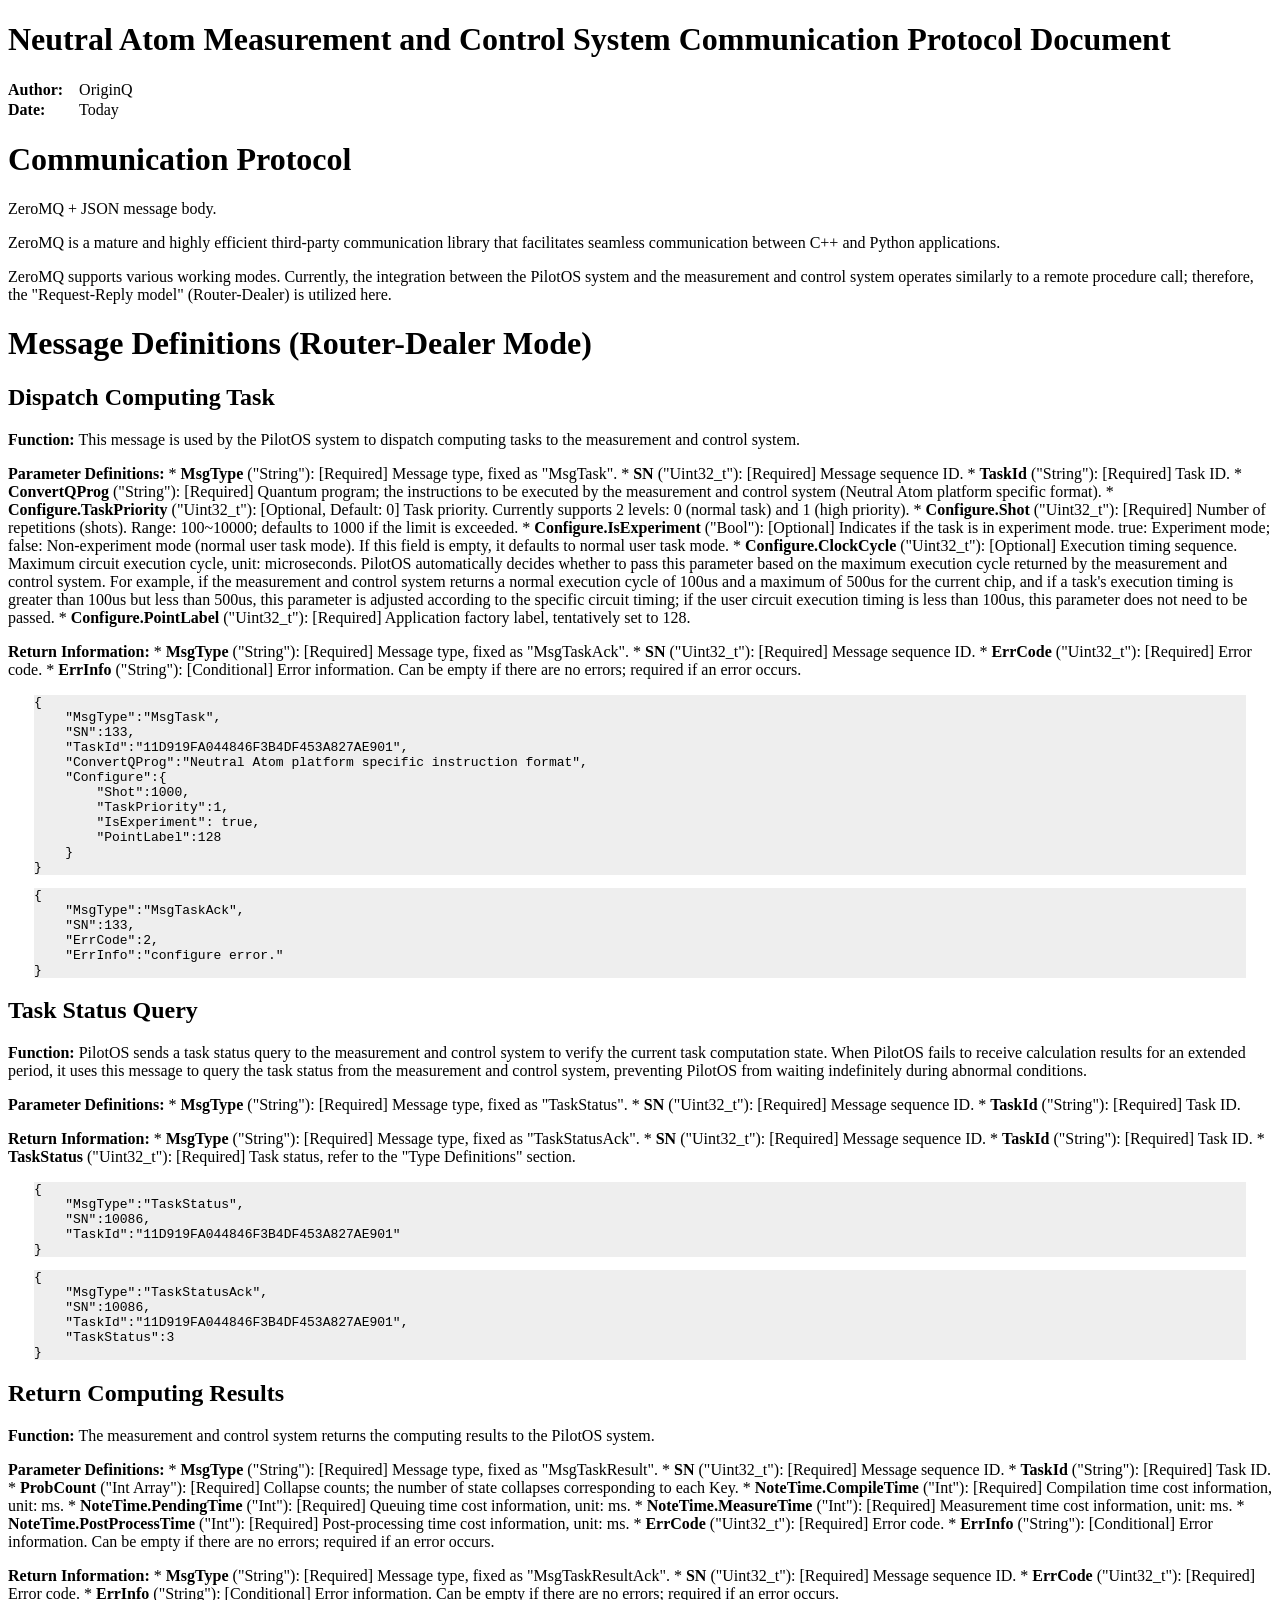
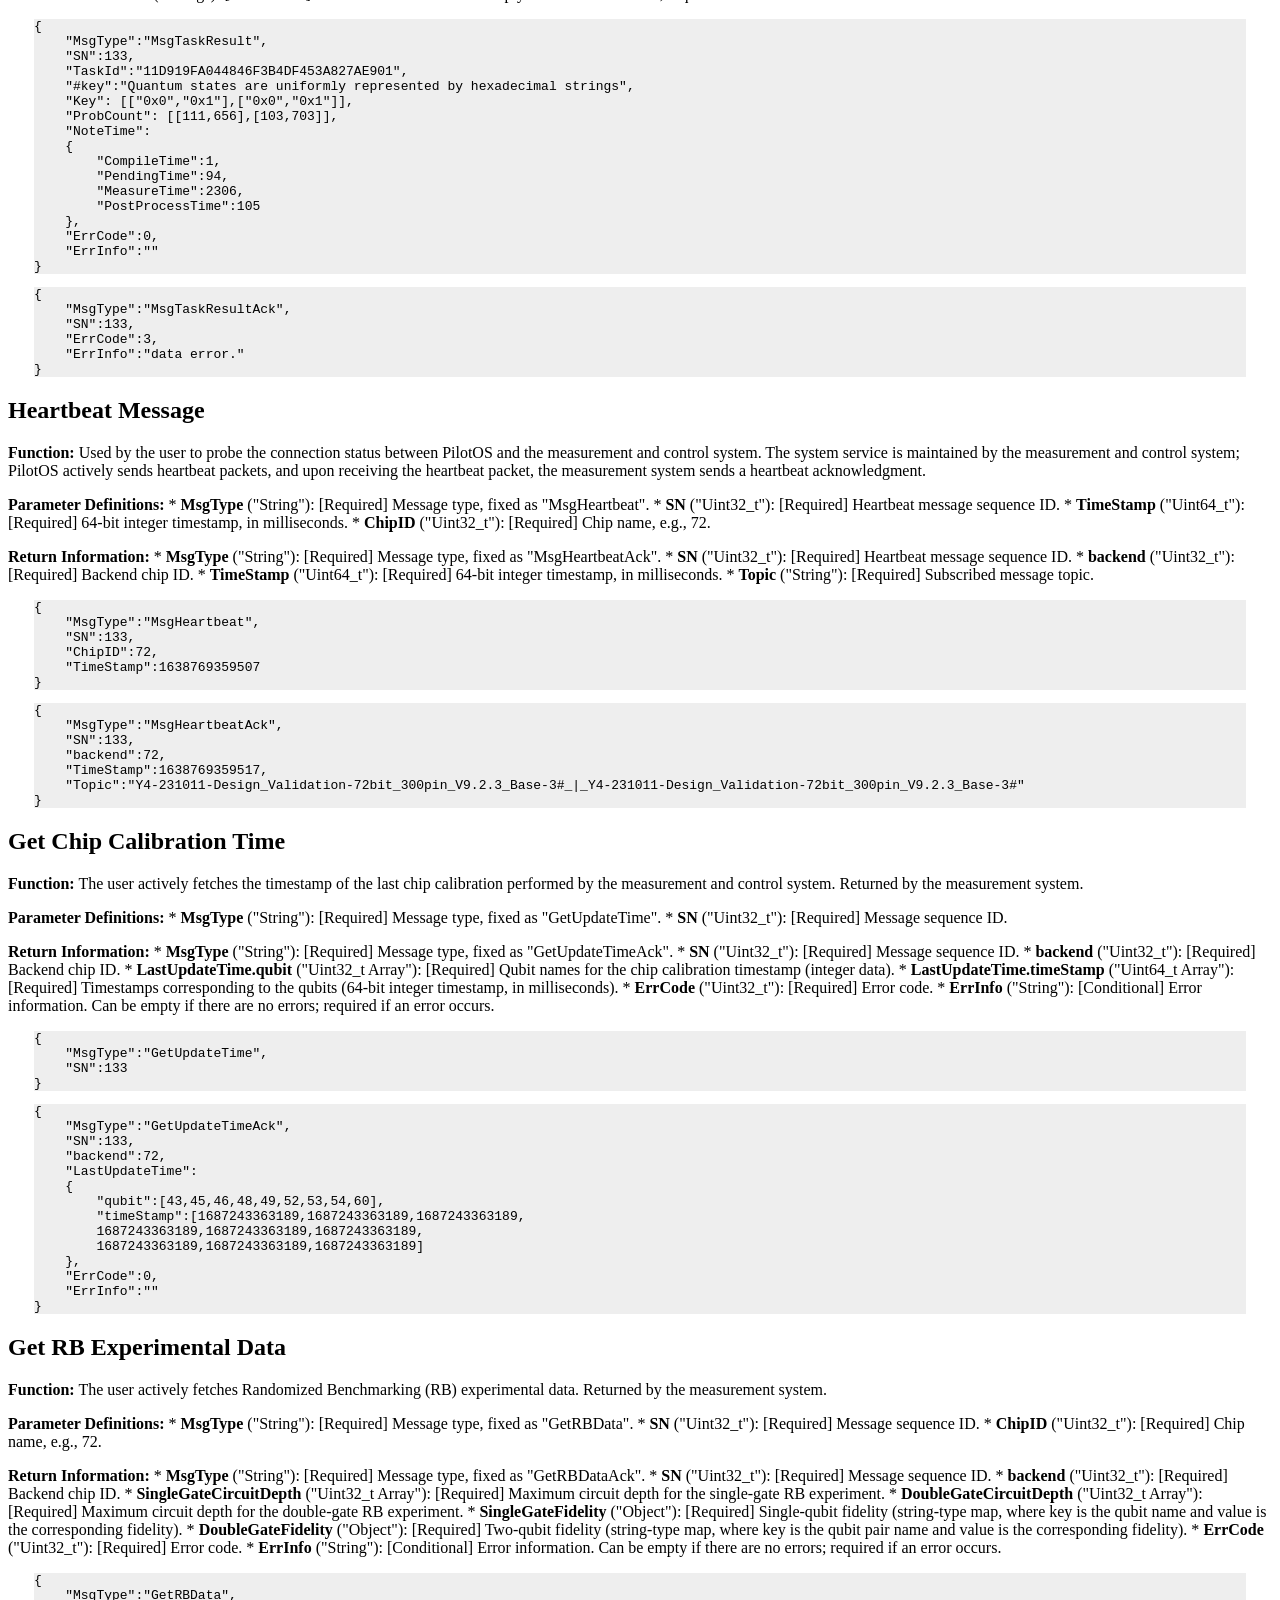
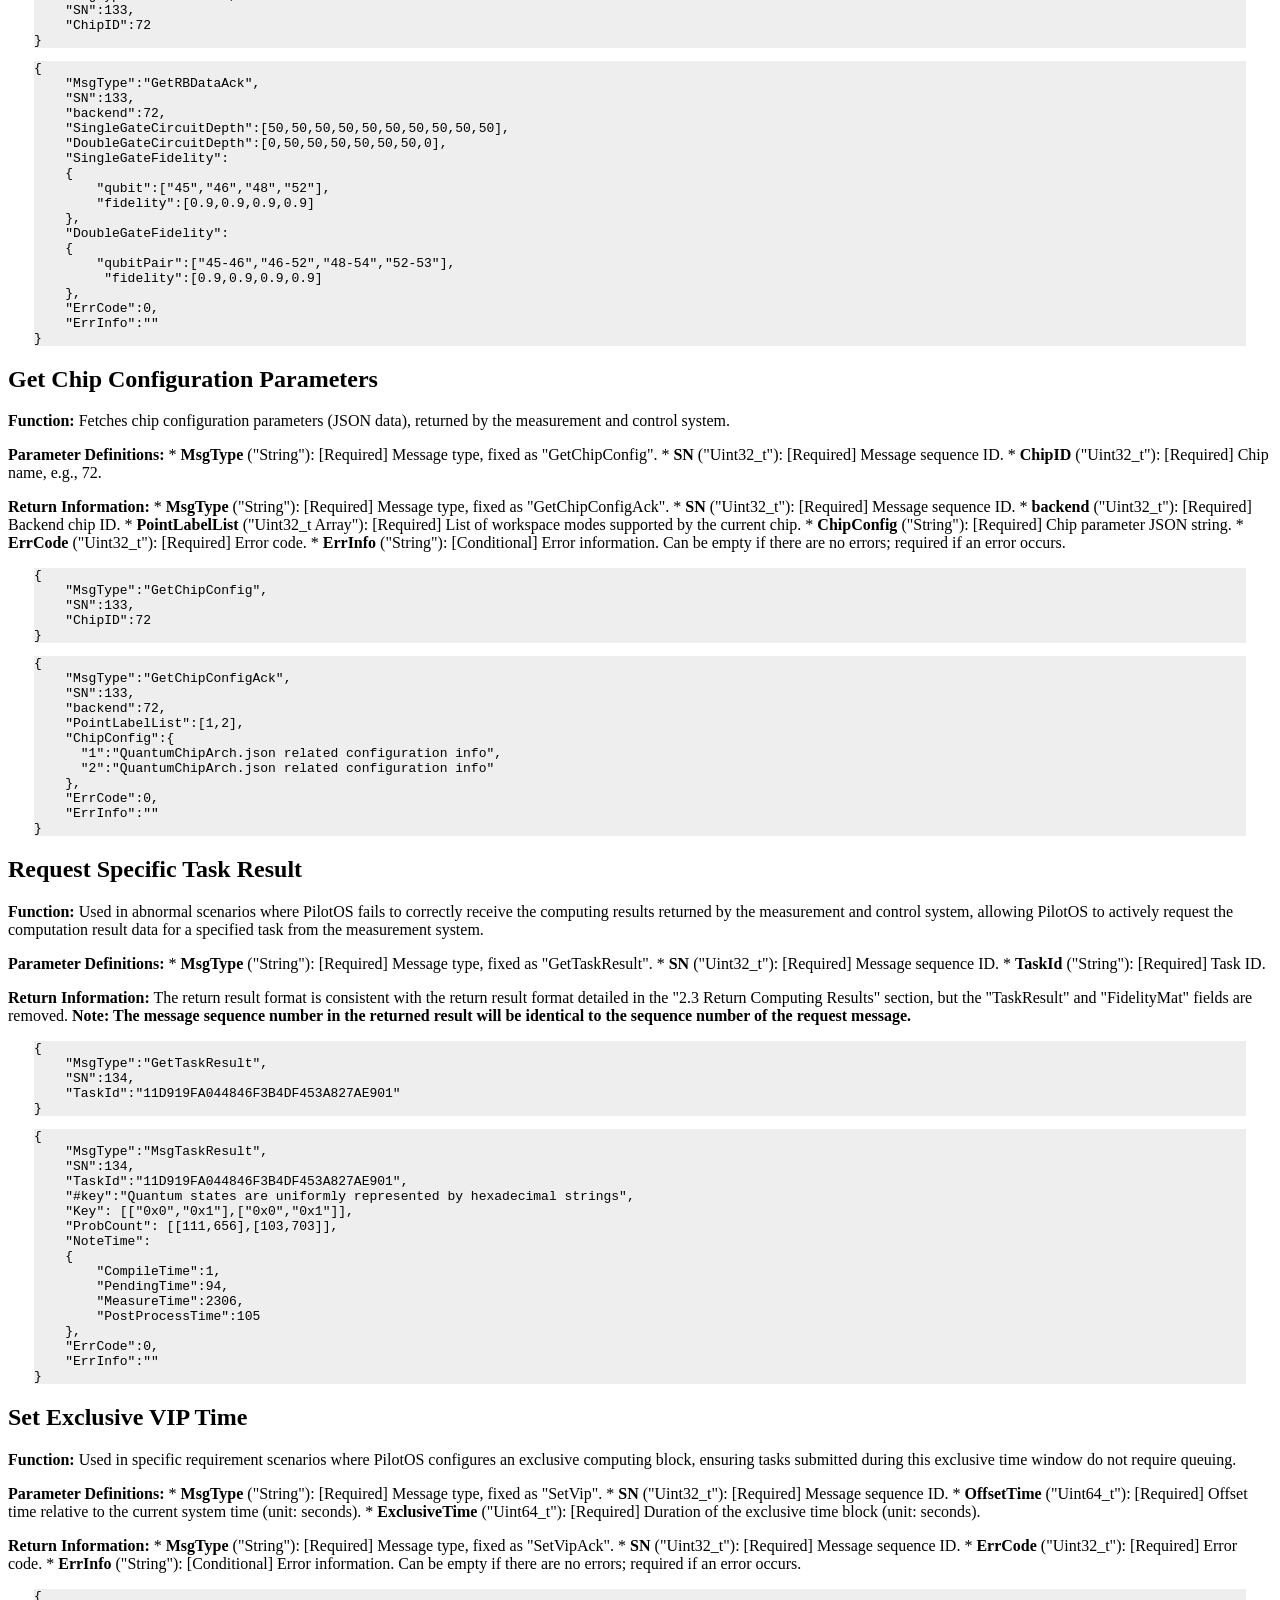
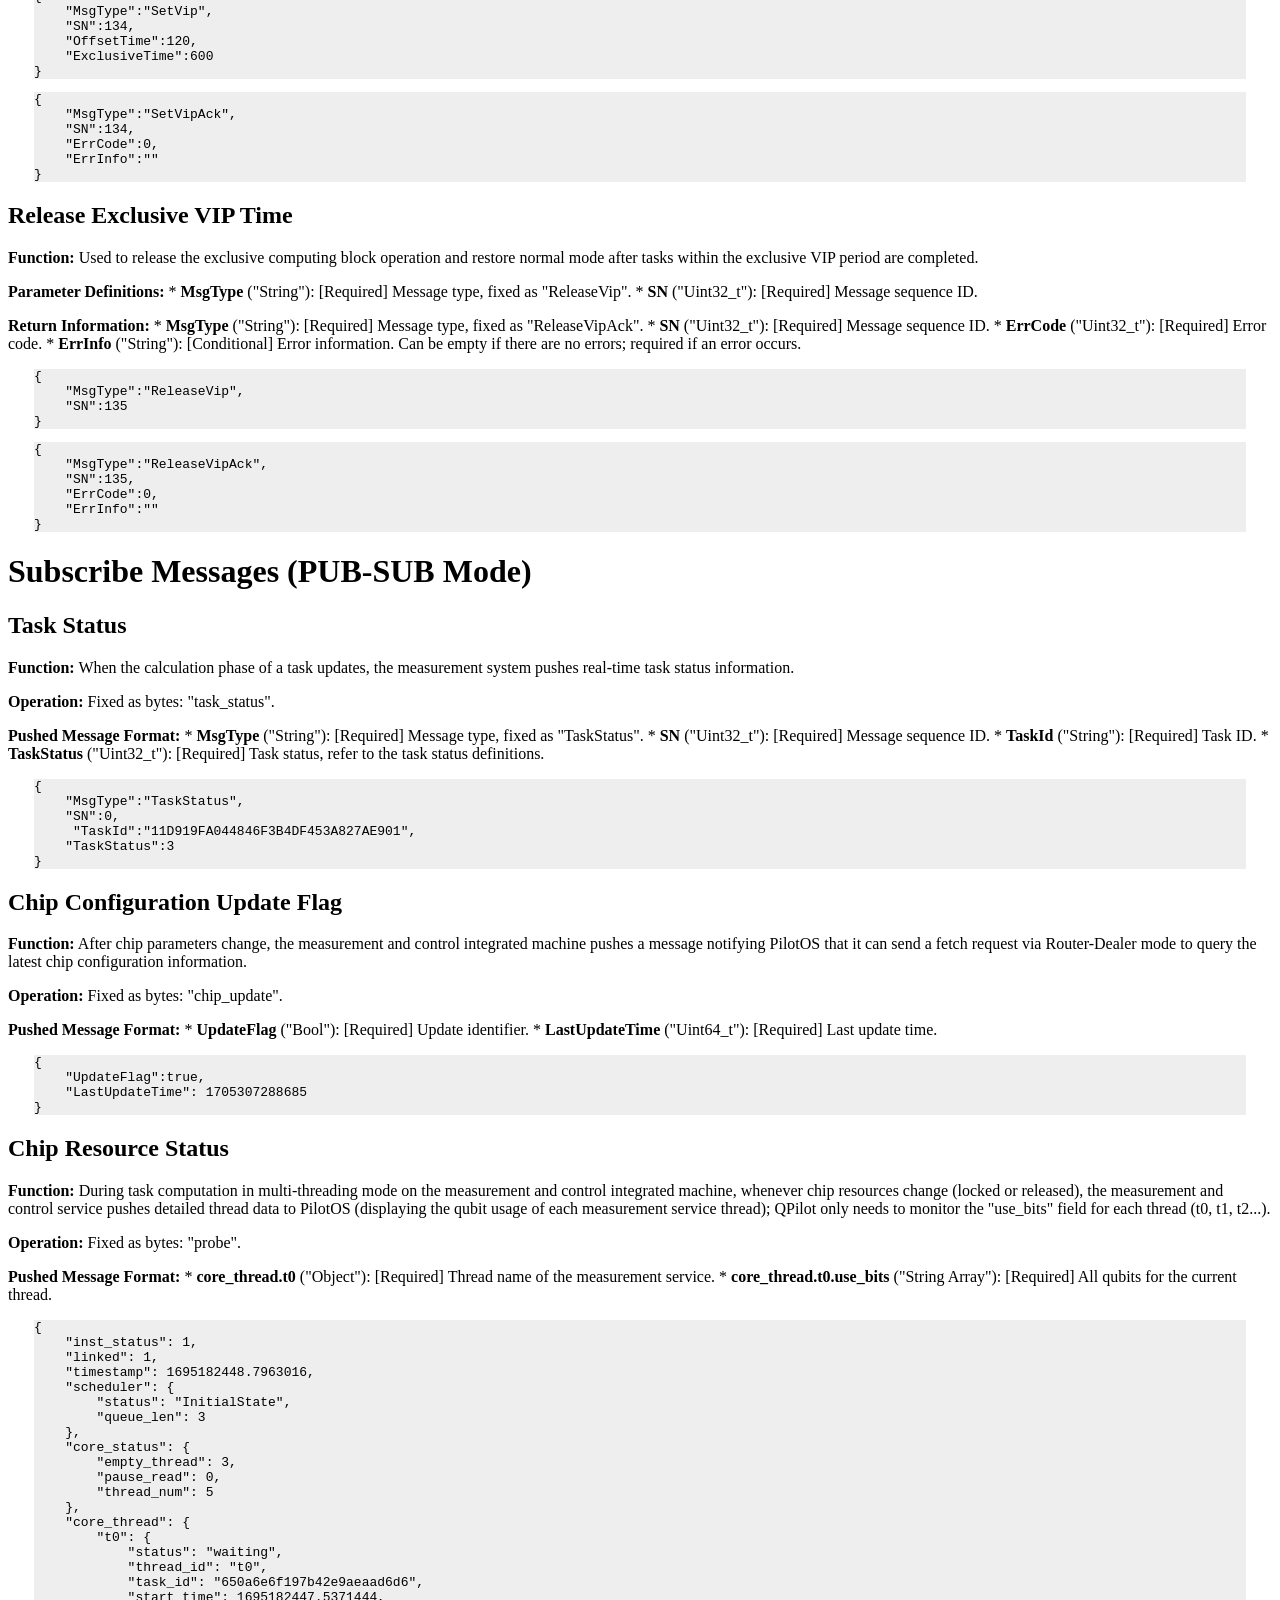
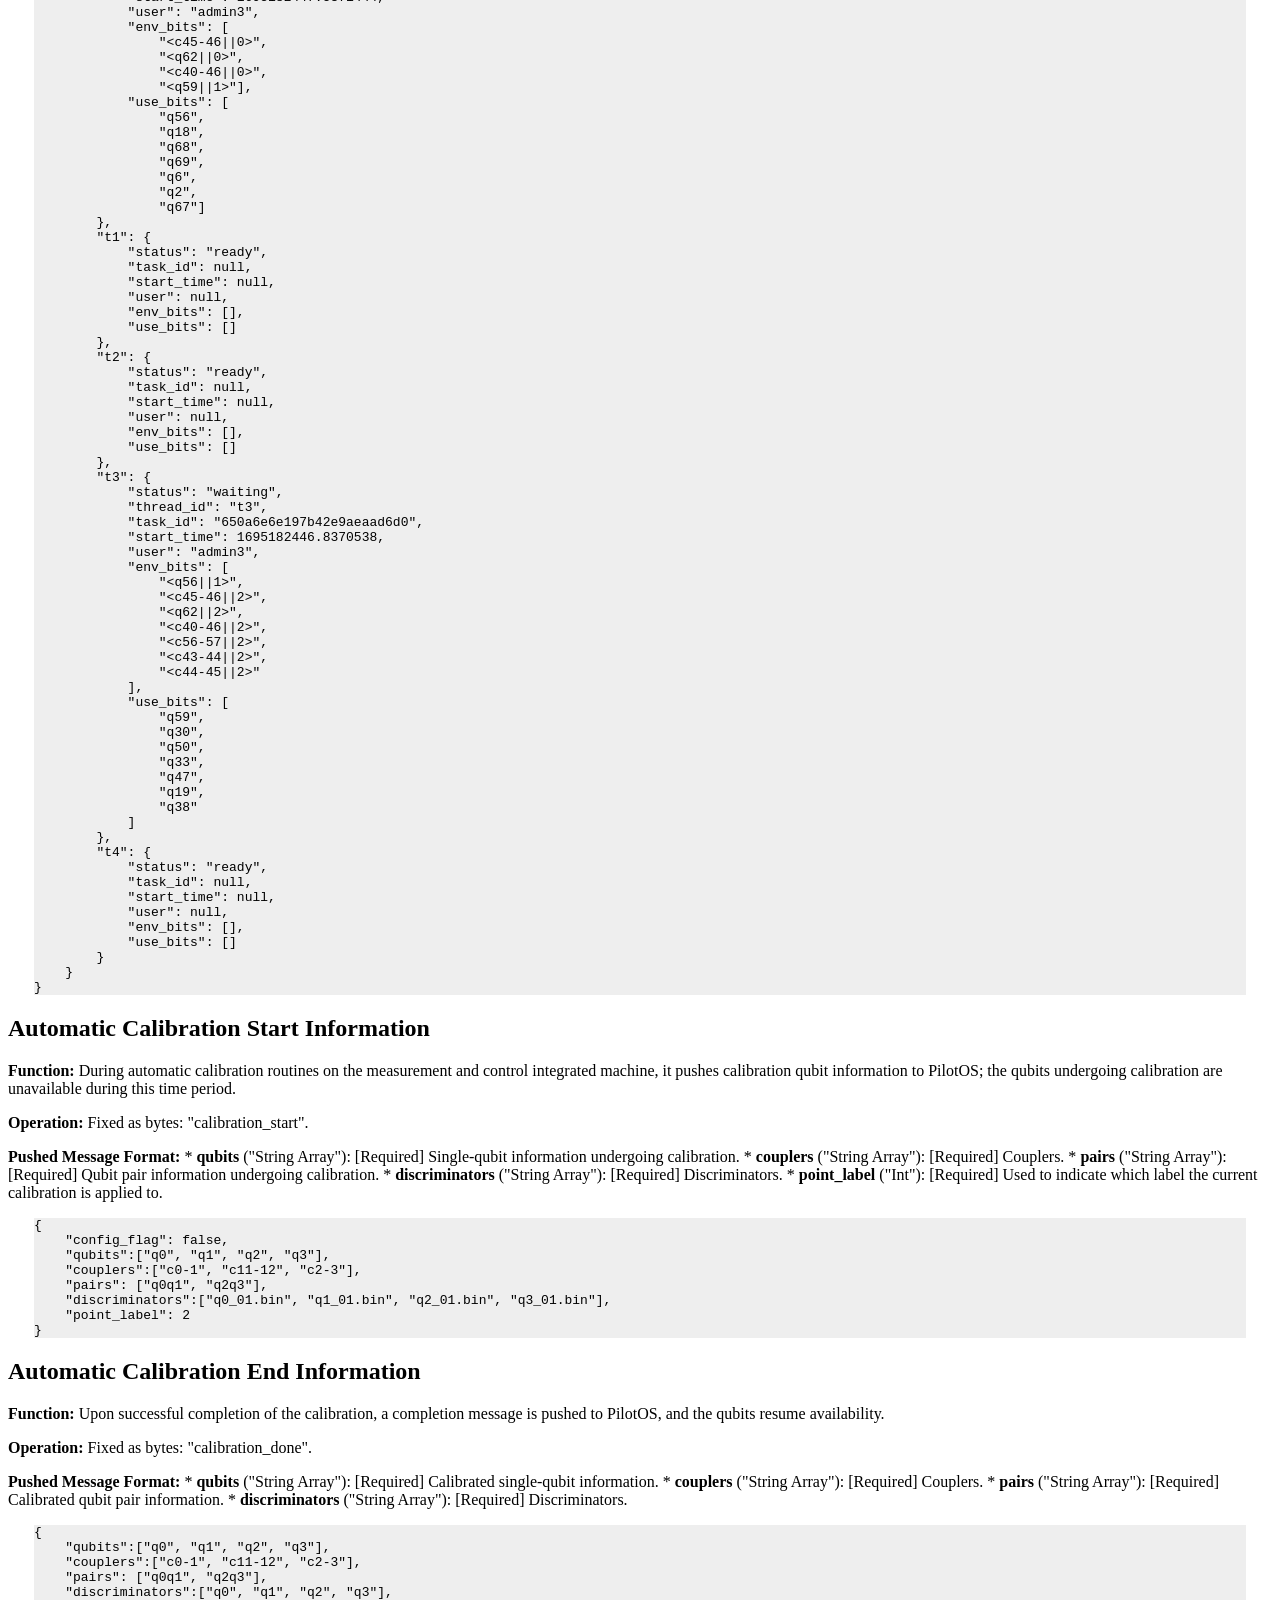
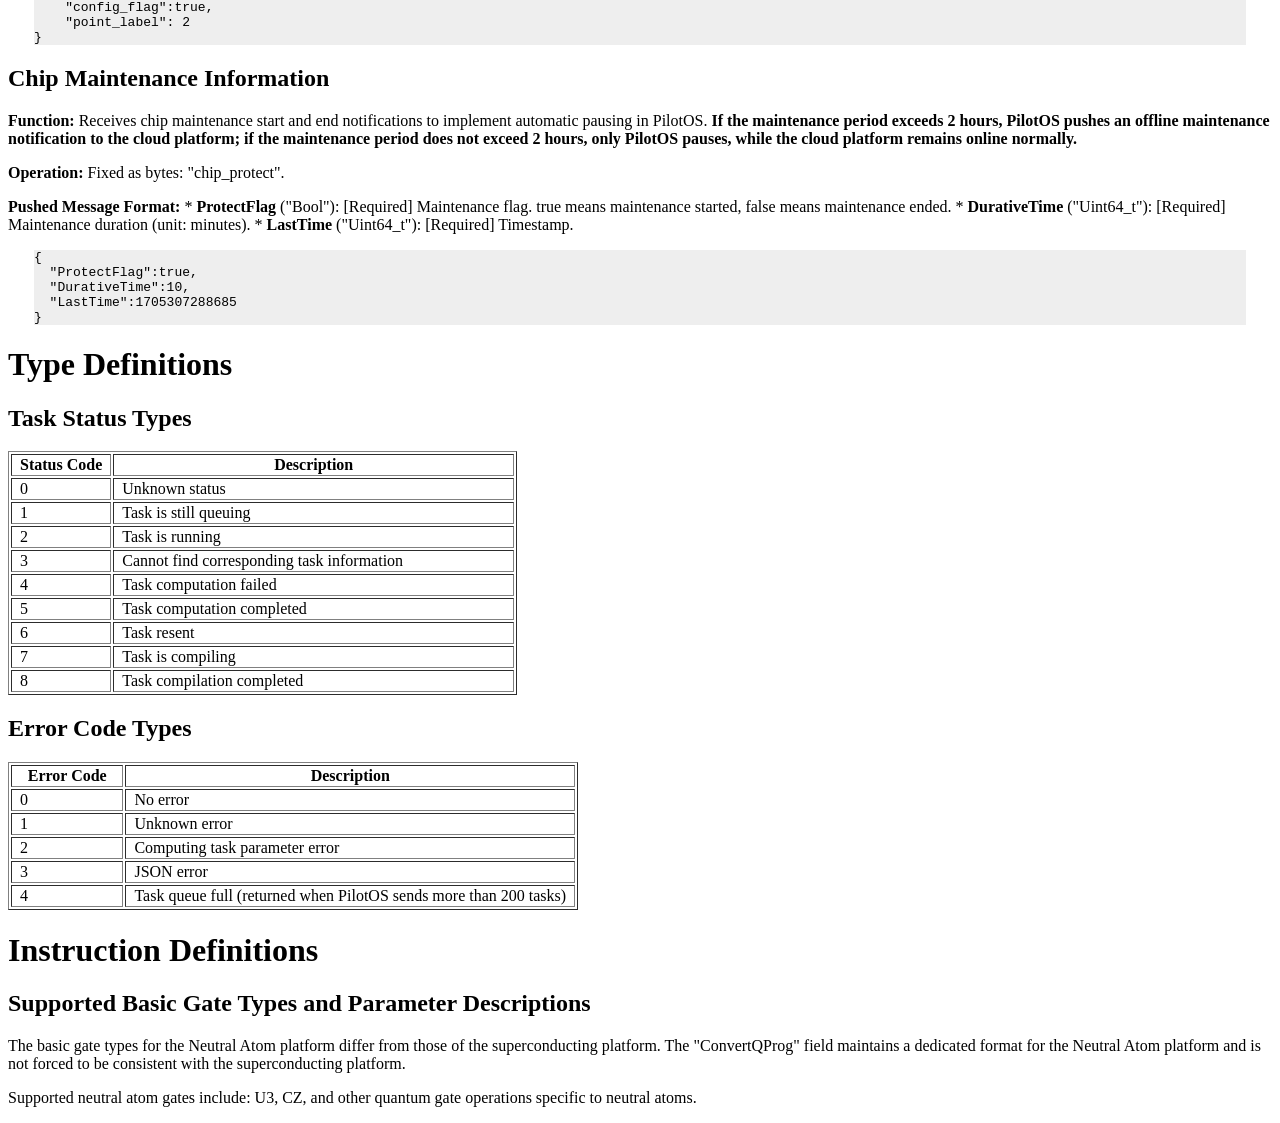
<file: QPilotos-Latest/QPilotos-V4.2/English_documents/Neutral Atom Measurement and Control System Communication Protocol Document/main.html>
<?xml version="1.0" encoding="utf-8"?>
<!DOCTYPE html PUBLIC "-//W3C//DTD XHTML 1.0 Transitional//EN" "http://www.w3.org/TR/xhtml1/DTD/xhtml1-transitional.dtd">
<html xmlns="http://www.w3.org/1999/xhtml" xml:lang="en" lang="en">
<head>
<meta http-equiv="Content-Type" content="text/html; charset=utf-8" />
<meta name="generator" content="Docutils 0.20.1: https://docutils.sourceforge.io/" />
<title>main.rst</title>
<style type="text/css">

/*
:Author: David Goodger (goodger@python.org)
:Id: $Id: html4css1.css 8954 2022-01-20 10:10:25Z milde $
:Copyright: This stylesheet has been placed in the public domain.

Default cascading style sheet for the HTML output of Docutils.

See https://docutils.sourceforge.io/docs/howto/html-stylesheets.html for how to
customize this style sheet.
*/

/* used to remove borders from tables and images */
.borderless, table.borderless td, table.borderless th {
  border: 0 }

table.borderless td, table.borderless th {
  /* Override padding for "table.docutils td" with "! important".
     The right padding separates the table cells. */
  padding: 0 0.5em 0 0 ! important }

.first {
  /* Override more specific margin styles with "! important". */
  margin-top: 0 ! important }

.last, .with-subtitle {
  margin-bottom: 0 ! important }

.hidden {
  display: none }

.subscript {
  vertical-align: sub;
  font-size: smaller }

.superscript {
  vertical-align: super;
  font-size: smaller }

a.toc-backref {
  text-decoration: none ;
  color: black }

blockquote.epigraph {
  margin: 2em 5em ; }

dl.docutils dd {
  margin-bottom: 0.5em }

object[type="image/svg+xml"], object[type="application/x-shockwave-flash"] {
  overflow: hidden;
}

/* Uncomment (and remove this text!) to get bold-faced definition list terms
dl.docutils dt {
  font-weight: bold }
*/

div.abstract {
  margin: 2em 5em }

div.abstract p.topic-title {
  font-weight: bold ;
  text-align: center }

div.admonition, div.attention, div.caution, div.danger, div.error,
div.hint, div.important, div.note, div.tip, div.warning {
  margin: 2em ;
  border: medium outset ;
  padding: 1em }

div.admonition p.admonition-title, div.hint p.admonition-title,
div.important p.admonition-title, div.note p.admonition-title,
div.tip p.admonition-title {
  font-weight: bold ;
  font-family: sans-serif }

div.attention p.admonition-title, div.caution p.admonition-title,
div.danger p.admonition-title, div.error p.admonition-title,
div.warning p.admonition-title, .code .error {
  color: red ;
  font-weight: bold ;
  font-family: sans-serif }

/* Uncomment (and remove this text!) to get reduced vertical space in
   compound paragraphs.
div.compound .compound-first, div.compound .compound-middle {
  margin-bottom: 0.5em }

div.compound .compound-last, div.compound .compound-middle {
  margin-top: 0.5em }
*/

div.dedication {
  margin: 2em 5em ;
  text-align: center ;
  font-style: italic }

div.dedication p.topic-title {
  font-weight: bold ;
  font-style: normal }

div.figure {
  margin-left: 2em ;
  margin-right: 2em }

div.footer, div.header {
  clear: both;
  font-size: smaller }

div.line-block {
  display: block ;
  margin-top: 1em ;
  margin-bottom: 1em }

div.line-block div.line-block {
  margin-top: 0 ;
  margin-bottom: 0 ;
  margin-left: 1.5em }

div.sidebar {
  margin: 0 0 0.5em 1em ;
  border: medium outset ;
  padding: 1em ;
  background-color: #ffffee ;
  width: 40% ;
  float: right ;
  clear: right }

div.sidebar p.rubric {
  font-family: sans-serif ;
  font-size: medium }

div.system-messages {
  margin: 5em }

div.system-messages h1 {
  color: red }

div.system-message {
  border: medium outset ;
  padding: 1em }

div.system-message p.system-message-title {
  color: red ;
  font-weight: bold }

div.topic {
  margin: 2em }

h1.section-subtitle, h2.section-subtitle, h3.section-subtitle,
h4.section-subtitle, h5.section-subtitle, h6.section-subtitle {
  margin-top: 0.4em }

h1.title {
  text-align: center }

h2.subtitle {
  text-align: center }

hr.docutils {
  width: 75% }

img.align-left, .figure.align-left, object.align-left, table.align-left {
  clear: left ;
  float: left ;
  margin-right: 1em }

img.align-right, .figure.align-right, object.align-right, table.align-right {
  clear: right ;
  float: right ;
  margin-left: 1em }

img.align-center, .figure.align-center, object.align-center {
  display: block;
  margin-left: auto;
  margin-right: auto;
}

table.align-center {
  margin-left: auto;
  margin-right: auto;
}

.align-left {
  text-align: left }

.align-center {
  clear: both ;
  text-align: center }

.align-right {
  text-align: right }

/* reset inner alignment in figures */
div.align-right {
  text-align: inherit }

/* div.align-center * { */
/*   text-align: left } */

.align-top    {
  vertical-align: top }

.align-middle {
  vertical-align: middle }

.align-bottom {
  vertical-align: bottom }

ol.simple, ul.simple {
  margin-bottom: 1em }

ol.arabic {
  list-style: decimal }

ol.loweralpha {
  list-style: lower-alpha }

ol.upperalpha {
  list-style: upper-alpha }

ol.lowerroman {
  list-style: lower-roman }

ol.upperroman {
  list-style: upper-roman }

p.attribution {
  text-align: right ;
  margin-left: 50% }

p.caption {
  font-style: italic }

p.credits {
  font-style: italic ;
  font-size: smaller }

p.label {
  white-space: nowrap }

p.rubric {
  font-weight: bold ;
  font-size: larger ;
  color: maroon ;
  text-align: center }

p.sidebar-title {
  font-family: sans-serif ;
  font-weight: bold ;
  font-size: larger }

p.sidebar-subtitle {
  font-family: sans-serif ;
  font-weight: bold }

p.topic-title {
  font-weight: bold }

pre.address {
  margin-bottom: 0 ;
  margin-top: 0 ;
  font: inherit }

pre.literal-block, pre.doctest-block, pre.math, pre.code {
  margin-left: 2em ;
  margin-right: 2em }

pre.code .ln { color: grey; } /* line numbers */
pre.code, code { background-color: #eeeeee }
pre.code .comment, code .comment { color: #5C6576 }
pre.code .keyword, code .keyword { color: #3B0D06; font-weight: bold }
pre.code .literal.string, code .literal.string { color: #0C5404 }
pre.code .name.builtin, code .name.builtin { color: #352B84 }
pre.code .deleted, code .deleted { background-color: #DEB0A1}
pre.code .inserted, code .inserted { background-color: #A3D289}

span.classifier {
  font-family: sans-serif ;
  font-style: oblique }

span.classifier-delimiter {
  font-family: sans-serif ;
  font-weight: bold }

span.interpreted {
  font-family: sans-serif }

span.option {
  white-space: nowrap }

span.pre {
  white-space: pre }

span.problematic {
  color: red }

span.section-subtitle {
  /* font-size relative to parent (h1..h6 element) */
  font-size: 80% }

table.citation {
  border-left: solid 1px gray;
  margin-left: 1px }

table.docinfo {
  margin: 2em 4em }

table.docutils {
  margin-top: 0.5em ;
  margin-bottom: 0.5em }

table.footnote {
  border-left: solid 1px black;
  margin-left: 1px }

table.docutils td, table.docutils th,
table.docinfo td, table.docinfo th {
  padding-left: 0.5em ;
  padding-right: 0.5em ;
  vertical-align: top }

table.docutils th.field-name, table.docinfo th.docinfo-name {
  font-weight: bold ;
  text-align: left ;
  white-space: nowrap ;
  padding-left: 0 }

/* "booktabs" style (no vertical lines) */
table.docutils.booktabs {
  border: 0px;
  border-top: 2px solid;
  border-bottom: 2px solid;
  border-collapse: collapse;
}
table.docutils.booktabs * {
  border: 0px;
}
table.docutils.booktabs th {
  border-bottom: thin solid;
  text-align: left;
}

h1 tt.docutils, h2 tt.docutils, h3 tt.docutils,
h4 tt.docutils, h5 tt.docutils, h6 tt.docutils {
  font-size: 100% }

ul.auto-toc {
  list-style-type: none }

</style>
</head>
<body>
<div class="document">


<div class="section" id="neutral-atom-measurement-and-control-system-communication-protocol-document">
<h1>Neutral Atom Measurement and Control System Communication Protocol Document</h1>
<table class="docutils field-list" frame="void" rules="none">
<col class="field-name" />
<col class="field-body" />
<tbody valign="top">
<tr class="field"><th class="field-name">Author:</th><td class="field-body">OriginQ</td>
</tr>
<tr class="field"><th class="field-name">Date:</th><td class="field-body">Today</td>
</tr>
</tbody>
</table>
</div>
<div class="section" id="communication-protocol">
<h1>Communication Protocol</h1>
<p>ZeroMQ + JSON message body.</p>
<p>ZeroMQ is a mature and highly efficient third-party communication library that facilitates seamless communication between C++ and Python applications.</p>
<p>ZeroMQ supports various working modes. Currently, the integration between the PilotOS system and the measurement and control system operates similarly to a remote procedure call; therefore, the &quot;Request-Reply model&quot; (Router-Dealer) is utilized here.</p>
</div>
<div class="section" id="message-definitions-router-dealer-mode">
<h1>Message Definitions (Router-Dealer Mode)</h1>
<div class="section" id="dispatch-computing-task">
<h2>Dispatch Computing Task</h2>
<p><strong>Function:</strong> This message is used by the PilotOS system to dispatch computing tasks to the measurement and control system.</p>
<p><strong>Parameter Definitions:</strong>
* <strong>MsgType</strong> (&quot;String&quot;): [Required] Message type, fixed as &quot;MsgTask&quot;.
* <strong>SN</strong> (&quot;Uint32_t&quot;): [Required] Message sequence ID.
* <strong>TaskId</strong> (&quot;String&quot;): [Required] Task ID.
* <strong>ConvertQProg</strong> (&quot;String&quot;): [Required] Quantum program; the instructions to be executed by the measurement and control system (Neutral Atom platform specific format).
* <strong>Configure.TaskPriority</strong> (&quot;Uint32_t&quot;): [Optional, Default: 0] Task priority. Currently supports 2 levels: 0 (normal task) and 1 (high priority).
* <strong>Configure.Shot</strong> (&quot;Uint32_t&quot;): [Required] Number of repetitions (shots). Range: 100~10000; defaults to 1000 if the limit is exceeded.
* <strong>Configure.IsExperiment</strong> (&quot;Bool&quot;): [Optional] Indicates if the task is in experiment mode. true: Experiment mode; false: Non-experiment mode (normal user task mode). If this field is empty, it defaults to normal user task mode.
* <strong>Configure.ClockCycle</strong> (&quot;Uint32_t&quot;): [Optional] Execution timing sequence. Maximum circuit execution cycle, unit: microseconds. PilotOS automatically decides whether to pass this parameter based on the maximum execution cycle returned by the measurement and control system. For example, if the measurement and control system returns a normal execution cycle of 100us and a maximum of 500us for the current chip, and if a task's execution timing is greater than 100us but less than 500us, this parameter is adjusted according to the specific circuit timing; if the user circuit execution timing is less than 100us, this parameter does not need to be passed.
* <strong>Configure.PointLabel</strong> (&quot;Uint32_t&quot;): [Required] Application factory label, tentatively set to 128.</p>
<p><strong>Return Information:</strong>
* <strong>MsgType</strong> (&quot;String&quot;): [Required] Message type, fixed as &quot;MsgTaskAck&quot;.
* <strong>SN</strong> (&quot;Uint32_t&quot;): [Required] Message sequence ID.
* <strong>ErrCode</strong> (&quot;Uint32_t&quot;): [Required] Error code.
* <strong>ErrInfo</strong> (&quot;String&quot;): [Conditional] Error information. Can be empty if there are no errors; required if an error occurs.</p>
<pre class="code text literal-block">
{
    &quot;MsgType&quot;:&quot;MsgTask&quot;,
    &quot;SN&quot;:133,
    &quot;TaskId&quot;:&quot;11D919FA044846F3B4DF453A827AE901&quot;,
    &quot;ConvertQProg&quot;:&quot;Neutral Atom platform specific instruction format&quot;,
    &quot;Configure&quot;:{
        &quot;Shot&quot;:1000,
        &quot;TaskPriority&quot;:1,
        &quot;IsExperiment&quot;: true,
        &quot;PointLabel&quot;:128
    }
}
</pre>
<pre class="code text literal-block">
{
    &quot;MsgType&quot;:&quot;MsgTaskAck&quot;,
    &quot;SN&quot;:133,
    &quot;ErrCode&quot;:2,
    &quot;ErrInfo&quot;:&quot;configure error.&quot;
}
</pre>
</div>
<div class="section" id="task-status-query">
<h2>Task Status Query</h2>
<p><strong>Function:</strong> PilotOS sends a task status query to the measurement and control system to verify the current task computation state. When PilotOS fails to receive calculation results for an extended period, it uses this message to query the task status from the measurement and control system, preventing PilotOS from waiting indefinitely during abnormal conditions.</p>
<p><strong>Parameter Definitions:</strong>
* <strong>MsgType</strong> (&quot;String&quot;): [Required] Message type, fixed as &quot;TaskStatus&quot;.
* <strong>SN</strong> (&quot;Uint32_t&quot;): [Required] Message sequence ID.
* <strong>TaskId</strong> (&quot;String&quot;): [Required] Task ID.</p>
<p><strong>Return Information:</strong>
* <strong>MsgType</strong> (&quot;String&quot;): [Required] Message type, fixed as &quot;TaskStatusAck&quot;.
* <strong>SN</strong> (&quot;Uint32_t&quot;): [Required] Message sequence ID.
* <strong>TaskId</strong> (&quot;String&quot;): [Required] Task ID.
* <strong>TaskStatus</strong> (&quot;Uint32_t&quot;): [Required] Task status, refer to the &quot;Type Definitions&quot; section.</p>
<pre class="code text literal-block">
{
    &quot;MsgType&quot;:&quot;TaskStatus&quot;,
    &quot;SN&quot;:10086,
    &quot;TaskId&quot;:&quot;11D919FA044846F3B4DF453A827AE901&quot;
}
</pre>
<pre class="code text literal-block">
{
    &quot;MsgType&quot;:&quot;TaskStatusAck&quot;,
    &quot;SN&quot;:10086,
    &quot;TaskId&quot;:&quot;11D919FA044846F3B4DF453A827AE901&quot;,
    &quot;TaskStatus&quot;:3
}
</pre>
</div>
<div class="section" id="return-computing-results">
<h2>Return Computing Results</h2>
<p><strong>Function:</strong> The measurement and control system returns the computing results to the PilotOS system.</p>
<p><strong>Parameter Definitions:</strong>
* <strong>MsgType</strong> (&quot;String&quot;): [Required] Message type, fixed as &quot;MsgTaskResult&quot;.
* <strong>SN</strong> (&quot;Uint32_t&quot;): [Required] Message sequence ID.
* <strong>TaskId</strong> (&quot;String&quot;): [Required] Task ID.
* <strong>ProbCount</strong> (&quot;Int Array&quot;): [Required] Collapse counts; the number of state collapses corresponding to each Key.
* <strong>NoteTime.CompileTime</strong> (&quot;Int&quot;): [Required] Compilation time cost information, unit: ms.
* <strong>NoteTime.PendingTime</strong> (&quot;Int&quot;): [Required] Queuing time cost information, unit: ms.
* <strong>NoteTime.MeasureTime</strong> (&quot;Int&quot;): [Required] Measurement time cost information, unit: ms.
* <strong>NoteTime.PostProcessTime</strong> (&quot;Int&quot;): [Required] Post-processing time cost information, unit: ms.
* <strong>ErrCode</strong> (&quot;Uint32_t&quot;): [Required] Error code.
* <strong>ErrInfo</strong> (&quot;String&quot;): [Conditional] Error information. Can be empty if there are no errors; required if an error occurs.</p>
<p><strong>Return Information:</strong>
* <strong>MsgType</strong> (&quot;String&quot;): [Required] Message type, fixed as &quot;MsgTaskResultAck&quot;.
* <strong>SN</strong> (&quot;Uint32_t&quot;): [Required] Message sequence ID.
* <strong>ErrCode</strong> (&quot;Uint32_t&quot;): [Required] Error code.
* <strong>ErrInfo</strong> (&quot;String&quot;): [Conditional] Error information. Can be empty if there are no errors; required if an error occurs.</p>
<pre class="code text literal-block">
{
    &quot;MsgType&quot;:&quot;MsgTaskResult&quot;,
    &quot;SN&quot;:133,
    &quot;TaskId&quot;:&quot;11D919FA044846F3B4DF453A827AE901&quot;,
    &quot;#key&quot;:&quot;Quantum states are uniformly represented by hexadecimal strings&quot;,
    &quot;Key&quot;: [[&quot;0x0&quot;,&quot;0x1&quot;],[&quot;0x0&quot;,&quot;0x1&quot;]],
    &quot;ProbCount&quot;: [[111,656],[103,703]],
    &quot;NoteTime&quot;:
    {
        &quot;CompileTime&quot;:1,
        &quot;PendingTime&quot;:94,
        &quot;MeasureTime&quot;:2306,
        &quot;PostProcessTime&quot;:105
    },
    &quot;ErrCode&quot;:0,
    &quot;ErrInfo&quot;:&quot;&quot;
}
</pre>
<pre class="code text literal-block">
{
    &quot;MsgType&quot;:&quot;MsgTaskResultAck&quot;,
    &quot;SN&quot;:133,
    &quot;ErrCode&quot;:3,
    &quot;ErrInfo&quot;:&quot;data error.&quot;
}
</pre>
</div>
<div class="section" id="heartbeat-message">
<h2>Heartbeat Message</h2>
<p><strong>Function:</strong> Used by the user to probe the connection status between PilotOS and the measurement and control system. The system service is maintained by the measurement and control system; PilotOS actively sends heartbeat packets, and upon receiving the heartbeat packet, the measurement system sends a heartbeat acknowledgment.</p>
<p><strong>Parameter Definitions:</strong>
* <strong>MsgType</strong> (&quot;String&quot;): [Required] Message type, fixed as &quot;MsgHeartbeat&quot;.
* <strong>SN</strong> (&quot;Uint32_t&quot;): [Required] Heartbeat message sequence ID.
* <strong>TimeStamp</strong> (&quot;Uint64_t&quot;): [Required] 64-bit integer timestamp, in milliseconds.
* <strong>ChipID</strong> (&quot;Uint32_t&quot;): [Required] Chip name, e.g., 72.</p>
<p><strong>Return Information:</strong>
* <strong>MsgType</strong> (&quot;String&quot;): [Required] Message type, fixed as &quot;MsgHeartbeatAck&quot;.
* <strong>SN</strong> (&quot;Uint32_t&quot;): [Required] Heartbeat message sequence ID.
* <strong>backend</strong> (&quot;Uint32_t&quot;): [Required] Backend chip ID.
* <strong>TimeStamp</strong> (&quot;Uint64_t&quot;): [Required] 64-bit integer timestamp, in milliseconds.
* <strong>Topic</strong> (&quot;String&quot;): [Required] Subscribed message topic.</p>
<pre class="code text literal-block">
{
    &quot;MsgType&quot;:&quot;MsgHeartbeat&quot;,
    &quot;SN&quot;:133,
    &quot;ChipID&quot;:72,
    &quot;TimeStamp&quot;:1638769359507
}
</pre>
<pre class="code text literal-block">
{
    &quot;MsgType&quot;:&quot;MsgHeartbeatAck&quot;,
    &quot;SN&quot;:133,
    &quot;backend&quot;:72,
    &quot;TimeStamp&quot;:1638769359517,
    &quot;Topic&quot;:&quot;Y4-231011-Design_Validation-72bit_300pin_V9.2.3_Base-3#_|_Y4-231011-Design_Validation-72bit_300pin_V9.2.3_Base-3#&quot;
}
</pre>
</div>
<div class="section" id="get-chip-calibration-time">
<h2>Get Chip Calibration Time</h2>
<p><strong>Function:</strong> The user actively fetches the timestamp of the last chip calibration performed by the measurement and control system. Returned by the measurement system.</p>
<p><strong>Parameter Definitions:</strong>
* <strong>MsgType</strong> (&quot;String&quot;): [Required] Message type, fixed as &quot;GetUpdateTime&quot;.
* <strong>SN</strong> (&quot;Uint32_t&quot;): [Required] Message sequence ID.</p>
<p><strong>Return Information:</strong>
* <strong>MsgType</strong> (&quot;String&quot;): [Required] Message type, fixed as &quot;GetUpdateTimeAck&quot;.
* <strong>SN</strong> (&quot;Uint32_t&quot;): [Required] Message sequence ID.
* <strong>backend</strong> (&quot;Uint32_t&quot;): [Required] Backend chip ID.
* <strong>LastUpdateTime.qubit</strong> (&quot;Uint32_t Array&quot;): [Required] Qubit names for the chip calibration timestamp (integer data).
* <strong>LastUpdateTime.timeStamp</strong> (&quot;Uint64_t Array&quot;): [Required] Timestamps corresponding to the qubits (64-bit integer timestamp, in milliseconds).
* <strong>ErrCode</strong> (&quot;Uint32_t&quot;): [Required] Error code.
* <strong>ErrInfo</strong> (&quot;String&quot;): [Conditional] Error information. Can be empty if there are no errors; required if an error occurs.</p>
<pre class="code text literal-block">
{
    &quot;MsgType&quot;:&quot;GetUpdateTime&quot;,
    &quot;SN&quot;:133
}
</pre>
<pre class="code text literal-block">
{
    &quot;MsgType&quot;:&quot;GetUpdateTimeAck&quot;,
    &quot;SN&quot;:133,
    &quot;backend&quot;:72,
    &quot;LastUpdateTime&quot;:
    {
        &quot;qubit&quot;:[43,45,46,48,49,52,53,54,60],
        &quot;timeStamp&quot;:[1687243363189,1687243363189,1687243363189,
        1687243363189,1687243363189,1687243363189,
        1687243363189,1687243363189,1687243363189]
    },
    &quot;ErrCode&quot;:0,
    &quot;ErrInfo&quot;:&quot;&quot;
}
</pre>
</div>
<div class="section" id="get-rb-experimental-data">
<h2>Get RB Experimental Data</h2>
<p><strong>Function:</strong> The user actively fetches Randomized Benchmarking (RB) experimental data. Returned by the measurement system.</p>
<p><strong>Parameter Definitions:</strong>
* <strong>MsgType</strong> (&quot;String&quot;): [Required] Message type, fixed as &quot;GetRBData&quot;.
* <strong>SN</strong> (&quot;Uint32_t&quot;): [Required] Message sequence ID.
* <strong>ChipID</strong> (&quot;Uint32_t&quot;): [Required] Chip name, e.g., 72.</p>
<p><strong>Return Information:</strong>
* <strong>MsgType</strong> (&quot;String&quot;): [Required] Message type, fixed as &quot;GetRBDataAck&quot;.
* <strong>SN</strong> (&quot;Uint32_t&quot;): [Required] Message sequence ID.
* <strong>backend</strong> (&quot;Uint32_t&quot;): [Required] Backend chip ID.
* <strong>SingleGateCircuitDepth</strong> (&quot;Uint32_t Array&quot;): [Required] Maximum circuit depth for the single-gate RB experiment.
* <strong>DoubleGateCircuitDepth</strong> (&quot;Uint32_t Array&quot;): [Required] Maximum circuit depth for the double-gate RB experiment.
* <strong>SingleGateFidelity</strong> (&quot;Object&quot;): [Required] Single-qubit fidelity (string-type map, where key is the qubit name and value is the corresponding fidelity).
* <strong>DoubleGateFidelity</strong> (&quot;Object&quot;): [Required] Two-qubit fidelity (string-type map, where key is the qubit pair name and value is the corresponding fidelity).
* <strong>ErrCode</strong> (&quot;Uint32_t&quot;): [Required] Error code.
* <strong>ErrInfo</strong> (&quot;String&quot;): [Conditional] Error information. Can be empty if there are no errors; required if an error occurs.</p>
<pre class="code text literal-block">
{
    &quot;MsgType&quot;:&quot;GetRBData&quot;,
    &quot;SN&quot;:133,
    &quot;ChipID&quot;:72
}
</pre>
<pre class="code text literal-block">
{
    &quot;MsgType&quot;:&quot;GetRBDataAck&quot;,
    &quot;SN&quot;:133,
    &quot;backend&quot;:72,
    &quot;SingleGateCircuitDepth&quot;:[50,50,50,50,50,50,50,50,50,50],
    &quot;DoubleGateCircuitDepth&quot;:[0,50,50,50,50,50,50,0],
    &quot;SingleGateFidelity&quot;:
    {
        &quot;qubit&quot;:[&quot;45&quot;,&quot;46&quot;,&quot;48&quot;,&quot;52&quot;],
        &quot;fidelity&quot;:[0.9,0.9,0.9,0.9]
    },
    &quot;DoubleGateFidelity&quot;:
    {
        &quot;qubitPair&quot;:[&quot;45-46&quot;,&quot;46-52&quot;,&quot;48-54&quot;,&quot;52-53&quot;],
         &quot;fidelity&quot;:[0.9,0.9,0.9,0.9]
    },
    &quot;ErrCode&quot;:0,
    &quot;ErrInfo&quot;:&quot;&quot;
}
</pre>
</div>
<div class="section" id="get-chip-configuration-parameters">
<h2>Get Chip Configuration Parameters</h2>
<p><strong>Function:</strong> Fetches chip configuration parameters (JSON data), returned by the measurement and control system.</p>
<p><strong>Parameter Definitions:</strong>
* <strong>MsgType</strong> (&quot;String&quot;): [Required] Message type, fixed as &quot;GetChipConfig&quot;.
* <strong>SN</strong> (&quot;Uint32_t&quot;): [Required] Message sequence ID.
* <strong>ChipID</strong> (&quot;Uint32_t&quot;): [Required] Chip name, e.g., 72.</p>
<p><strong>Return Information:</strong>
* <strong>MsgType</strong> (&quot;String&quot;): [Required] Message type, fixed as &quot;GetChipConfigAck&quot;.
* <strong>SN</strong> (&quot;Uint32_t&quot;): [Required] Message sequence ID.
* <strong>backend</strong> (&quot;Uint32_t&quot;): [Required] Backend chip ID.
* <strong>PointLabelList</strong> (&quot;Uint32_t Array&quot;): [Required] List of workspace modes supported by the current chip.
* <strong>ChipConfig</strong> (&quot;String&quot;): [Required] Chip parameter JSON string.
* <strong>ErrCode</strong> (&quot;Uint32_t&quot;): [Required] Error code.
* <strong>ErrInfo</strong> (&quot;String&quot;): [Conditional] Error information. Can be empty if there are no errors; required if an error occurs.</p>
<pre class="code text literal-block">
{
    &quot;MsgType&quot;:&quot;GetChipConfig&quot;,
    &quot;SN&quot;:133,
    &quot;ChipID&quot;:72
}
</pre>
<pre class="code text literal-block">
{
    &quot;MsgType&quot;:&quot;GetChipConfigAck&quot;,
    &quot;SN&quot;:133,
    &quot;backend&quot;:72,
    &quot;PointLabelList&quot;:[1,2],
    &quot;ChipConfig&quot;:{
      &quot;1&quot;:&quot;QuantumChipArch.json related configuration info&quot;,
      &quot;2&quot;:&quot;QuantumChipArch.json related configuration info&quot;
    },
    &quot;ErrCode&quot;:0,
    &quot;ErrInfo&quot;:&quot;&quot;
}
</pre>
</div>
<div class="section" id="request-specific-task-result">
<h2>Request Specific Task Result</h2>
<p><strong>Function:</strong> Used in abnormal scenarios where PilotOS fails to correctly receive the computing results returned by the measurement and control system, allowing PilotOS to actively request the computation result data for a specified task from the measurement system.</p>
<p><strong>Parameter Definitions:</strong>
* <strong>MsgType</strong> (&quot;String&quot;): [Required] Message type, fixed as &quot;GetTaskResult&quot;.
* <strong>SN</strong> (&quot;Uint32_t&quot;): [Required] Message sequence ID.
* <strong>TaskId</strong> (&quot;String&quot;): [Required] Task ID.</p>
<p><strong>Return Information:</strong>
The return result format is consistent with the return result format detailed in the &quot;2.3 Return Computing Results&quot; section, but the &quot;TaskResult&quot; and &quot;FidelityMat&quot; fields are removed.
<strong>Note: The message sequence number in the returned result will be identical to the sequence number of the request message.</strong></p>
<pre class="code text literal-block">
{
    &quot;MsgType&quot;:&quot;GetTaskResult&quot;,
    &quot;SN&quot;:134,
    &quot;TaskId&quot;:&quot;11D919FA044846F3B4DF453A827AE901&quot;
}
</pre>
<pre class="code text literal-block">
{
    &quot;MsgType&quot;:&quot;MsgTaskResult&quot;,
    &quot;SN&quot;:134,
    &quot;TaskId&quot;:&quot;11D919FA044846F3B4DF453A827AE901&quot;,
    &quot;#key&quot;:&quot;Quantum states are uniformly represented by hexadecimal strings&quot;,
    &quot;Key&quot;: [[&quot;0x0&quot;,&quot;0x1&quot;],[&quot;0x0&quot;,&quot;0x1&quot;]],
    &quot;ProbCount&quot;: [[111,656],[103,703]],
    &quot;NoteTime&quot;:
    {
        &quot;CompileTime&quot;:1,
        &quot;PendingTime&quot;:94,
        &quot;MeasureTime&quot;:2306,
        &quot;PostProcessTime&quot;:105
    },
    &quot;ErrCode&quot;:0,
    &quot;ErrInfo&quot;:&quot;&quot;
}
</pre>
</div>
<div class="section" id="set-exclusive-vip-time">
<h2>Set Exclusive VIP Time</h2>
<p><strong>Function:</strong> Used in specific requirement scenarios where PilotOS configures an exclusive computing block, ensuring tasks submitted during this exclusive time window do not require queuing.</p>
<p><strong>Parameter Definitions:</strong>
* <strong>MsgType</strong> (&quot;String&quot;): [Required] Message type, fixed as &quot;SetVip&quot;.
* <strong>SN</strong> (&quot;Uint32_t&quot;): [Required] Message sequence ID.
* <strong>OffsetTime</strong> (&quot;Uint64_t&quot;): [Required] Offset time relative to the current system time (unit: seconds).
* <strong>ExclusiveTime</strong> (&quot;Uint64_t&quot;): [Required] Duration of the exclusive time block (unit: seconds).</p>
<p><strong>Return Information:</strong>
* <strong>MsgType</strong> (&quot;String&quot;): [Required] Message type, fixed as &quot;SetVipAck&quot;.
* <strong>SN</strong> (&quot;Uint32_t&quot;): [Required] Message sequence ID.
* <strong>ErrCode</strong> (&quot;Uint32_t&quot;): [Required] Error code.
* <strong>ErrInfo</strong> (&quot;String&quot;): [Conditional] Error information. Can be empty if there are no errors; required if an error occurs.</p>
<pre class="code text literal-block">
{
    &quot;MsgType&quot;:&quot;SetVip&quot;,
    &quot;SN&quot;:134,
    &quot;OffsetTime&quot;:120,
    &quot;ExclusiveTime&quot;:600
}
</pre>
<pre class="code text literal-block">
{
    &quot;MsgType&quot;:&quot;SetVipAck&quot;,
    &quot;SN&quot;:134,
    &quot;ErrCode&quot;:0,
    &quot;ErrInfo&quot;:&quot;&quot;
}
</pre>
</div>
<div class="section" id="release-exclusive-vip-time">
<h2>Release Exclusive VIP Time</h2>
<p><strong>Function:</strong> Used to release the exclusive computing block operation and restore normal mode after tasks within the exclusive VIP period are completed.</p>
<p><strong>Parameter Definitions:</strong>
* <strong>MsgType</strong> (&quot;String&quot;): [Required] Message type, fixed as &quot;ReleaseVip&quot;.
* <strong>SN</strong> (&quot;Uint32_t&quot;): [Required] Message sequence ID.</p>
<p><strong>Return Information:</strong>
* <strong>MsgType</strong> (&quot;String&quot;): [Required] Message type, fixed as &quot;ReleaseVipAck&quot;.
* <strong>SN</strong> (&quot;Uint32_t&quot;): [Required] Message sequence ID.
* <strong>ErrCode</strong> (&quot;Uint32_t&quot;): [Required] Error code.
* <strong>ErrInfo</strong> (&quot;String&quot;): [Conditional] Error information. Can be empty if there are no errors; required if an error occurs.</p>
<pre class="code text literal-block">
{
    &quot;MsgType&quot;:&quot;ReleaseVip&quot;,
    &quot;SN&quot;:135
}
</pre>
<pre class="code text literal-block">
{
    &quot;MsgType&quot;:&quot;ReleaseVipAck&quot;,
    &quot;SN&quot;:135,
    &quot;ErrCode&quot;:0,
    &quot;ErrInfo&quot;:&quot;&quot;
}
</pre>
</div>
</div>
<div class="section" id="subscribe-messages-pub-sub-mode">
<h1>Subscribe Messages (PUB-SUB Mode)</h1>
<div class="section" id="task-status">
<h2>Task Status</h2>
<p><strong>Function:</strong> When the calculation phase of a task updates, the measurement system pushes real-time task status information.</p>
<p><strong>Operation:</strong> Fixed as bytes: &quot;task_status&quot;.</p>
<p><strong>Pushed Message Format:</strong>
* <strong>MsgType</strong> (&quot;String&quot;): [Required] Message type, fixed as &quot;TaskStatus&quot;.
* <strong>SN</strong> (&quot;Uint32_t&quot;): [Required] Message sequence ID.
* <strong>TaskId</strong> (&quot;String&quot;): [Required] Task ID.
* <strong>TaskStatus</strong> (&quot;Uint32_t&quot;): [Required] Task status, refer to the task status definitions.</p>
<pre class="code text literal-block">
{
    &quot;MsgType&quot;:&quot;TaskStatus&quot;,
    &quot;SN&quot;:0,
     &quot;TaskId&quot;:&quot;11D919FA044846F3B4DF453A827AE901&quot;,
    &quot;TaskStatus&quot;:3
}
</pre>
</div>
<div class="section" id="chip-configuration-update-flag">
<h2>Chip Configuration Update Flag</h2>
<p><strong>Function:</strong> After chip parameters change, the measurement and control integrated machine pushes a message notifying PilotOS that it can send a fetch request via Router-Dealer mode to query the latest chip configuration information.</p>
<p><strong>Operation:</strong> Fixed as bytes: &quot;chip_update&quot;.</p>
<p><strong>Pushed Message Format:</strong>
* <strong>UpdateFlag</strong> (&quot;Bool&quot;): [Required] Update identifier.
* <strong>LastUpdateTime</strong> (&quot;Uint64_t&quot;): [Required] Last update time.</p>
<pre class="code text literal-block">
{
    &quot;UpdateFlag&quot;:true,
    &quot;LastUpdateTime&quot;: 1705307288685
}
</pre>
</div>
<div class="section" id="chip-resource-status">
<h2>Chip Resource Status</h2>
<p><strong>Function:</strong> During task computation in multi-threading mode on the measurement and control integrated machine, whenever chip resources change (locked or released), the measurement and control service pushes detailed thread data to PilotOS (displaying the qubit usage of each measurement service thread); QPilot only needs to monitor the &quot;use_bits&quot; field for each thread (t0, t1, t2...).</p>
<p><strong>Operation:</strong> Fixed as bytes: &quot;probe&quot;.</p>
<p><strong>Pushed Message Format:</strong>
* <strong>core_thread.t0</strong> (&quot;Object&quot;): [Required] Thread name of the measurement service.
* <strong>core_thread.t0.use_bits</strong> (&quot;String Array&quot;): [Required] All qubits for the current thread.</p>
<pre class="code text literal-block">
{
    &quot;inst_status&quot;: 1,
    &quot;linked&quot;: 1,
    &quot;timestamp&quot;: 1695182448.7963016,
    &quot;scheduler&quot;: {
        &quot;status&quot;: &quot;InitialState&quot;,
        &quot;queue_len&quot;: 3
    },
    &quot;core_status&quot;: {
        &quot;empty_thread&quot;: 3,
        &quot;pause_read&quot;: 0,
        &quot;thread_num&quot;: 5
    },
    &quot;core_thread&quot;: {
        &quot;t0&quot;: {
            &quot;status&quot;: &quot;waiting&quot;,
            &quot;thread_id&quot;: &quot;t0&quot;,
            &quot;task_id&quot;: &quot;650a6e6f197b42e9aeaad6d6&quot;,
            &quot;start_time&quot;: 1695182447.5371444,
            &quot;user&quot;: &quot;admin3&quot;,
            &quot;env_bits&quot;: [
                &quot;&lt;c45-46||0&gt;&quot;,
                &quot;&lt;q62||0&gt;&quot;,
                &quot;&lt;c40-46||0&gt;&quot;,
                &quot;&lt;q59||1&gt;&quot;],
            &quot;use_bits&quot;: [
                &quot;q56&quot;,
                &quot;q18&quot;,
                &quot;q68&quot;,
                &quot;q69&quot;,
                &quot;q6&quot;,
                &quot;q2&quot;,
                &quot;q67&quot;]
        },
        &quot;t1&quot;: {
            &quot;status&quot;: &quot;ready&quot;,
            &quot;task_id&quot;: null,
            &quot;start_time&quot;: null,
            &quot;user&quot;: null,
            &quot;env_bits&quot;: [],
            &quot;use_bits&quot;: []
        },
        &quot;t2&quot;: {
            &quot;status&quot;: &quot;ready&quot;,
            &quot;task_id&quot;: null,
            &quot;start_time&quot;: null,
            &quot;user&quot;: null,
            &quot;env_bits&quot;: [],
            &quot;use_bits&quot;: []
        },
        &quot;t3&quot;: {
            &quot;status&quot;: &quot;waiting&quot;,
            &quot;thread_id&quot;: &quot;t3&quot;,
            &quot;task_id&quot;: &quot;650a6e6e197b42e9aeaad6d0&quot;,
            &quot;start_time&quot;: 1695182446.8370538,
            &quot;user&quot;: &quot;admin3&quot;,
            &quot;env_bits&quot;: [
                &quot;&lt;q56||1&gt;&quot;,
                &quot;&lt;c45-46||2&gt;&quot;,
                &quot;&lt;q62||2&gt;&quot;,
                &quot;&lt;c40-46||2&gt;&quot;,
                &quot;&lt;c56-57||2&gt;&quot;,
                &quot;&lt;c43-44||2&gt;&quot;,
                &quot;&lt;c44-45||2&gt;&quot;
            ],
            &quot;use_bits&quot;: [
                &quot;q59&quot;,
                &quot;q30&quot;,
                &quot;q50&quot;,
                &quot;q33&quot;,
                &quot;q47&quot;,
                &quot;q19&quot;,
                &quot;q38&quot;
            ]
        },
        &quot;t4&quot;: {
            &quot;status&quot;: &quot;ready&quot;,
            &quot;task_id&quot;: null,
            &quot;start_time&quot;: null,
            &quot;user&quot;: null,
            &quot;env_bits&quot;: [],
            &quot;use_bits&quot;: []
        }
    }
}
</pre>
</div>
<div class="section" id="automatic-calibration-start-information">
<h2>Automatic Calibration Start Information</h2>
<p><strong>Function:</strong> During automatic calibration routines on the measurement and control integrated machine, it pushes calibration qubit information to PilotOS; the qubits undergoing calibration are unavailable during this time period.</p>
<p><strong>Operation:</strong> Fixed as bytes: &quot;calibration_start&quot;.</p>
<p><strong>Pushed Message Format:</strong>
* <strong>qubits</strong> (&quot;String Array&quot;): [Required] Single-qubit information undergoing calibration.
* <strong>couplers</strong> (&quot;String Array&quot;): [Required] Couplers.
* <strong>pairs</strong> (&quot;String Array&quot;): [Required] Qubit pair information undergoing calibration.
* <strong>discriminators</strong> (&quot;String Array&quot;): [Required] Discriminators.
* <strong>point_label</strong> (&quot;Int&quot;): [Required] Used to indicate which label the current calibration is applied to.</p>
<pre class="code text literal-block">
{
    &quot;config_flag&quot;: false,
    &quot;qubits&quot;:[&quot;q0&quot;, &quot;q1&quot;, &quot;q2&quot;, &quot;q3&quot;],
    &quot;couplers&quot;:[&quot;c0-1&quot;, &quot;c11-12&quot;, &quot;c2-3&quot;],
    &quot;pairs&quot;: [&quot;q0q1&quot;, &quot;q2q3&quot;],
    &quot;discriminators&quot;:[&quot;q0_01.bin&quot;, &quot;q1_01.bin&quot;, &quot;q2_01.bin&quot;, &quot;q3_01.bin&quot;],
    &quot;point_label&quot;: 2
}
</pre>
</div>
<div class="section" id="automatic-calibration-end-information">
<h2>Automatic Calibration End Information</h2>
<p><strong>Function:</strong> Upon successful completion of the calibration, a completion message is pushed to PilotOS, and the qubits resume availability.</p>
<p><strong>Operation:</strong> Fixed as bytes: &quot;calibration_done&quot;.</p>
<p><strong>Pushed Message Format:</strong>
* <strong>qubits</strong> (&quot;String Array&quot;): [Required] Calibrated single-qubit information.
* <strong>couplers</strong> (&quot;String Array&quot;): [Required] Couplers.
* <strong>pairs</strong> (&quot;String Array&quot;): [Required] Calibrated qubit pair information.
* <strong>discriminators</strong> (&quot;String Array&quot;): [Required] Discriminators.</p>
<pre class="code text literal-block">
{
    &quot;qubits&quot;:[&quot;q0&quot;, &quot;q1&quot;, &quot;q2&quot;, &quot;q3&quot;],
    &quot;couplers&quot;:[&quot;c0-1&quot;, &quot;c11-12&quot;, &quot;c2-3&quot;],
    &quot;pairs&quot;: [&quot;q0q1&quot;, &quot;q2q3&quot;],
    &quot;discriminators&quot;:[&quot;q0&quot;, &quot;q1&quot;, &quot;q2&quot;, &quot;q3&quot;],
    &quot;config_flag&quot;:true,
    &quot;point_label&quot;: 2
}
</pre>
</div>
<div class="section" id="chip-maintenance-information">
<h2>Chip Maintenance Information</h2>
<p><strong>Function:</strong> Receives chip maintenance start and end notifications to implement automatic pausing in PilotOS. <strong>If the maintenance period exceeds 2 hours, PilotOS pushes an offline maintenance notification to the cloud platform; if the maintenance period does not exceed 2 hours, only PilotOS pauses, while the cloud platform remains online normally.</strong></p>
<p><strong>Operation:</strong> Fixed as bytes: &quot;chip_protect&quot;.</p>
<p><strong>Pushed Message Format:</strong>
* <strong>ProtectFlag</strong> (&quot;Bool&quot;): [Required] Maintenance flag. true means maintenance started, false means maintenance ended.
* <strong>DurativeTime</strong> (&quot;Uint64_t&quot;): [Required] Maintenance duration (unit: minutes).
* <strong>LastTime</strong> (&quot;Uint64_t&quot;): [Required] Timestamp.</p>
<pre class="code text literal-block">
{
  &quot;ProtectFlag&quot;:true,
  &quot;DurativeTime&quot;:10,
  &quot;LastTime&quot;:1705307288685
}
</pre>
</div>
</div>
<div class="section" id="type-definitions">
<h1>Type Definitions</h1>
<div class="section" id="task-status-types">
<h2>Task Status Types</h2>
<table border="1" class="docutils">
<colgroup>
<col width="20%" />
<col width="80%" />
</colgroup>
<thead valign="bottom">
<tr><th class="head"><strong>Status Code</strong></th>
<th class="head"><strong>Description</strong></th>
</tr>
</thead>
<tbody valign="top">
<tr><td>0</td>
<td>Unknown status</td>
</tr>
<tr><td>1</td>
<td>Task is still queuing</td>
</tr>
<tr><td>2</td>
<td>Task is running</td>
</tr>
<tr><td>3</td>
<td>Cannot find corresponding task information</td>
</tr>
<tr><td>4</td>
<td>Task computation failed</td>
</tr>
<tr><td>5</td>
<td>Task computation completed</td>
</tr>
<tr><td>6</td>
<td>Task resent</td>
</tr>
<tr><td>7</td>
<td>Task is compiling</td>
</tr>
<tr><td>8</td>
<td>Task compilation completed</td>
</tr>
</tbody>
</table>
</div>
<div class="section" id="error-code-types">
<h2>Error Code Types</h2>
<table border="1" class="docutils">
<colgroup>
<col width="20%" />
<col width="80%" />
</colgroup>
<thead valign="bottom">
<tr><th class="head"><strong>Error Code</strong></th>
<th class="head"><strong>Description</strong></th>
</tr>
</thead>
<tbody valign="top">
<tr><td>0</td>
<td>No error</td>
</tr>
<tr><td>1</td>
<td>Unknown error</td>
</tr>
<tr><td>2</td>
<td>Computing task parameter error</td>
</tr>
<tr><td>3</td>
<td>JSON error</td>
</tr>
<tr><td>4</td>
<td>Task queue full (returned when PilotOS sends more than 200 tasks)</td>
</tr>
</tbody>
</table>
</div>
</div>
<div class="section" id="instruction-definitions">
<h1>Instruction Definitions</h1>
<div class="section" id="supported-basic-gate-types-and-parameter-descriptions">
<h2>Supported Basic Gate Types and Parameter Descriptions</h2>
<p>The basic gate types for the Neutral Atom platform differ from those of the superconducting platform. The &quot;ConvertQProg&quot; field maintains a dedicated format for the Neutral Atom platform and is not forced to be consistent with the superconducting platform.</p>
<p>Supported neutral atom gates include: U3, CZ, and other quantum gate operations specific to neutral atoms.</p>
</div>
</div>
</div>
</body>
</html>
</file>
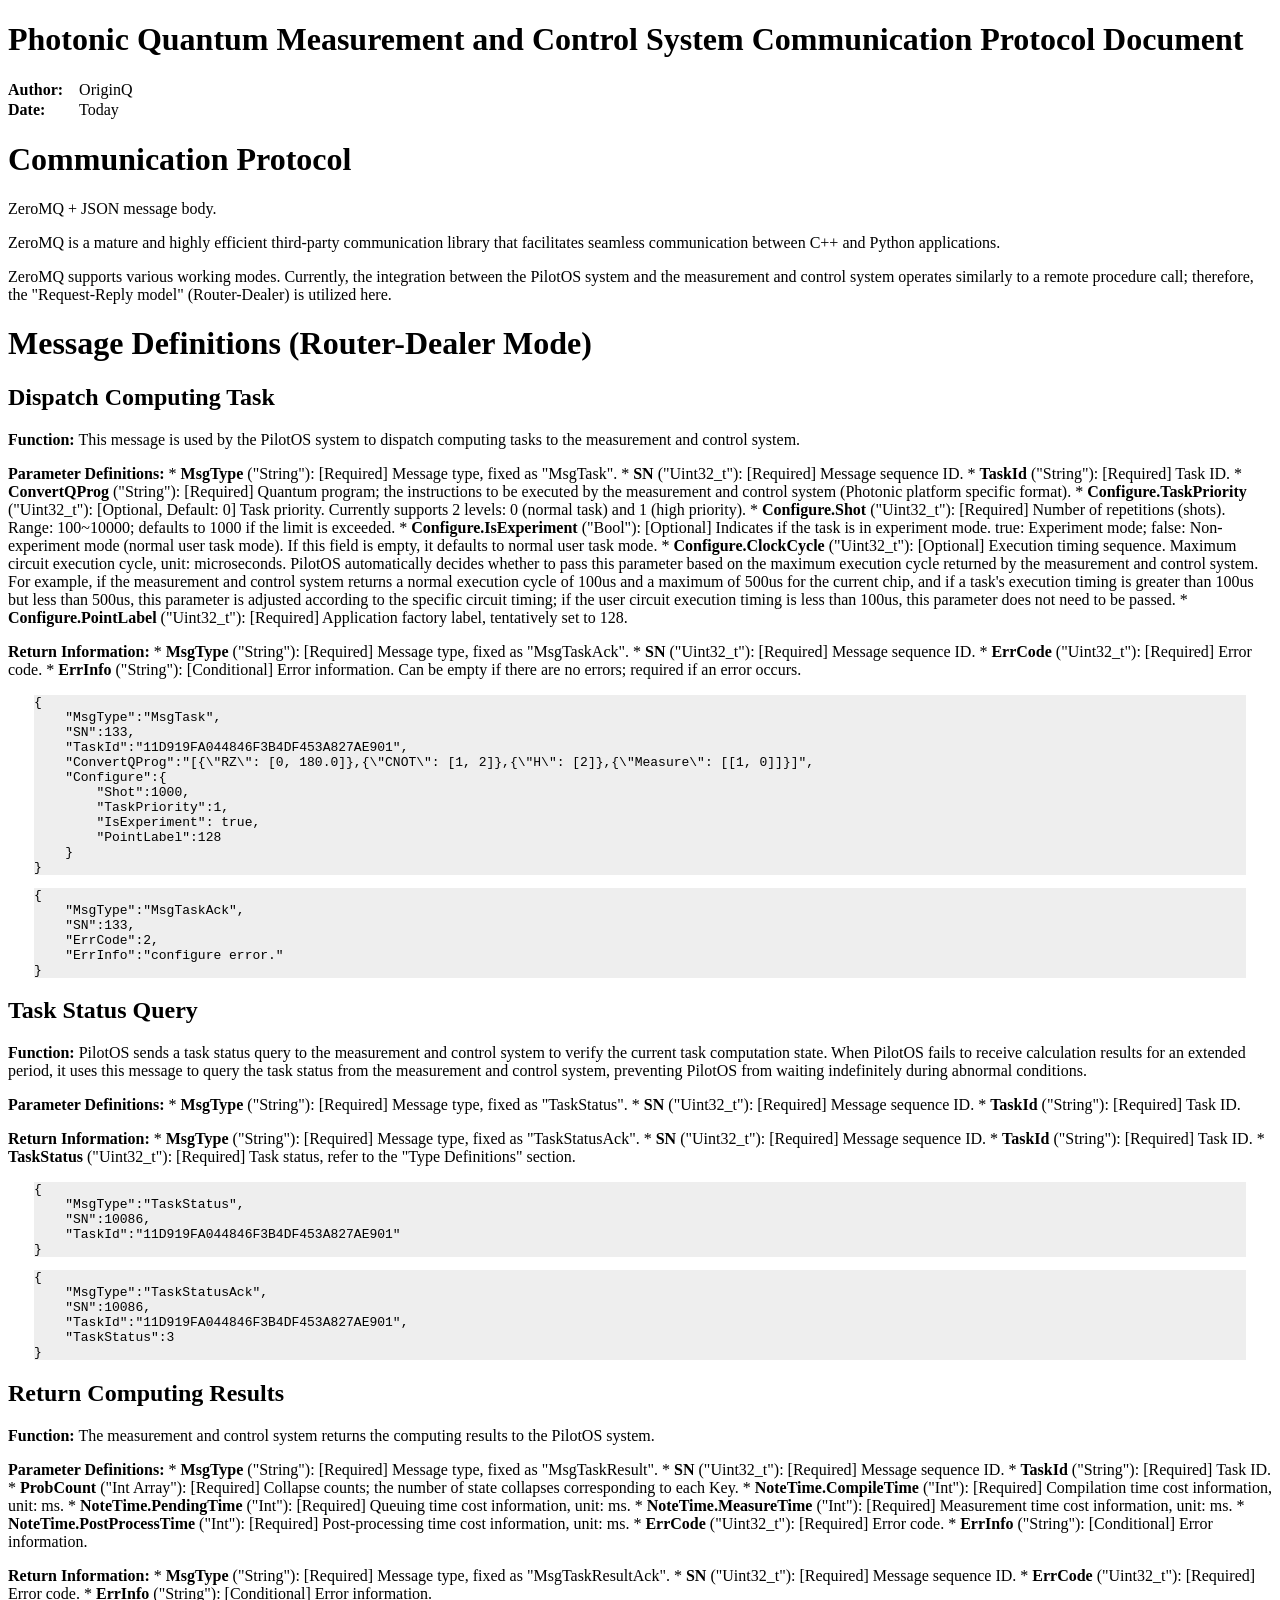
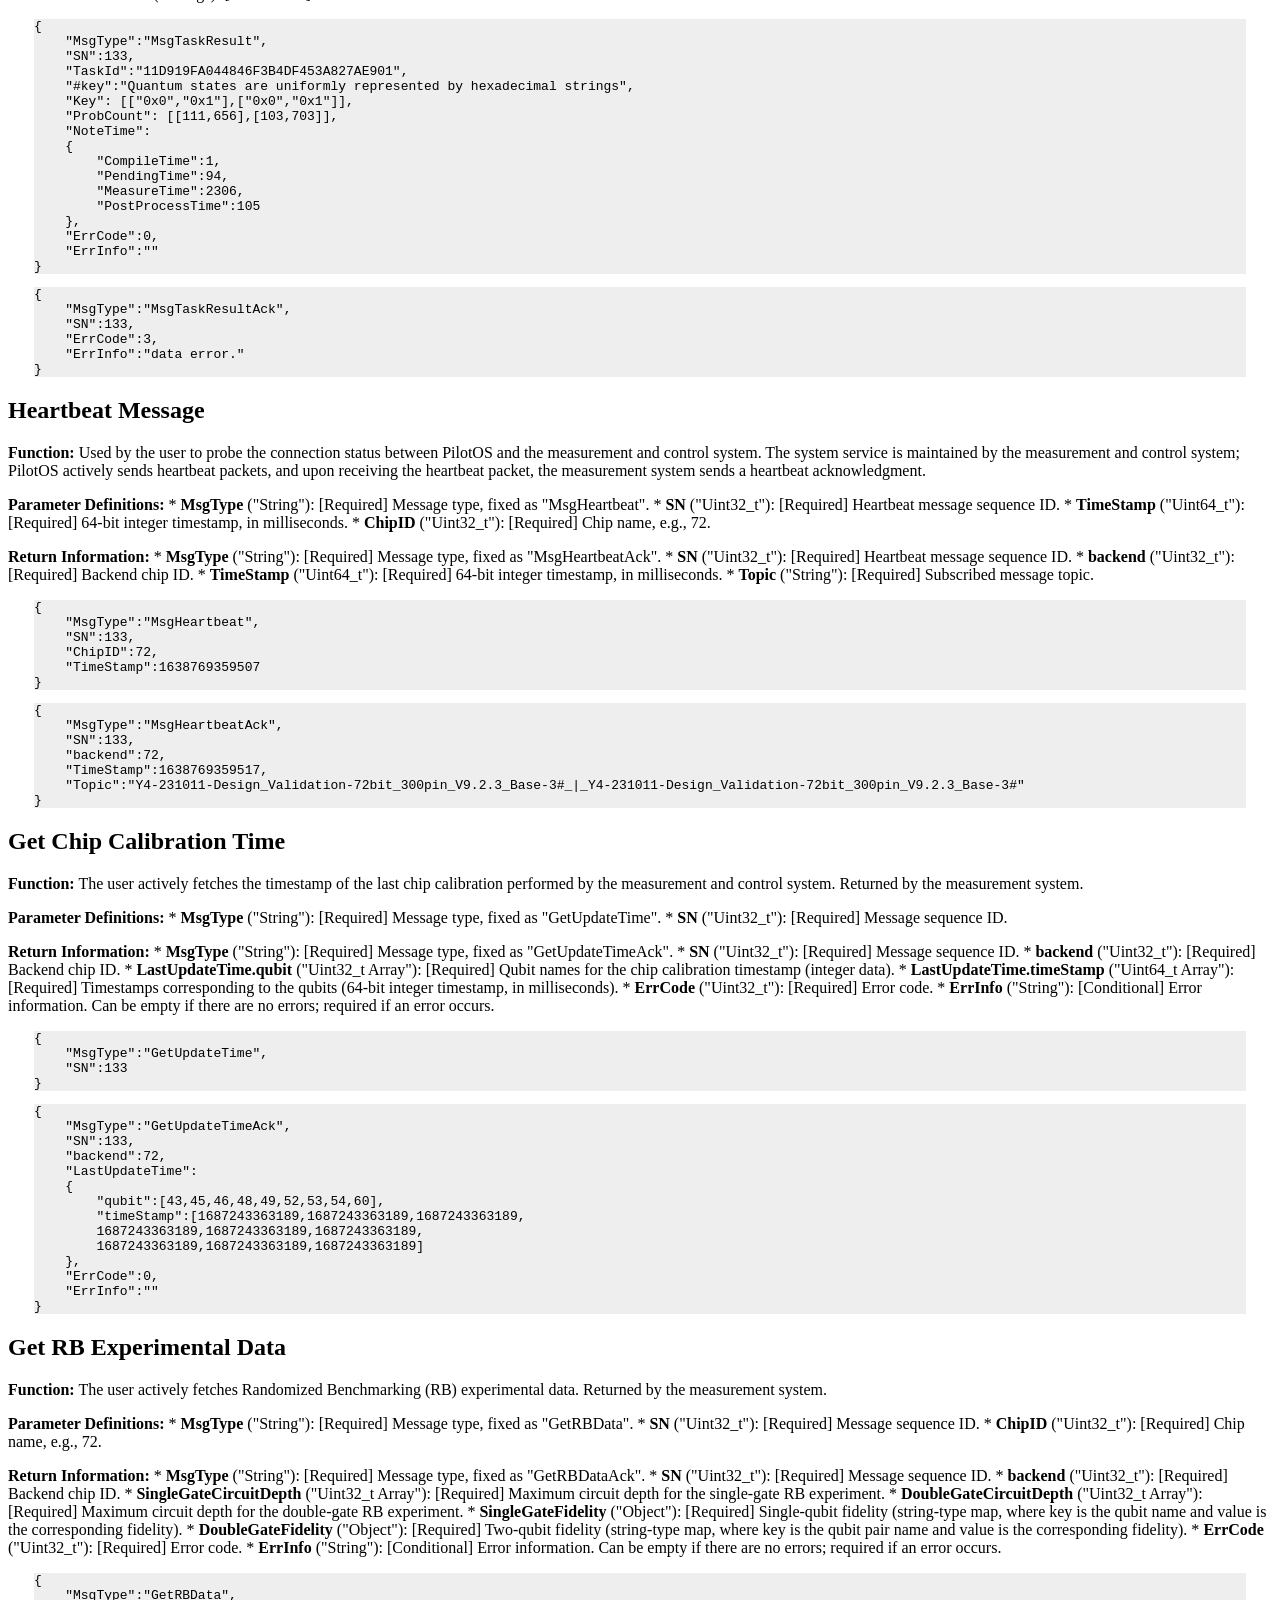
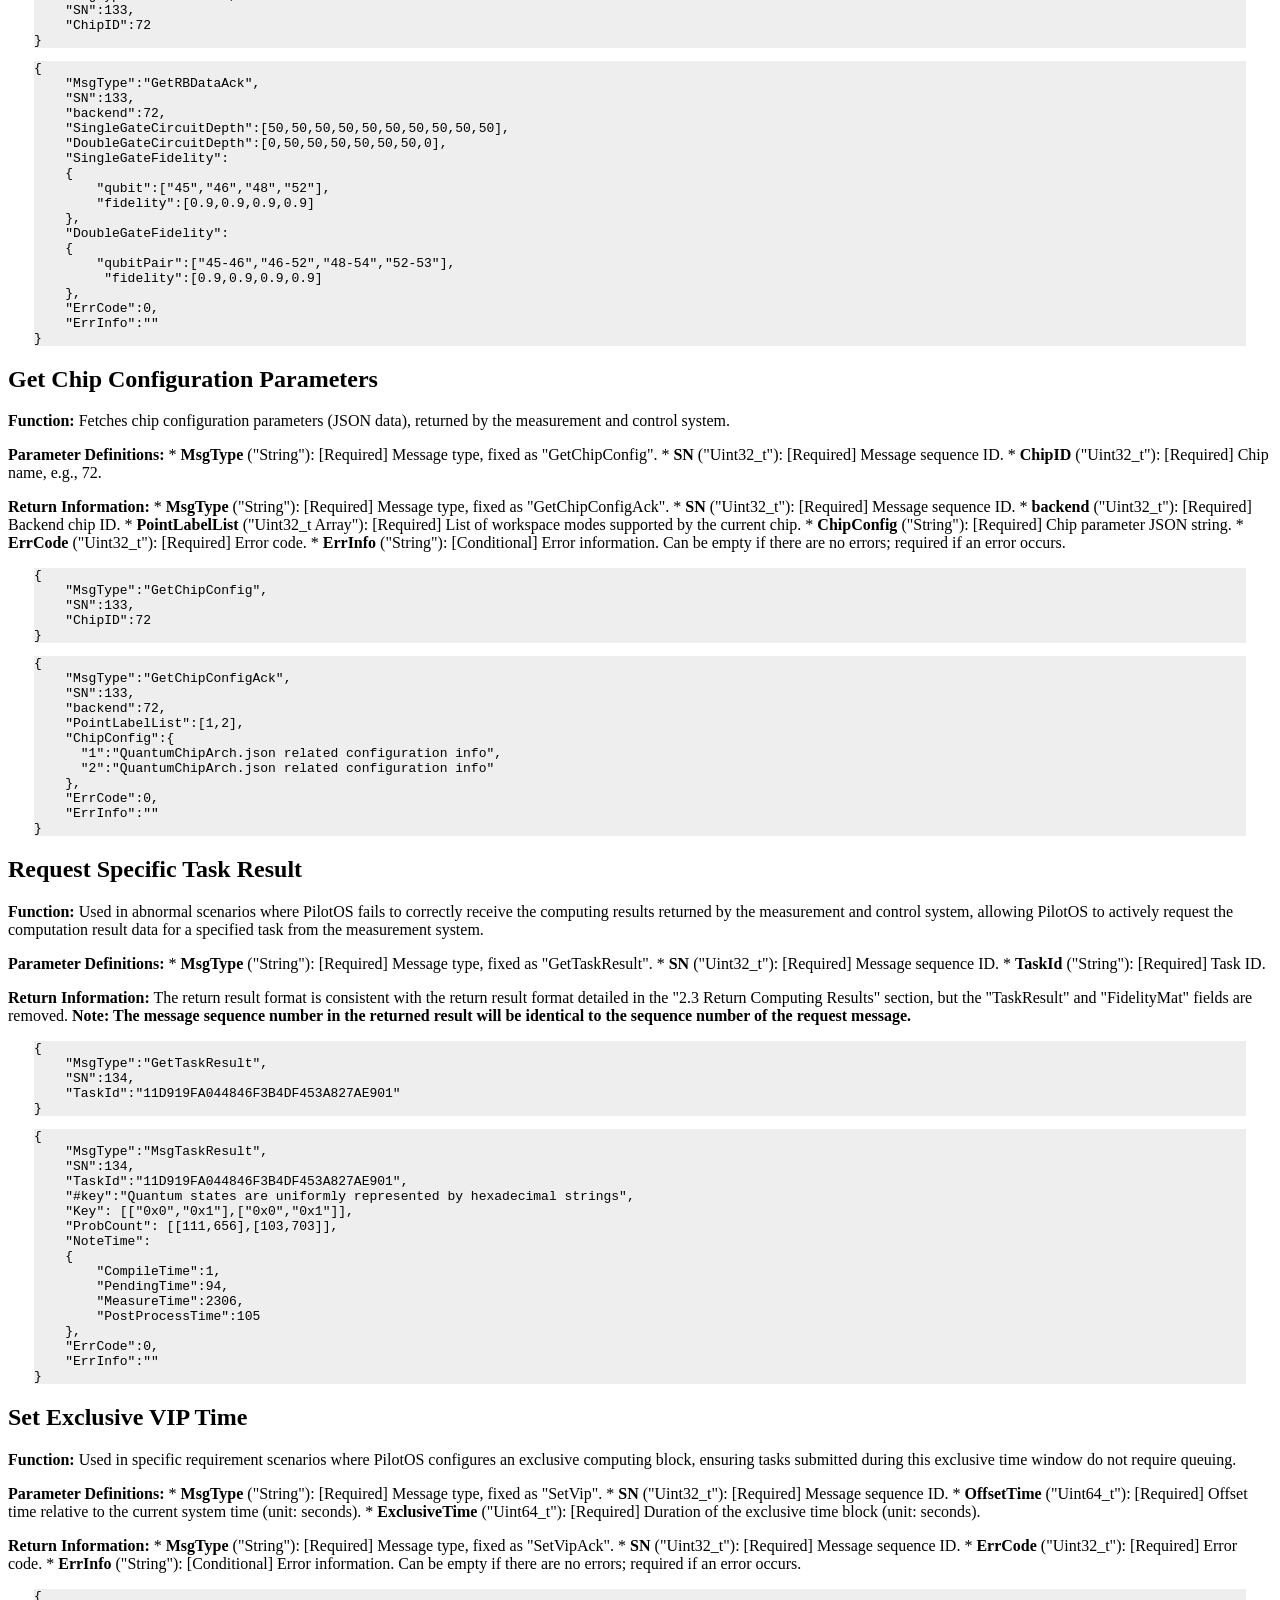
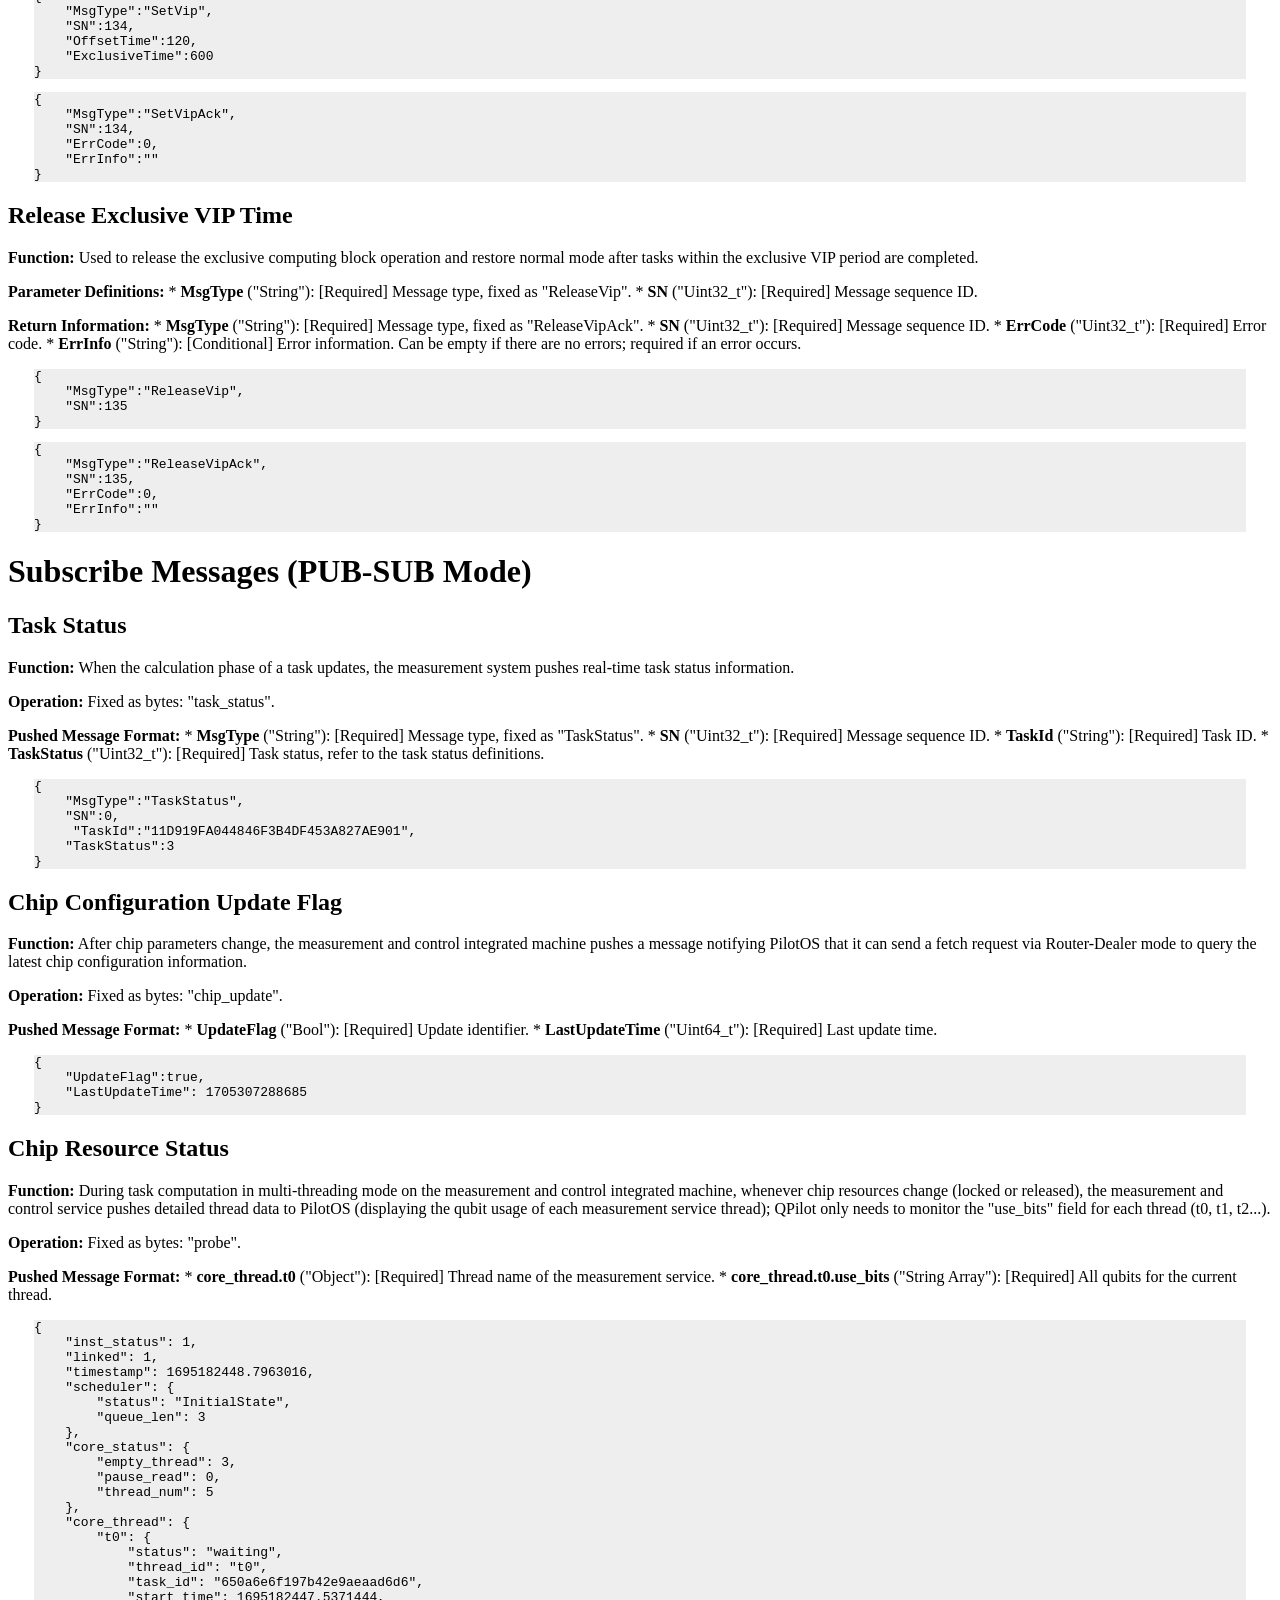
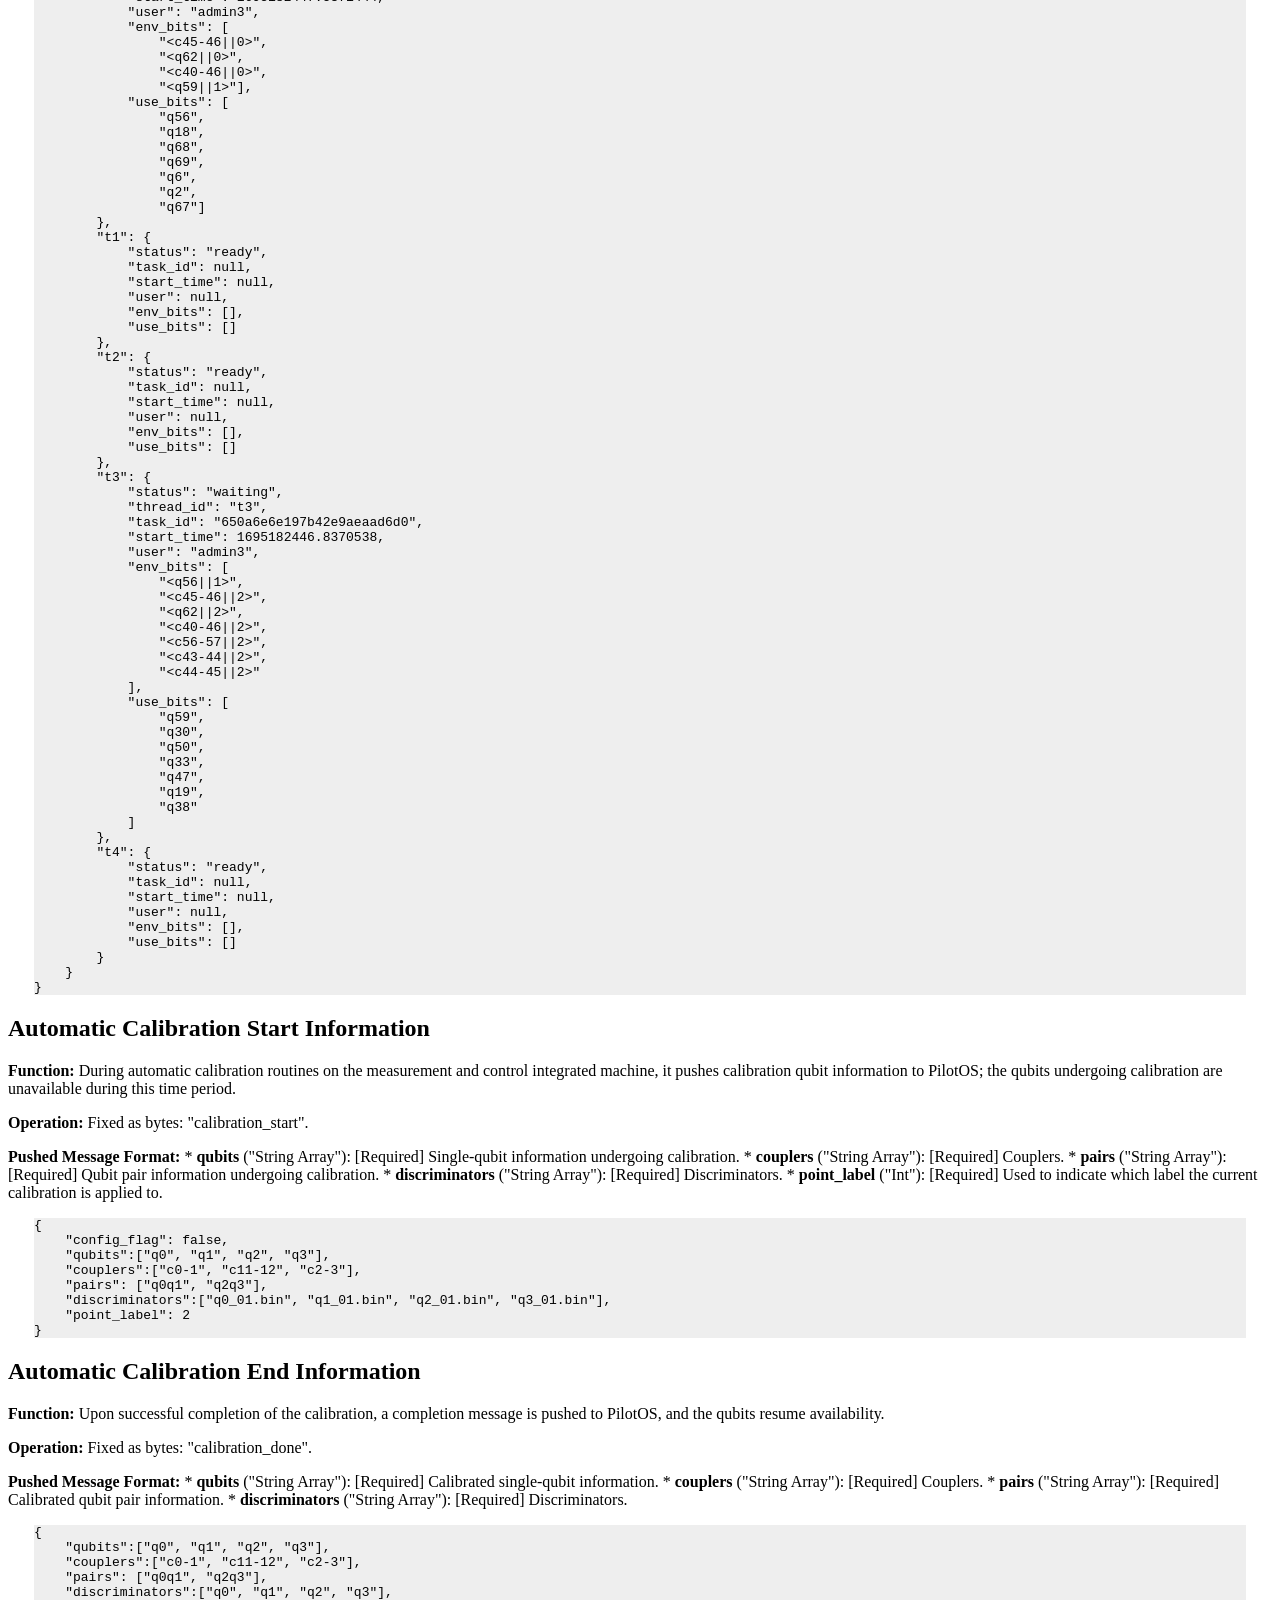
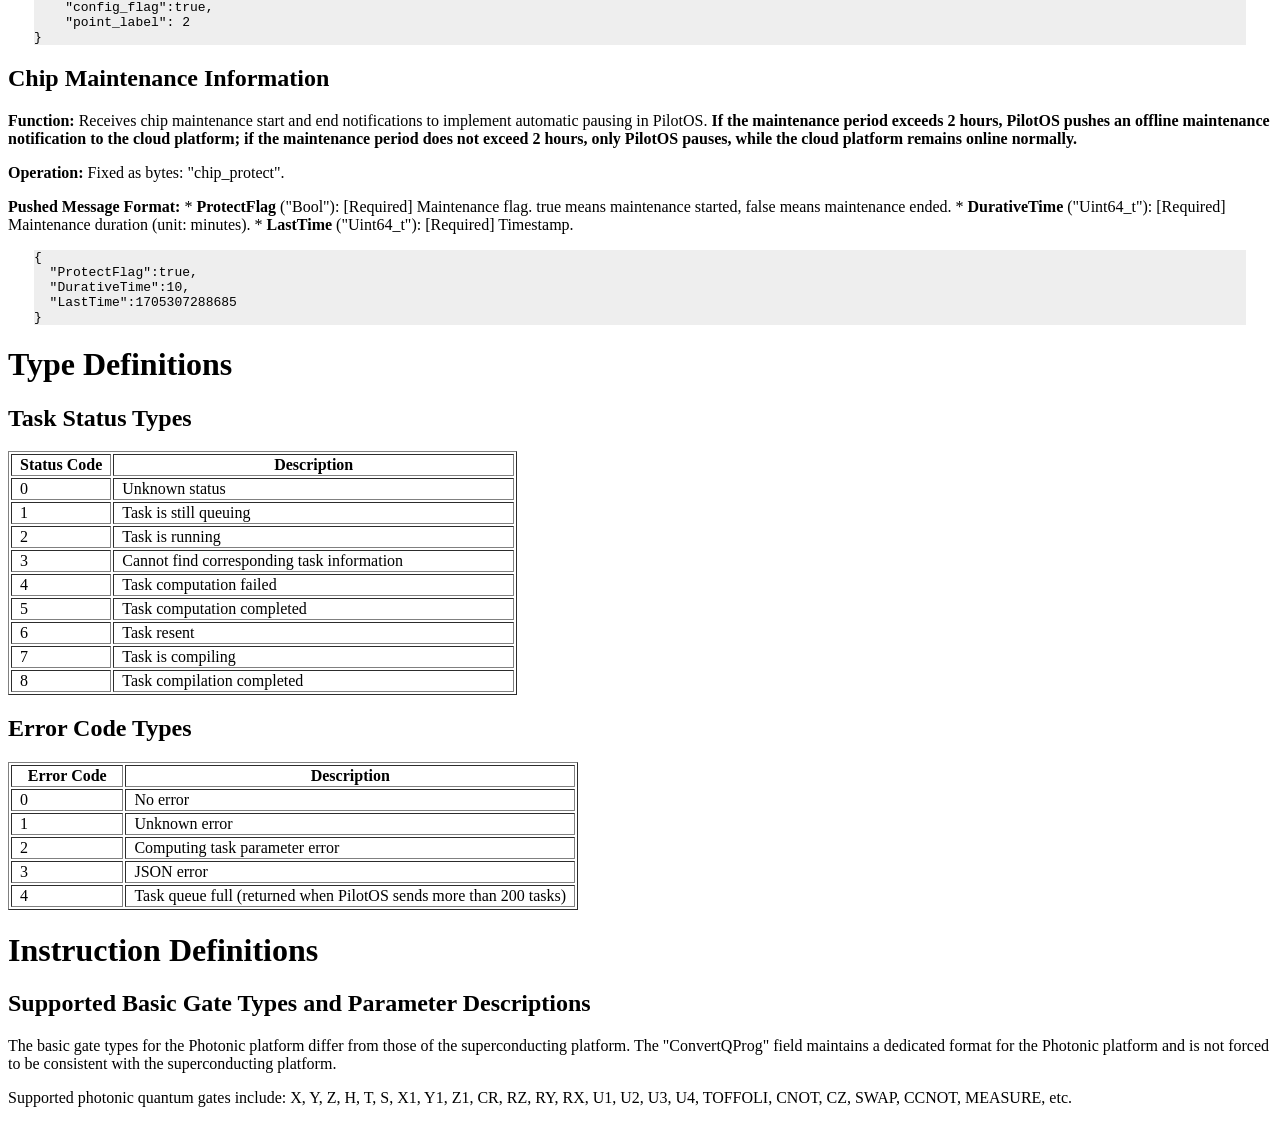
<file: QPilotos-Latest/QPilotos-V4.2/English_documents/Optical Quantum Measurement and Control System Communication Protocol Document/main.html>
<?xml version="1.0" encoding="utf-8"?>
<!DOCTYPE html PUBLIC "-//W3C//DTD XHTML 1.0 Transitional//EN" "http://www.w3.org/TR/xhtml1/DTD/xhtml1-transitional.dtd">
<html xmlns="http://www.w3.org/1999/xhtml" xml:lang="en" lang="en">
<head>
<meta http-equiv="Content-Type" content="text/html; charset=utf-8" />
<meta name="generator" content="Docutils 0.20.1: https://docutils.sourceforge.io/" />
<title>main.rst</title>
<style type="text/css">

/*
:Author: David Goodger (goodger@python.org)
:Id: $Id: html4css1.css 8954 2022-01-20 10:10:25Z milde $
:Copyright: This stylesheet has been placed in the public domain.

Default cascading style sheet for the HTML output of Docutils.

See https://docutils.sourceforge.io/docs/howto/html-stylesheets.html for how to
customize this style sheet.
*/

/* used to remove borders from tables and images */
.borderless, table.borderless td, table.borderless th {
  border: 0 }

table.borderless td, table.borderless th {
  /* Override padding for "table.docutils td" with "! important".
     The right padding separates the table cells. */
  padding: 0 0.5em 0 0 ! important }

.first {
  /* Override more specific margin styles with "! important". */
  margin-top: 0 ! important }

.last, .with-subtitle {
  margin-bottom: 0 ! important }

.hidden {
  display: none }

.subscript {
  vertical-align: sub;
  font-size: smaller }

.superscript {
  vertical-align: super;
  font-size: smaller }

a.toc-backref {
  text-decoration: none ;
  color: black }

blockquote.epigraph {
  margin: 2em 5em ; }

dl.docutils dd {
  margin-bottom: 0.5em }

object[type="image/svg+xml"], object[type="application/x-shockwave-flash"] {
  overflow: hidden;
}

/* Uncomment (and remove this text!) to get bold-faced definition list terms
dl.docutils dt {
  font-weight: bold }
*/

div.abstract {
  margin: 2em 5em }

div.abstract p.topic-title {
  font-weight: bold ;
  text-align: center }

div.admonition, div.attention, div.caution, div.danger, div.error,
div.hint, div.important, div.note, div.tip, div.warning {
  margin: 2em ;
  border: medium outset ;
  padding: 1em }

div.admonition p.admonition-title, div.hint p.admonition-title,
div.important p.admonition-title, div.note p.admonition-title,
div.tip p.admonition-title {
  font-weight: bold ;
  font-family: sans-serif }

div.attention p.admonition-title, div.caution p.admonition-title,
div.danger p.admonition-title, div.error p.admonition-title,
div.warning p.admonition-title, .code .error {
  color: red ;
  font-weight: bold ;
  font-family: sans-serif }

/* Uncomment (and remove this text!) to get reduced vertical space in
   compound paragraphs.
div.compound .compound-first, div.compound .compound-middle {
  margin-bottom: 0.5em }

div.compound .compound-last, div.compound .compound-middle {
  margin-top: 0.5em }
*/

div.dedication {
  margin: 2em 5em ;
  text-align: center ;
  font-style: italic }

div.dedication p.topic-title {
  font-weight: bold ;
  font-style: normal }

div.figure {
  margin-left: 2em ;
  margin-right: 2em }

div.footer, div.header {
  clear: both;
  font-size: smaller }

div.line-block {
  display: block ;
  margin-top: 1em ;
  margin-bottom: 1em }

div.line-block div.line-block {
  margin-top: 0 ;
  margin-bottom: 0 ;
  margin-left: 1.5em }

div.sidebar {
  margin: 0 0 0.5em 1em ;
  border: medium outset ;
  padding: 1em ;
  background-color: #ffffee ;
  width: 40% ;
  float: right ;
  clear: right }

div.sidebar p.rubric {
  font-family: sans-serif ;
  font-size: medium }

div.system-messages {
  margin: 5em }

div.system-messages h1 {
  color: red }

div.system-message {
  border: medium outset ;
  padding: 1em }

div.system-message p.system-message-title {
  color: red ;
  font-weight: bold }

div.topic {
  margin: 2em }

h1.section-subtitle, h2.section-subtitle, h3.section-subtitle,
h4.section-subtitle, h5.section-subtitle, h6.section-subtitle {
  margin-top: 0.4em }

h1.title {
  text-align: center }

h2.subtitle {
  text-align: center }

hr.docutils {
  width: 75% }

img.align-left, .figure.align-left, object.align-left, table.align-left {
  clear: left ;
  float: left ;
  margin-right: 1em }

img.align-right, .figure.align-right, object.align-right, table.align-right {
  clear: right ;
  float: right ;
  margin-left: 1em }

img.align-center, .figure.align-center, object.align-center {
  display: block;
  margin-left: auto;
  margin-right: auto;
}

table.align-center {
  margin-left: auto;
  margin-right: auto;
}

.align-left {
  text-align: left }

.align-center {
  clear: both ;
  text-align: center }

.align-right {
  text-align: right }

/* reset inner alignment in figures */
div.align-right {
  text-align: inherit }

/* div.align-center * { */
/*   text-align: left } */

.align-top    {
  vertical-align: top }

.align-middle {
  vertical-align: middle }

.align-bottom {
  vertical-align: bottom }

ol.simple, ul.simple {
  margin-bottom: 1em }

ol.arabic {
  list-style: decimal }

ol.loweralpha {
  list-style: lower-alpha }

ol.upperalpha {
  list-style: upper-alpha }

ol.lowerroman {
  list-style: lower-roman }

ol.upperroman {
  list-style: upper-roman }

p.attribution {
  text-align: right ;
  margin-left: 50% }

p.caption {
  font-style: italic }

p.credits {
  font-style: italic ;
  font-size: smaller }

p.label {
  white-space: nowrap }

p.rubric {
  font-weight: bold ;
  font-size: larger ;
  color: maroon ;
  text-align: center }

p.sidebar-title {
  font-family: sans-serif ;
  font-weight: bold ;
  font-size: larger }

p.sidebar-subtitle {
  font-family: sans-serif ;
  font-weight: bold }

p.topic-title {
  font-weight: bold }

pre.address {
  margin-bottom: 0 ;
  margin-top: 0 ;
  font: inherit }

pre.literal-block, pre.doctest-block, pre.math, pre.code {
  margin-left: 2em ;
  margin-right: 2em }

pre.code .ln { color: grey; } /* line numbers */
pre.code, code { background-color: #eeeeee }
pre.code .comment, code .comment { color: #5C6576 }
pre.code .keyword, code .keyword { color: #3B0D06; font-weight: bold }
pre.code .literal.string, code .literal.string { color: #0C5404 }
pre.code .name.builtin, code .name.builtin { color: #352B84 }
pre.code .deleted, code .deleted { background-color: #DEB0A1}
pre.code .inserted, code .inserted { background-color: #A3D289}

span.classifier {
  font-family: sans-serif ;
  font-style: oblique }

span.classifier-delimiter {
  font-family: sans-serif ;
  font-weight: bold }

span.interpreted {
  font-family: sans-serif }

span.option {
  white-space: nowrap }

span.pre {
  white-space: pre }

span.problematic {
  color: red }

span.section-subtitle {
  /* font-size relative to parent (h1..h6 element) */
  font-size: 80% }

table.citation {
  border-left: solid 1px gray;
  margin-left: 1px }

table.docinfo {
  margin: 2em 4em }

table.docutils {
  margin-top: 0.5em ;
  margin-bottom: 0.5em }

table.footnote {
  border-left: solid 1px black;
  margin-left: 1px }

table.docutils td, table.docutils th,
table.docinfo td, table.docinfo th {
  padding-left: 0.5em ;
  padding-right: 0.5em ;
  vertical-align: top }

table.docutils th.field-name, table.docinfo th.docinfo-name {
  font-weight: bold ;
  text-align: left ;
  white-space: nowrap ;
  padding-left: 0 }

/* "booktabs" style (no vertical lines) */
table.docutils.booktabs {
  border: 0px;
  border-top: 2px solid;
  border-bottom: 2px solid;
  border-collapse: collapse;
}
table.docutils.booktabs * {
  border: 0px;
}
table.docutils.booktabs th {
  border-bottom: thin solid;
  text-align: left;
}

h1 tt.docutils, h2 tt.docutils, h3 tt.docutils,
h4 tt.docutils, h5 tt.docutils, h6 tt.docutils {
  font-size: 100% }

ul.auto-toc {
  list-style-type: none }

</style>
</head>
<body>
<div class="document">


<div class="section" id="photonic-quantum-measurement-and-control-system-communication-protocol-document">
<h1>Photonic Quantum Measurement and Control System Communication Protocol Document</h1>
<table class="docutils field-list" frame="void" rules="none">
<col class="field-name" />
<col class="field-body" />
<tbody valign="top">
<tr class="field"><th class="field-name">Author:</th><td class="field-body">OriginQ</td>
</tr>
<tr class="field"><th class="field-name">Date:</th><td class="field-body">Today</td>
</tr>
</tbody>
</table>
</div>
<div class="section" id="communication-protocol">
<h1>Communication Protocol</h1>
<p>ZeroMQ + JSON message body.</p>
<p>ZeroMQ is a mature and highly efficient third-party communication library that facilitates seamless communication between C++ and Python applications.</p>
<p>ZeroMQ supports various working modes. Currently, the integration between the PilotOS system and the measurement and control system operates similarly to a remote procedure call; therefore, the &quot;Request-Reply model&quot; (Router-Dealer) is utilized here.</p>
</div>
<div class="section" id="message-definitions-router-dealer-mode">
<h1>Message Definitions (Router-Dealer Mode)</h1>
<div class="section" id="dispatch-computing-task">
<h2>Dispatch Computing Task</h2>
<p><strong>Function:</strong> This message is used by the PilotOS system to dispatch computing tasks to the measurement and control system.</p>
<p><strong>Parameter Definitions:</strong>
* <strong>MsgType</strong> (&quot;String&quot;): [Required] Message type, fixed as &quot;MsgTask&quot;.
* <strong>SN</strong> (&quot;Uint32_t&quot;): [Required] Message sequence ID.
* <strong>TaskId</strong> (&quot;String&quot;): [Required] Task ID.
* <strong>ConvertQProg</strong> (&quot;String&quot;): [Required] Quantum program; the instructions to be executed by the measurement and control system (Photonic platform specific format).
* <strong>Configure.TaskPriority</strong> (&quot;Uint32_t&quot;): [Optional, Default: 0] Task priority. Currently supports 2 levels: 0 (normal task) and 1 (high priority).
* <strong>Configure.Shot</strong> (&quot;Uint32_t&quot;): [Required] Number of repetitions (shots). Range: 100~10000; defaults to 1000 if the limit is exceeded.
* <strong>Configure.IsExperiment</strong> (&quot;Bool&quot;): [Optional] Indicates if the task is in experiment mode. true: Experiment mode; false: Non-experiment mode (normal user task mode). If this field is empty, it defaults to normal user task mode.
* <strong>Configure.ClockCycle</strong> (&quot;Uint32_t&quot;): [Optional] Execution timing sequence. Maximum circuit execution cycle, unit: microseconds. PilotOS automatically decides whether to pass this parameter based on the maximum execution cycle returned by the measurement and control system. For example, if the measurement and control system returns a normal execution cycle of 100us and a maximum of 500us for the current chip, and if a task's execution timing is greater than 100us but less than 500us, this parameter is adjusted according to the specific circuit timing; if the user circuit execution timing is less than 100us, this parameter does not need to be passed.
* <strong>Configure.PointLabel</strong> (&quot;Uint32_t&quot;): [Required] Application factory label, tentatively set to 128.</p>
<p><strong>Return Information:</strong>
* <strong>MsgType</strong> (&quot;String&quot;): [Required] Message type, fixed as &quot;MsgTaskAck&quot;.
* <strong>SN</strong> (&quot;Uint32_t&quot;): [Required] Message sequence ID.
* <strong>ErrCode</strong> (&quot;Uint32_t&quot;): [Required] Error code.
* <strong>ErrInfo</strong> (&quot;String&quot;): [Conditional] Error information. Can be empty if there are no errors; required if an error occurs.</p>
<pre class="code text literal-block">
{
    &quot;MsgType&quot;:&quot;MsgTask&quot;,
    &quot;SN&quot;:133,
    &quot;TaskId&quot;:&quot;11D919FA044846F3B4DF453A827AE901&quot;,
    &quot;ConvertQProg&quot;:&quot;[{\&quot;RZ\&quot;: [0, 180.0]},{\&quot;CNOT\&quot;: [1, 2]},{\&quot;H\&quot;: [2]},{\&quot;Measure\&quot;: [[1, 0]]}]&quot;,
    &quot;Configure&quot;:{
        &quot;Shot&quot;:1000,
        &quot;TaskPriority&quot;:1,
        &quot;IsExperiment&quot;: true,
        &quot;PointLabel&quot;:128
    }
}
</pre>
<pre class="code text literal-block">
{
    &quot;MsgType&quot;:&quot;MsgTaskAck&quot;,
    &quot;SN&quot;:133,
    &quot;ErrCode&quot;:2,
    &quot;ErrInfo&quot;:&quot;configure error.&quot;
}
</pre>
</div>
<div class="section" id="task-status-query">
<h2>Task Status Query</h2>
<p><strong>Function:</strong> PilotOS sends a task status query to the measurement and control system to verify the current task computation state. When PilotOS fails to receive calculation results for an extended period, it uses this message to query the task status from the measurement and control system, preventing PilotOS from waiting indefinitely during abnormal conditions.</p>
<p><strong>Parameter Definitions:</strong>
* <strong>MsgType</strong> (&quot;String&quot;): [Required] Message type, fixed as &quot;TaskStatus&quot;.
* <strong>SN</strong> (&quot;Uint32_t&quot;): [Required] Message sequence ID.
* <strong>TaskId</strong> (&quot;String&quot;): [Required] Task ID.</p>
<p><strong>Return Information:</strong>
* <strong>MsgType</strong> (&quot;String&quot;): [Required] Message type, fixed as &quot;TaskStatusAck&quot;.
* <strong>SN</strong> (&quot;Uint32_t&quot;): [Required] Message sequence ID.
* <strong>TaskId</strong> (&quot;String&quot;): [Required] Task ID.
* <strong>TaskStatus</strong> (&quot;Uint32_t&quot;): [Required] Task status, refer to the &quot;Type Definitions&quot; section.</p>
<pre class="code text literal-block">
{
    &quot;MsgType&quot;:&quot;TaskStatus&quot;,
    &quot;SN&quot;:10086,
    &quot;TaskId&quot;:&quot;11D919FA044846F3B4DF453A827AE901&quot;
}
</pre>
<pre class="code text literal-block">
{
    &quot;MsgType&quot;:&quot;TaskStatusAck&quot;,
    &quot;SN&quot;:10086,
    &quot;TaskId&quot;:&quot;11D919FA044846F3B4DF453A827AE901&quot;,
    &quot;TaskStatus&quot;:3
}
</pre>
</div>
<div class="section" id="return-computing-results">
<h2>Return Computing Results</h2>
<p><strong>Function:</strong> The measurement and control system returns the computing results to the PilotOS system.</p>
<p><strong>Parameter Definitions:</strong>
* <strong>MsgType</strong> (&quot;String&quot;): [Required] Message type, fixed as &quot;MsgTaskResult&quot;.
* <strong>SN</strong> (&quot;Uint32_t&quot;): [Required] Message sequence ID.
* <strong>TaskId</strong> (&quot;String&quot;): [Required] Task ID.
* <strong>ProbCount</strong> (&quot;Int Array&quot;): [Required] Collapse counts; the number of state collapses corresponding to each Key.
* <strong>NoteTime.CompileTime</strong> (&quot;Int&quot;): [Required] Compilation time cost information, unit: ms.
* <strong>NoteTime.PendingTime</strong> (&quot;Int&quot;): [Required] Queuing time cost information, unit: ms.
* <strong>NoteTime.MeasureTime</strong> (&quot;Int&quot;): [Required] Measurement time cost information, unit: ms.
* <strong>NoteTime.PostProcessTime</strong> (&quot;Int&quot;): [Required] Post-processing time cost information, unit: ms.
* <strong>ErrCode</strong> (&quot;Uint32_t&quot;): [Required] Error code.
* <strong>ErrInfo</strong> (&quot;String&quot;): [Conditional] Error information.</p>
<p><strong>Return Information:</strong>
* <strong>MsgType</strong> (&quot;String&quot;): [Required] Message type, fixed as &quot;MsgTaskResultAck&quot;.
* <strong>SN</strong> (&quot;Uint32_t&quot;): [Required] Message sequence ID.
* <strong>ErrCode</strong> (&quot;Uint32_t&quot;): [Required] Error code.
* <strong>ErrInfo</strong> (&quot;String&quot;): [Conditional] Error information.</p>
<pre class="code text literal-block">
{
    &quot;MsgType&quot;:&quot;MsgTaskResult&quot;,
    &quot;SN&quot;:133,
    &quot;TaskId&quot;:&quot;11D919FA044846F3B4DF453A827AE901&quot;,
    &quot;#key&quot;:&quot;Quantum states are uniformly represented by hexadecimal strings&quot;,
    &quot;Key&quot;: [[&quot;0x0&quot;,&quot;0x1&quot;],[&quot;0x0&quot;,&quot;0x1&quot;]],
    &quot;ProbCount&quot;: [[111,656],[103,703]],
    &quot;NoteTime&quot;:
    {
        &quot;CompileTime&quot;:1,
        &quot;PendingTime&quot;:94,
        &quot;MeasureTime&quot;:2306,
        &quot;PostProcessTime&quot;:105
    },
    &quot;ErrCode&quot;:0,
    &quot;ErrInfo&quot;:&quot;&quot;
}
</pre>
<pre class="code text literal-block">
{
    &quot;MsgType&quot;:&quot;MsgTaskResultAck&quot;,
    &quot;SN&quot;:133,
    &quot;ErrCode&quot;:3,
    &quot;ErrInfo&quot;:&quot;data error.&quot;
}
</pre>
</div>
<div class="section" id="heartbeat-message">
<h2>Heartbeat Message</h2>
<p><strong>Function:</strong> Used by the user to probe the connection status between PilotOS and the measurement and control system. The system service is maintained by the measurement and control system; PilotOS actively sends heartbeat packets, and upon receiving the heartbeat packet, the measurement system sends a heartbeat acknowledgment.</p>
<p><strong>Parameter Definitions:</strong>
* <strong>MsgType</strong> (&quot;String&quot;): [Required] Message type, fixed as &quot;MsgHeartbeat&quot;.
* <strong>SN</strong> (&quot;Uint32_t&quot;): [Required] Heartbeat message sequence ID.
* <strong>TimeStamp</strong> (&quot;Uint64_t&quot;): [Required] 64-bit integer timestamp, in milliseconds.
* <strong>ChipID</strong> (&quot;Uint32_t&quot;): [Required] Chip name, e.g., 72.</p>
<p><strong>Return Information:</strong>
* <strong>MsgType</strong> (&quot;String&quot;): [Required] Message type, fixed as &quot;MsgHeartbeatAck&quot;.
* <strong>SN</strong> (&quot;Uint32_t&quot;): [Required] Heartbeat message sequence ID.
* <strong>backend</strong> (&quot;Uint32_t&quot;): [Required] Backend chip ID.
* <strong>TimeStamp</strong> (&quot;Uint64_t&quot;): [Required] 64-bit integer timestamp, in milliseconds.
* <strong>Topic</strong> (&quot;String&quot;): [Required] Subscribed message topic.</p>
<pre class="code text literal-block">
{
    &quot;MsgType&quot;:&quot;MsgHeartbeat&quot;,
    &quot;SN&quot;:133,
    &quot;ChipID&quot;:72,
    &quot;TimeStamp&quot;:1638769359507
}
</pre>
<pre class="code text literal-block">
{
    &quot;MsgType&quot;:&quot;MsgHeartbeatAck&quot;,
    &quot;SN&quot;:133,
    &quot;backend&quot;:72,
    &quot;TimeStamp&quot;:1638769359517,
    &quot;Topic&quot;:&quot;Y4-231011-Design_Validation-72bit_300pin_V9.2.3_Base-3#_|_Y4-231011-Design_Validation-72bit_300pin_V9.2.3_Base-3#&quot;
}
</pre>
</div>
<div class="section" id="get-chip-calibration-time">
<h2>Get Chip Calibration Time</h2>
<p><strong>Function:</strong> The user actively fetches the timestamp of the last chip calibration performed by the measurement and control system. Returned by the measurement system.</p>
<p><strong>Parameter Definitions:</strong>
* <strong>MsgType</strong> (&quot;String&quot;): [Required] Message type, fixed as &quot;GetUpdateTime&quot;.
* <strong>SN</strong> (&quot;Uint32_t&quot;): [Required] Message sequence ID.</p>
<p><strong>Return Information:</strong>
* <strong>MsgType</strong> (&quot;String&quot;): [Required] Message type, fixed as &quot;GetUpdateTimeAck&quot;.
* <strong>SN</strong> (&quot;Uint32_t&quot;): [Required] Message sequence ID.
* <strong>backend</strong> (&quot;Uint32_t&quot;): [Required] Backend chip ID.
* <strong>LastUpdateTime.qubit</strong> (&quot;Uint32_t Array&quot;): [Required] Qubit names for the chip calibration timestamp (integer data).
* <strong>LastUpdateTime.timeStamp</strong> (&quot;Uint64_t Array&quot;): [Required] Timestamps corresponding to the qubits (64-bit integer timestamp, in milliseconds).
* <strong>ErrCode</strong> (&quot;Uint32_t&quot;): [Required] Error code.
* <strong>ErrInfo</strong> (&quot;String&quot;): [Conditional] Error information. Can be empty if there are no errors; required if an error occurs.</p>
<pre class="code text literal-block">
{
    &quot;MsgType&quot;:&quot;GetUpdateTime&quot;,
    &quot;SN&quot;:133
}
</pre>
<pre class="code text literal-block">
{
    &quot;MsgType&quot;:&quot;GetUpdateTimeAck&quot;,
    &quot;SN&quot;:133,
    &quot;backend&quot;:72,
    &quot;LastUpdateTime&quot;:
    {
        &quot;qubit&quot;:[43,45,46,48,49,52,53,54,60],
        &quot;timeStamp&quot;:[1687243363189,1687243363189,1687243363189,
        1687243363189,1687243363189,1687243363189,
        1687243363189,1687243363189,1687243363189]
    },
    &quot;ErrCode&quot;:0,
    &quot;ErrInfo&quot;:&quot;&quot;
}
</pre>
</div>
<div class="section" id="get-rb-experimental-data">
<h2>Get RB Experimental Data</h2>
<p><strong>Function:</strong> The user actively fetches Randomized Benchmarking (RB) experimental data. Returned by the measurement system.</p>
<p><strong>Parameter Definitions:</strong>
* <strong>MsgType</strong> (&quot;String&quot;): [Required] Message type, fixed as &quot;GetRBData&quot;.
* <strong>SN</strong> (&quot;Uint32_t&quot;): [Required] Message sequence ID.
* <strong>ChipID</strong> (&quot;Uint32_t&quot;): [Required] Chip name, e.g., 72.</p>
<p><strong>Return Information:</strong>
* <strong>MsgType</strong> (&quot;String&quot;): [Required] Message type, fixed as &quot;GetRBDataAck&quot;.
* <strong>SN</strong> (&quot;Uint32_t&quot;): [Required] Message sequence ID.
* <strong>backend</strong> (&quot;Uint32_t&quot;): [Required] Backend chip ID.
* <strong>SingleGateCircuitDepth</strong> (&quot;Uint32_t Array&quot;): [Required] Maximum circuit depth for the single-gate RB experiment.
* <strong>DoubleGateCircuitDepth</strong> (&quot;Uint32_t Array&quot;): [Required] Maximum circuit depth for the double-gate RB experiment.
* <strong>SingleGateFidelity</strong> (&quot;Object&quot;): [Required] Single-qubit fidelity (string-type map, where key is the qubit name and value is the corresponding fidelity).
* <strong>DoubleGateFidelity</strong> (&quot;Object&quot;): [Required] Two-qubit fidelity (string-type map, where key is the qubit pair name and value is the corresponding fidelity).
* <strong>ErrCode</strong> (&quot;Uint32_t&quot;): [Required] Error code.
* <strong>ErrInfo</strong> (&quot;String&quot;): [Conditional] Error information. Can be empty if there are no errors; required if an error occurs.</p>
<pre class="code text literal-block">
{
    &quot;MsgType&quot;:&quot;GetRBData&quot;,
    &quot;SN&quot;:133,
    &quot;ChipID&quot;:72
}
</pre>
<pre class="code text literal-block">
{
    &quot;MsgType&quot;:&quot;GetRBDataAck&quot;,
    &quot;SN&quot;:133,
    &quot;backend&quot;:72,
    &quot;SingleGateCircuitDepth&quot;:[50,50,50,50,50,50,50,50,50,50],
    &quot;DoubleGateCircuitDepth&quot;:[0,50,50,50,50,50,50,0],
    &quot;SingleGateFidelity&quot;:
    {
        &quot;qubit&quot;:[&quot;45&quot;,&quot;46&quot;,&quot;48&quot;,&quot;52&quot;],
        &quot;fidelity&quot;:[0.9,0.9,0.9,0.9]
    },
    &quot;DoubleGateFidelity&quot;:
    {
        &quot;qubitPair&quot;:[&quot;45-46&quot;,&quot;46-52&quot;,&quot;48-54&quot;,&quot;52-53&quot;],
         &quot;fidelity&quot;:[0.9,0.9,0.9,0.9]
    },
    &quot;ErrCode&quot;:0,
    &quot;ErrInfo&quot;:&quot;&quot;
}
</pre>
</div>
<div class="section" id="get-chip-configuration-parameters">
<h2>Get Chip Configuration Parameters</h2>
<p><strong>Function:</strong> Fetches chip configuration parameters (JSON data), returned by the measurement and control system.</p>
<p><strong>Parameter Definitions:</strong>
* <strong>MsgType</strong> (&quot;String&quot;): [Required] Message type, fixed as &quot;GetChipConfig&quot;.
* <strong>SN</strong> (&quot;Uint32_t&quot;): [Required] Message sequence ID.
* <strong>ChipID</strong> (&quot;Uint32_t&quot;): [Required] Chip name, e.g., 72.</p>
<p><strong>Return Information:</strong>
* <strong>MsgType</strong> (&quot;String&quot;): [Required] Message type, fixed as &quot;GetChipConfigAck&quot;.
* <strong>SN</strong> (&quot;Uint32_t&quot;): [Required] Message sequence ID.
* <strong>backend</strong> (&quot;Uint32_t&quot;): [Required] Backend chip ID.
* <strong>PointLabelList</strong> (&quot;Uint32_t Array&quot;): [Required] List of workspace modes supported by the current chip.
* <strong>ChipConfig</strong> (&quot;String&quot;): [Required] Chip parameter JSON string.
* <strong>ErrCode</strong> (&quot;Uint32_t&quot;): [Required] Error code.
* <strong>ErrInfo</strong> (&quot;String&quot;): [Conditional] Error information. Can be empty if there are no errors; required if an error occurs.</p>
<pre class="code text literal-block">
{
    &quot;MsgType&quot;:&quot;GetChipConfig&quot;,
    &quot;SN&quot;:133,
    &quot;ChipID&quot;:72
}
</pre>
<pre class="code text literal-block">
{
    &quot;MsgType&quot;:&quot;GetChipConfigAck&quot;,
    &quot;SN&quot;:133,
    &quot;backend&quot;:72,
    &quot;PointLabelList&quot;:[1,2],
    &quot;ChipConfig&quot;:{
      &quot;1&quot;:&quot;QuantumChipArch.json related configuration info&quot;,
      &quot;2&quot;:&quot;QuantumChipArch.json related configuration info&quot;
    },
    &quot;ErrCode&quot;:0,
    &quot;ErrInfo&quot;:&quot;&quot;
}
</pre>
</div>
<div class="section" id="request-specific-task-result">
<h2>Request Specific Task Result</h2>
<p><strong>Function:</strong> Used in abnormal scenarios where PilotOS fails to correctly receive the computing results returned by the measurement and control system, allowing PilotOS to actively request the computation result data for a specified task from the measurement system.</p>
<p><strong>Parameter Definitions:</strong>
* <strong>MsgType</strong> (&quot;String&quot;): [Required] Message type, fixed as &quot;GetTaskResult&quot;.
* <strong>SN</strong> (&quot;Uint32_t&quot;): [Required] Message sequence ID.
* <strong>TaskId</strong> (&quot;String&quot;): [Required] Task ID.</p>
<p><strong>Return Information:</strong>
The return result format is consistent with the return result format detailed in the &quot;2.3 Return Computing Results&quot; section, but the &quot;TaskResult&quot; and &quot;FidelityMat&quot; fields are removed.
<strong>Note: The message sequence number in the returned result will be identical to the sequence number of the request message.</strong></p>
<pre class="code text literal-block">
{
    &quot;MsgType&quot;:&quot;GetTaskResult&quot;,
    &quot;SN&quot;:134,
    &quot;TaskId&quot;:&quot;11D919FA044846F3B4DF453A827AE901&quot;
}
</pre>
<pre class="code text literal-block">
{
    &quot;MsgType&quot;:&quot;MsgTaskResult&quot;,
    &quot;SN&quot;:134,
    &quot;TaskId&quot;:&quot;11D919FA044846F3B4DF453A827AE901&quot;,
    &quot;#key&quot;:&quot;Quantum states are uniformly represented by hexadecimal strings&quot;,
    &quot;Key&quot;: [[&quot;0x0&quot;,&quot;0x1&quot;],[&quot;0x0&quot;,&quot;0x1&quot;]],
    &quot;ProbCount&quot;: [[111,656],[103,703]],
    &quot;NoteTime&quot;:
    {
        &quot;CompileTime&quot;:1,
        &quot;PendingTime&quot;:94,
        &quot;MeasureTime&quot;:2306,
        &quot;PostProcessTime&quot;:105
    },
    &quot;ErrCode&quot;:0,
    &quot;ErrInfo&quot;:&quot;&quot;
}
</pre>
</div>
<div class="section" id="set-exclusive-vip-time">
<h2>Set Exclusive VIP Time</h2>
<p><strong>Function:</strong> Used in specific requirement scenarios where PilotOS configures an exclusive computing block, ensuring tasks submitted during this exclusive time window do not require queuing.</p>
<p><strong>Parameter Definitions:</strong>
* <strong>MsgType</strong> (&quot;String&quot;): [Required] Message type, fixed as &quot;SetVip&quot;.
* <strong>SN</strong> (&quot;Uint32_t&quot;): [Required] Message sequence ID.
* <strong>OffsetTime</strong> (&quot;Uint64_t&quot;): [Required] Offset time relative to the current system time (unit: seconds).
* <strong>ExclusiveTime</strong> (&quot;Uint64_t&quot;): [Required] Duration of the exclusive time block (unit: seconds).</p>
<p><strong>Return Information:</strong>
* <strong>MsgType</strong> (&quot;String&quot;): [Required] Message type, fixed as &quot;SetVipAck&quot;.
* <strong>SN</strong> (&quot;Uint32_t&quot;): [Required] Message sequence ID.
* <strong>ErrCode</strong> (&quot;Uint32_t&quot;): [Required] Error code.
* <strong>ErrInfo</strong> (&quot;String&quot;): [Conditional] Error information. Can be empty if there are no errors; required if an error occurs.</p>
<pre class="code text literal-block">
{
    &quot;MsgType&quot;:&quot;SetVip&quot;,
    &quot;SN&quot;:134,
    &quot;OffsetTime&quot;:120,
    &quot;ExclusiveTime&quot;:600
}
</pre>
<pre class="code text literal-block">
{
    &quot;MsgType&quot;:&quot;SetVipAck&quot;,
    &quot;SN&quot;:134,
    &quot;ErrCode&quot;:0,
    &quot;ErrInfo&quot;:&quot;&quot;
}
</pre>
</div>
<div class="section" id="release-exclusive-vip-time">
<h2>Release Exclusive VIP Time</h2>
<p><strong>Function:</strong> Used to release the exclusive computing block operation and restore normal mode after tasks within the exclusive VIP period are completed.</p>
<p><strong>Parameter Definitions:</strong>
* <strong>MsgType</strong> (&quot;String&quot;): [Required] Message type, fixed as &quot;ReleaseVip&quot;.
* <strong>SN</strong> (&quot;Uint32_t&quot;): [Required] Message sequence ID.</p>
<p><strong>Return Information:</strong>
* <strong>MsgType</strong> (&quot;String&quot;): [Required] Message type, fixed as &quot;ReleaseVipAck&quot;.
* <strong>SN</strong> (&quot;Uint32_t&quot;): [Required] Message sequence ID.
* <strong>ErrCode</strong> (&quot;Uint32_t&quot;): [Required] Error code.
* <strong>ErrInfo</strong> (&quot;String&quot;): [Conditional] Error information. Can be empty if there are no errors; required if an error occurs.</p>
<pre class="code text literal-block">
{
    &quot;MsgType&quot;:&quot;ReleaseVip&quot;,
    &quot;SN&quot;:135
}
</pre>
<pre class="code text literal-block">
{
    &quot;MsgType&quot;:&quot;ReleaseVipAck&quot;,
    &quot;SN&quot;:135,
    &quot;ErrCode&quot;:0,
    &quot;ErrInfo&quot;:&quot;&quot;
}
</pre>
</div>
</div>
<div class="section" id="subscribe-messages-pub-sub-mode">
<h1>Subscribe Messages (PUB-SUB Mode)</h1>
<div class="section" id="task-status">
<h2>Task Status</h2>
<p><strong>Function:</strong> When the calculation phase of a task updates, the measurement system pushes real-time task status information.</p>
<p><strong>Operation:</strong> Fixed as bytes: &quot;task_status&quot;.</p>
<p><strong>Pushed Message Format:</strong>
* <strong>MsgType</strong> (&quot;String&quot;): [Required] Message type, fixed as &quot;TaskStatus&quot;.
* <strong>SN</strong> (&quot;Uint32_t&quot;): [Required] Message sequence ID.
* <strong>TaskId</strong> (&quot;String&quot;): [Required] Task ID.
* <strong>TaskStatus</strong> (&quot;Uint32_t&quot;): [Required] Task status, refer to the task status definitions.</p>
<pre class="code text literal-block">
{
    &quot;MsgType&quot;:&quot;TaskStatus&quot;,
    &quot;SN&quot;:0,
     &quot;TaskId&quot;:&quot;11D919FA044846F3B4DF453A827AE901&quot;,
    &quot;TaskStatus&quot;:3
}
</pre>
</div>
<div class="section" id="chip-configuration-update-flag">
<h2>Chip Configuration Update Flag</h2>
<p><strong>Function:</strong> After chip parameters change, the measurement and control integrated machine pushes a message notifying PilotOS that it can send a fetch request via Router-Dealer mode to query the latest chip configuration information.</p>
<p><strong>Operation:</strong> Fixed as bytes: &quot;chip_update&quot;.</p>
<p><strong>Pushed Message Format:</strong>
* <strong>UpdateFlag</strong> (&quot;Bool&quot;): [Required] Update identifier.
* <strong>LastUpdateTime</strong> (&quot;Uint64_t&quot;): [Required] Last update time.</p>
<pre class="code text literal-block">
{
    &quot;UpdateFlag&quot;:true,
    &quot;LastUpdateTime&quot;: 1705307288685
}
</pre>
</div>
<div class="section" id="chip-resource-status">
<h2>Chip Resource Status</h2>
<p><strong>Function:</strong> During task computation in multi-threading mode on the measurement and control integrated machine, whenever chip resources change (locked or released), the measurement and control service pushes detailed thread data to PilotOS (displaying the qubit usage of each measurement service thread); QPilot only needs to monitor the &quot;use_bits&quot; field for each thread (t0, t1, t2...).</p>
<p><strong>Operation:</strong> Fixed as bytes: &quot;probe&quot;.</p>
<p><strong>Pushed Message Format:</strong>
* <strong>core_thread.t0</strong> (&quot;Object&quot;): [Required] Thread name of the measurement service.
* <strong>core_thread.t0.use_bits</strong> (&quot;String Array&quot;): [Required] All qubits for the current thread.</p>
<pre class="code text literal-block">
{
    &quot;inst_status&quot;: 1,
    &quot;linked&quot;: 1,
    &quot;timestamp&quot;: 1695182448.7963016,
    &quot;scheduler&quot;: {
        &quot;status&quot;: &quot;InitialState&quot;,
        &quot;queue_len&quot;: 3
    },
    &quot;core_status&quot;: {
        &quot;empty_thread&quot;: 3,
        &quot;pause_read&quot;: 0,
        &quot;thread_num&quot;: 5
    },
    &quot;core_thread&quot;: {
        &quot;t0&quot;: {
            &quot;status&quot;: &quot;waiting&quot;,
            &quot;thread_id&quot;: &quot;t0&quot;,
            &quot;task_id&quot;: &quot;650a6e6f197b42e9aeaad6d6&quot;,
            &quot;start_time&quot;: 1695182447.5371444,
            &quot;user&quot;: &quot;admin3&quot;,
            &quot;env_bits&quot;: [
                &quot;&lt;c45-46||0&gt;&quot;,
                &quot;&lt;q62||0&gt;&quot;,
                &quot;&lt;c40-46||0&gt;&quot;,
                &quot;&lt;q59||1&gt;&quot;],
            &quot;use_bits&quot;: [
                &quot;q56&quot;,
                &quot;q18&quot;,
                &quot;q68&quot;,
                &quot;q69&quot;,
                &quot;q6&quot;,
                &quot;q2&quot;,
                &quot;q67&quot;]
        },
        &quot;t1&quot;: {
            &quot;status&quot;: &quot;ready&quot;,
            &quot;task_id&quot;: null,
            &quot;start_time&quot;: null,
            &quot;user&quot;: null,
            &quot;env_bits&quot;: [],
            &quot;use_bits&quot;: []
        },
        &quot;t2&quot;: {
            &quot;status&quot;: &quot;ready&quot;,
            &quot;task_id&quot;: null,
            &quot;start_time&quot;: null,
            &quot;user&quot;: null,
            &quot;env_bits&quot;: [],
            &quot;use_bits&quot;: []
        },
        &quot;t3&quot;: {
            &quot;status&quot;: &quot;waiting&quot;,
            &quot;thread_id&quot;: &quot;t3&quot;,
            &quot;task_id&quot;: &quot;650a6e6e197b42e9aeaad6d0&quot;,
            &quot;start_time&quot;: 1695182446.8370538,
            &quot;user&quot;: &quot;admin3&quot;,
            &quot;env_bits&quot;: [
                &quot;&lt;q56||1&gt;&quot;,
                &quot;&lt;c45-46||2&gt;&quot;,
                &quot;&lt;q62||2&gt;&quot;,
                &quot;&lt;c40-46||2&gt;&quot;,
                &quot;&lt;c56-57||2&gt;&quot;,
                &quot;&lt;c43-44||2&gt;&quot;,
                &quot;&lt;c44-45||2&gt;&quot;
            ],
            &quot;use_bits&quot;: [
                &quot;q59&quot;,
                &quot;q30&quot;,
                &quot;q50&quot;,
                &quot;q33&quot;,
                &quot;q47&quot;,
                &quot;q19&quot;,
                &quot;q38&quot;
            ]
        },
        &quot;t4&quot;: {
            &quot;status&quot;: &quot;ready&quot;,
            &quot;task_id&quot;: null,
            &quot;start_time&quot;: null,
            &quot;user&quot;: null,
            &quot;env_bits&quot;: [],
            &quot;use_bits&quot;: []
        }
    }
}
</pre>
</div>
<div class="section" id="automatic-calibration-start-information">
<h2>Automatic Calibration Start Information</h2>
<p><strong>Function:</strong> During automatic calibration routines on the measurement and control integrated machine, it pushes calibration qubit information to PilotOS; the qubits undergoing calibration are unavailable during this time period.</p>
<p><strong>Operation:</strong> Fixed as bytes: &quot;calibration_start&quot;.</p>
<p><strong>Pushed Message Format:</strong>
* <strong>qubits</strong> (&quot;String Array&quot;): [Required] Single-qubit information undergoing calibration.
* <strong>couplers</strong> (&quot;String Array&quot;): [Required] Couplers.
* <strong>pairs</strong> (&quot;String Array&quot;): [Required] Qubit pair information undergoing calibration.
* <strong>discriminators</strong> (&quot;String Array&quot;): [Required] Discriminators.
* <strong>point_label</strong> (&quot;Int&quot;): [Required] Used to indicate which label the current calibration is applied to.</p>
<pre class="code text literal-block">
{
    &quot;config_flag&quot;: false,
    &quot;qubits&quot;:[&quot;q0&quot;, &quot;q1&quot;, &quot;q2&quot;, &quot;q3&quot;],
    &quot;couplers&quot;:[&quot;c0-1&quot;, &quot;c11-12&quot;, &quot;c2-3&quot;],
    &quot;pairs&quot;: [&quot;q0q1&quot;, &quot;q2q3&quot;],
    &quot;discriminators&quot;:[&quot;q0_01.bin&quot;, &quot;q1_01.bin&quot;, &quot;q2_01.bin&quot;, &quot;q3_01.bin&quot;],
    &quot;point_label&quot;: 2
}
</pre>
</div>
<div class="section" id="automatic-calibration-end-information">
<h2>Automatic Calibration End Information</h2>
<p><strong>Function:</strong> Upon successful completion of the calibration, a completion message is pushed to PilotOS, and the qubits resume availability.</p>
<p><strong>Operation:</strong> Fixed as bytes: &quot;calibration_done&quot;.</p>
<p><strong>Pushed Message Format:</strong>
* <strong>qubits</strong> (&quot;String Array&quot;): [Required] Calibrated single-qubit information.
* <strong>couplers</strong> (&quot;String Array&quot;): [Required] Couplers.
* <strong>pairs</strong> (&quot;String Array&quot;): [Required] Calibrated qubit pair information.
* <strong>discriminators</strong> (&quot;String Array&quot;): [Required] Discriminators.</p>
<pre class="code text literal-block">
{
    &quot;qubits&quot;:[&quot;q0&quot;, &quot;q1&quot;, &quot;q2&quot;, &quot;q3&quot;],
    &quot;couplers&quot;:[&quot;c0-1&quot;, &quot;c11-12&quot;, &quot;c2-3&quot;],
    &quot;pairs&quot;: [&quot;q0q1&quot;, &quot;q2q3&quot;],
    &quot;discriminators&quot;:[&quot;q0&quot;, &quot;q1&quot;, &quot;q2&quot;, &quot;q3&quot;],
    &quot;config_flag&quot;:true,
    &quot;point_label&quot;: 2
}
</pre>
</div>
<div class="section" id="chip-maintenance-information">
<h2>Chip Maintenance Information</h2>
<p><strong>Function:</strong> Receives chip maintenance start and end notifications to implement automatic pausing in PilotOS. <strong>If the maintenance period exceeds 2 hours, PilotOS pushes an offline maintenance notification to the cloud platform; if the maintenance period does not exceed 2 hours, only PilotOS pauses, while the cloud platform remains online normally.</strong></p>
<p><strong>Operation:</strong> Fixed as bytes: &quot;chip_protect&quot;.</p>
<p><strong>Pushed Message Format:</strong>
* <strong>ProtectFlag</strong> (&quot;Bool&quot;): [Required] Maintenance flag. true means maintenance started, false means maintenance ended.
* <strong>DurativeTime</strong> (&quot;Uint64_t&quot;): [Required] Maintenance duration (unit: minutes).
* <strong>LastTime</strong> (&quot;Uint64_t&quot;): [Required] Timestamp.</p>
<pre class="code text literal-block">
{
  &quot;ProtectFlag&quot;:true,
  &quot;DurativeTime&quot;:10,
  &quot;LastTime&quot;:1705307288685
}
</pre>
</div>
</div>
<div class="section" id="type-definitions">
<h1>Type Definitions</h1>
<div class="section" id="task-status-types">
<h2>Task Status Types</h2>
<table border="1" class="docutils">
<colgroup>
<col width="20%" />
<col width="80%" />
</colgroup>
<thead valign="bottom">
<tr><th class="head"><strong>Status Code</strong></th>
<th class="head"><strong>Description</strong></th>
</tr>
</thead>
<tbody valign="top">
<tr><td>0</td>
<td>Unknown status</td>
</tr>
<tr><td>1</td>
<td>Task is still queuing</td>
</tr>
<tr><td>2</td>
<td>Task is running</td>
</tr>
<tr><td>3</td>
<td>Cannot find corresponding task information</td>
</tr>
<tr><td>4</td>
<td>Task computation failed</td>
</tr>
<tr><td>5</td>
<td>Task computation completed</td>
</tr>
<tr><td>6</td>
<td>Task resent</td>
</tr>
<tr><td>7</td>
<td>Task is compiling</td>
</tr>
<tr><td>8</td>
<td>Task compilation completed</td>
</tr>
</tbody>
</table>
</div>
<div class="section" id="error-code-types">
<h2>Error Code Types</h2>
<table border="1" class="docutils">
<colgroup>
<col width="20%" />
<col width="80%" />
</colgroup>
<thead valign="bottom">
<tr><th class="head"><strong>Error Code</strong></th>
<th class="head"><strong>Description</strong></th>
</tr>
</thead>
<tbody valign="top">
<tr><td>0</td>
<td>No error</td>
</tr>
<tr><td>1</td>
<td>Unknown error</td>
</tr>
<tr><td>2</td>
<td>Computing task parameter error</td>
</tr>
<tr><td>3</td>
<td>JSON error</td>
</tr>
<tr><td>4</td>
<td>Task queue full (returned when PilotOS sends more than 200 tasks)</td>
</tr>
</tbody>
</table>
</div>
</div>
<div class="section" id="instruction-definitions">
<h1>Instruction Definitions</h1>
<div class="section" id="supported-basic-gate-types-and-parameter-descriptions">
<h2>Supported Basic Gate Types and Parameter Descriptions</h2>
<p>The basic gate types for the Photonic platform differ from those of the superconducting platform. The &quot;ConvertQProg&quot; field maintains a dedicated format for the Photonic platform and is not forced to be consistent with the superconducting platform.</p>
<p>Supported photonic quantum gates include: X, Y, Z, H, T, S, X1, Y1, Z1, CR, RZ, RY, RX, U1, U2, U3, U4, TOFFOLI, CNOT, CZ, SWAP, CCNOT, MEASURE, etc.</p>
</div>
</div>
</div>
</body>
</html>
</file>
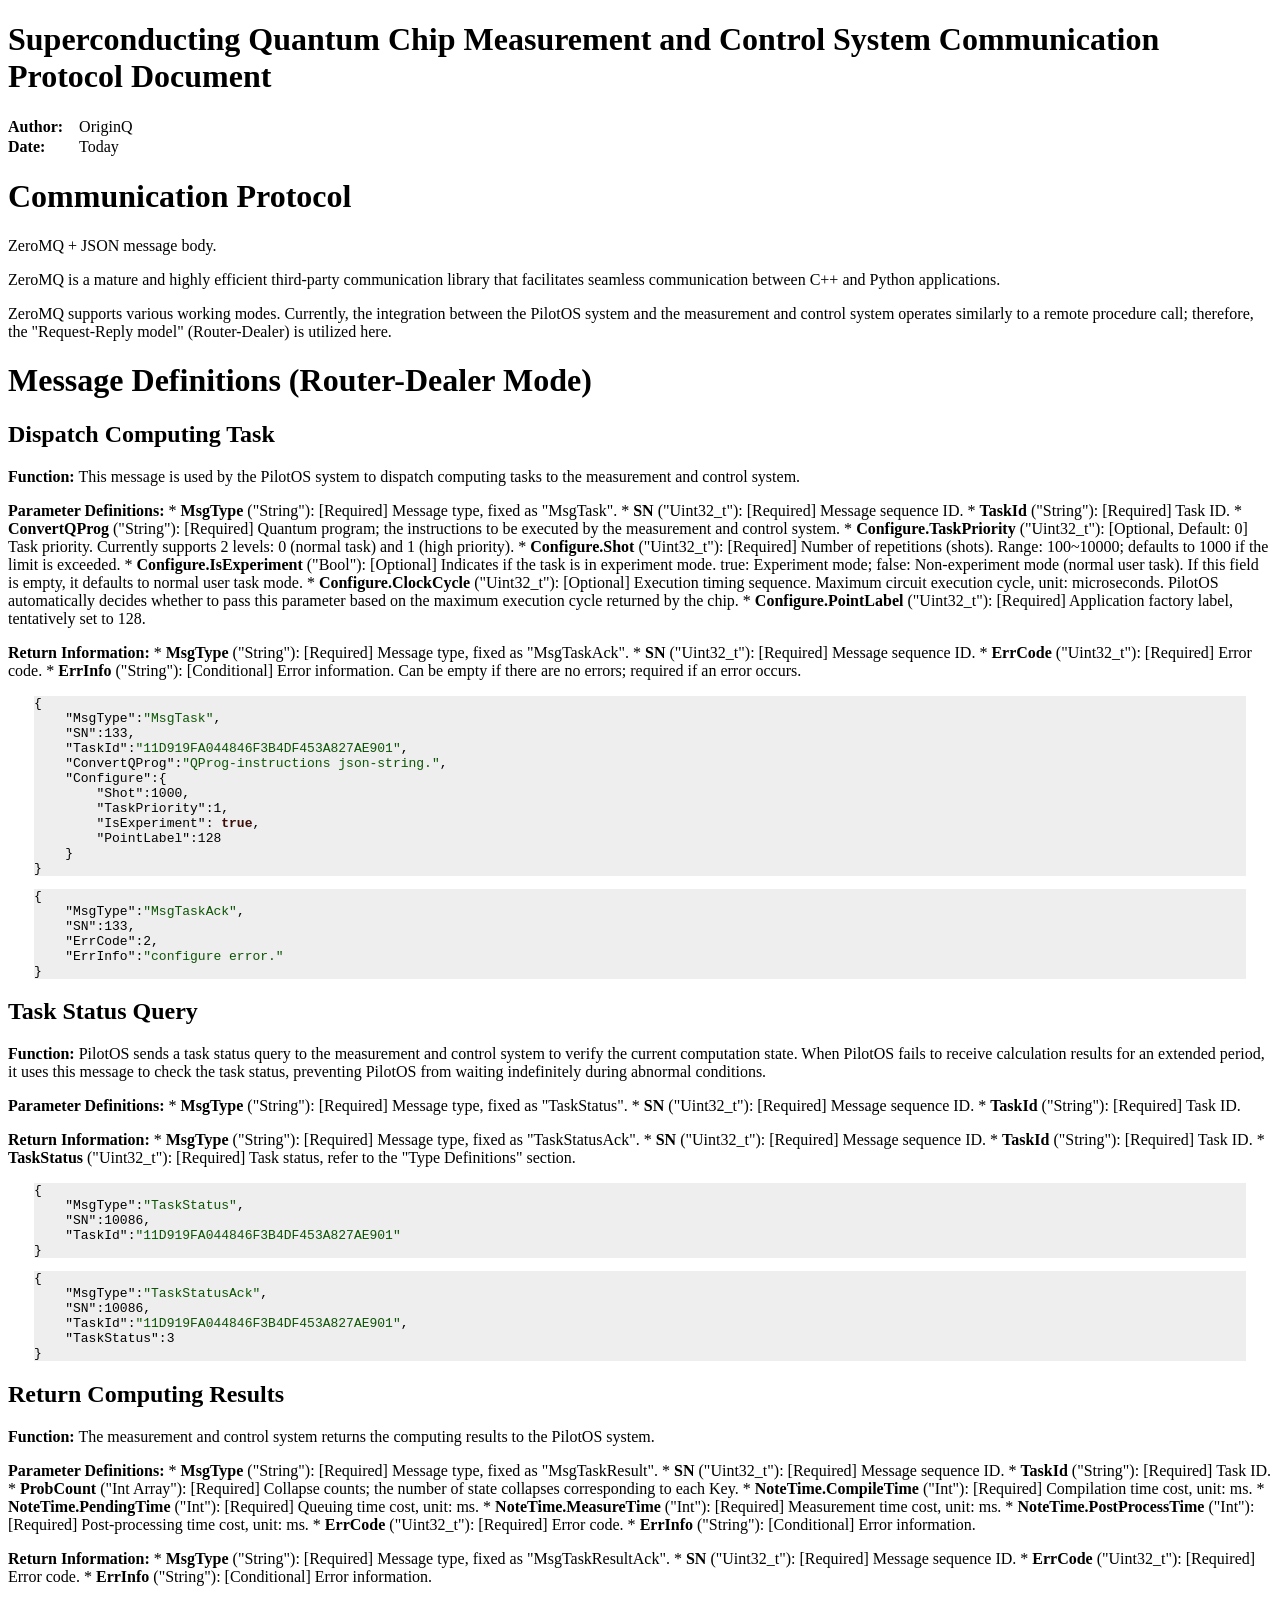
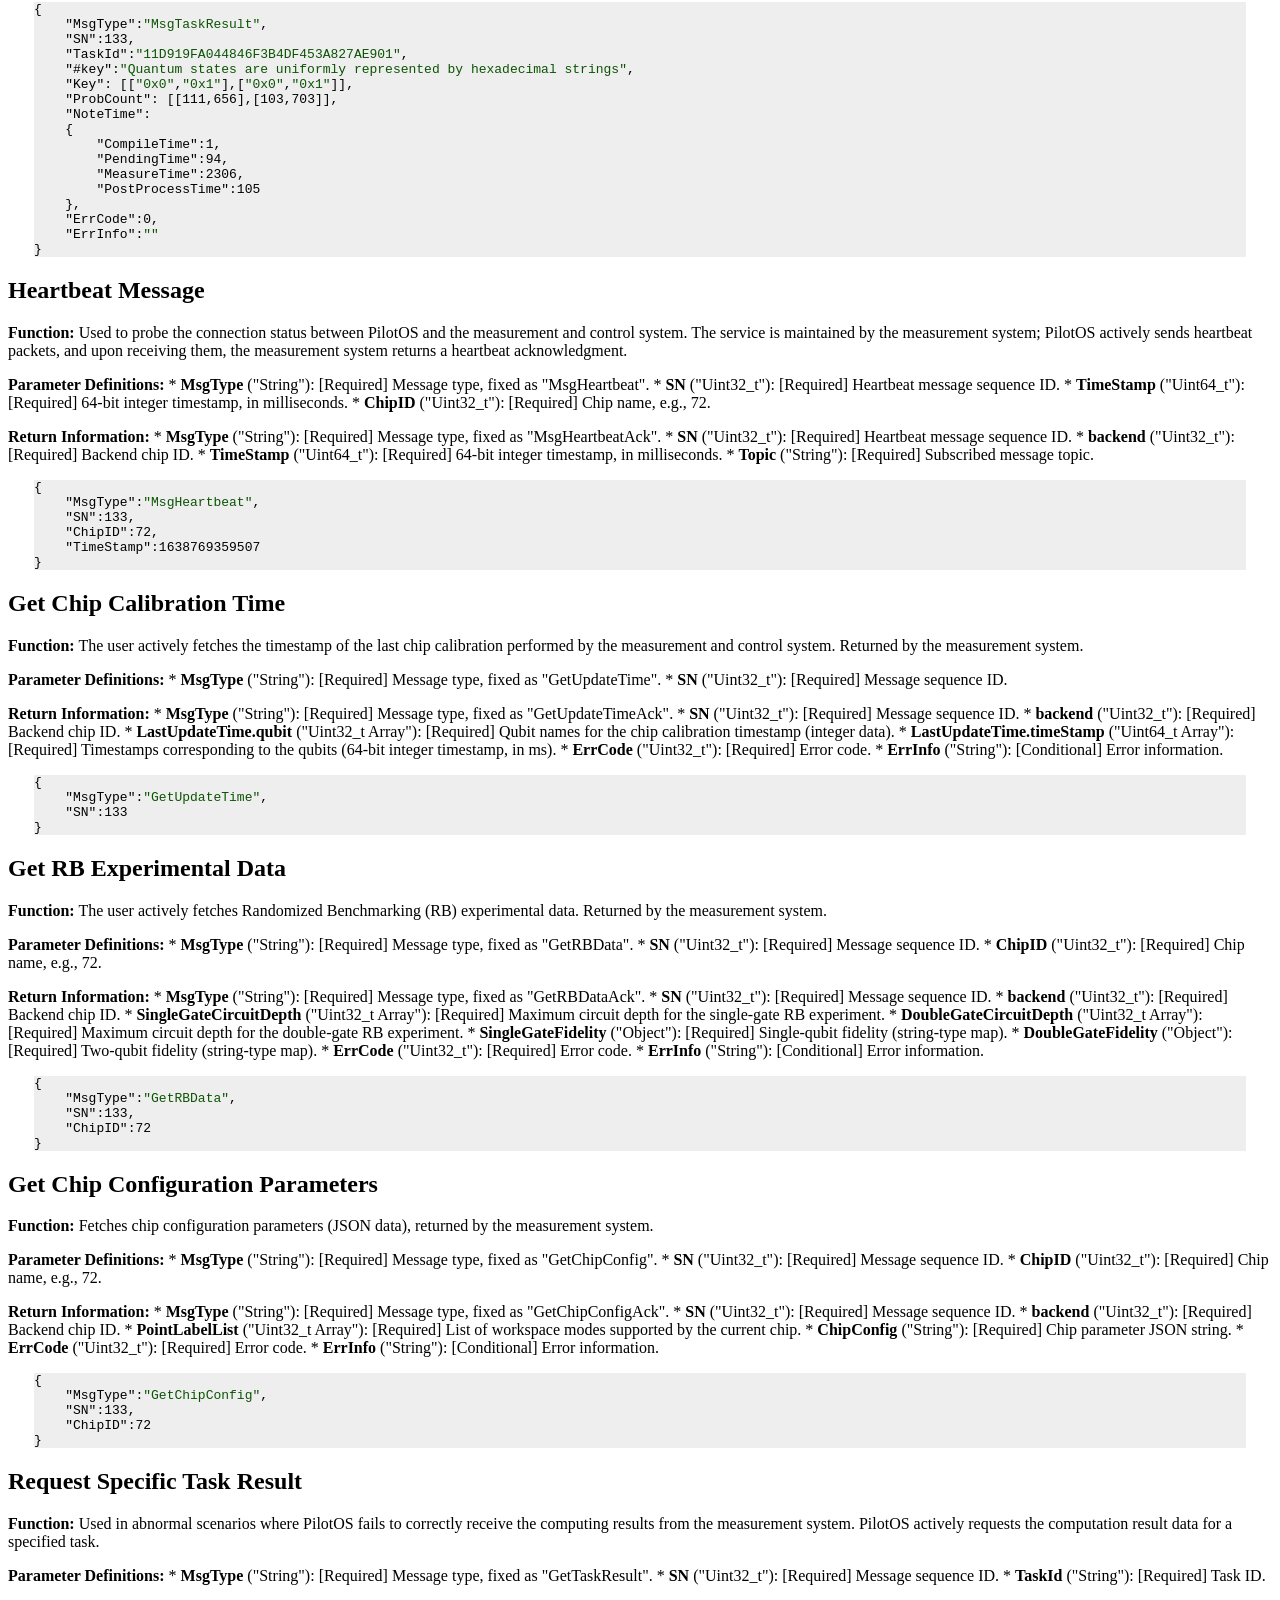
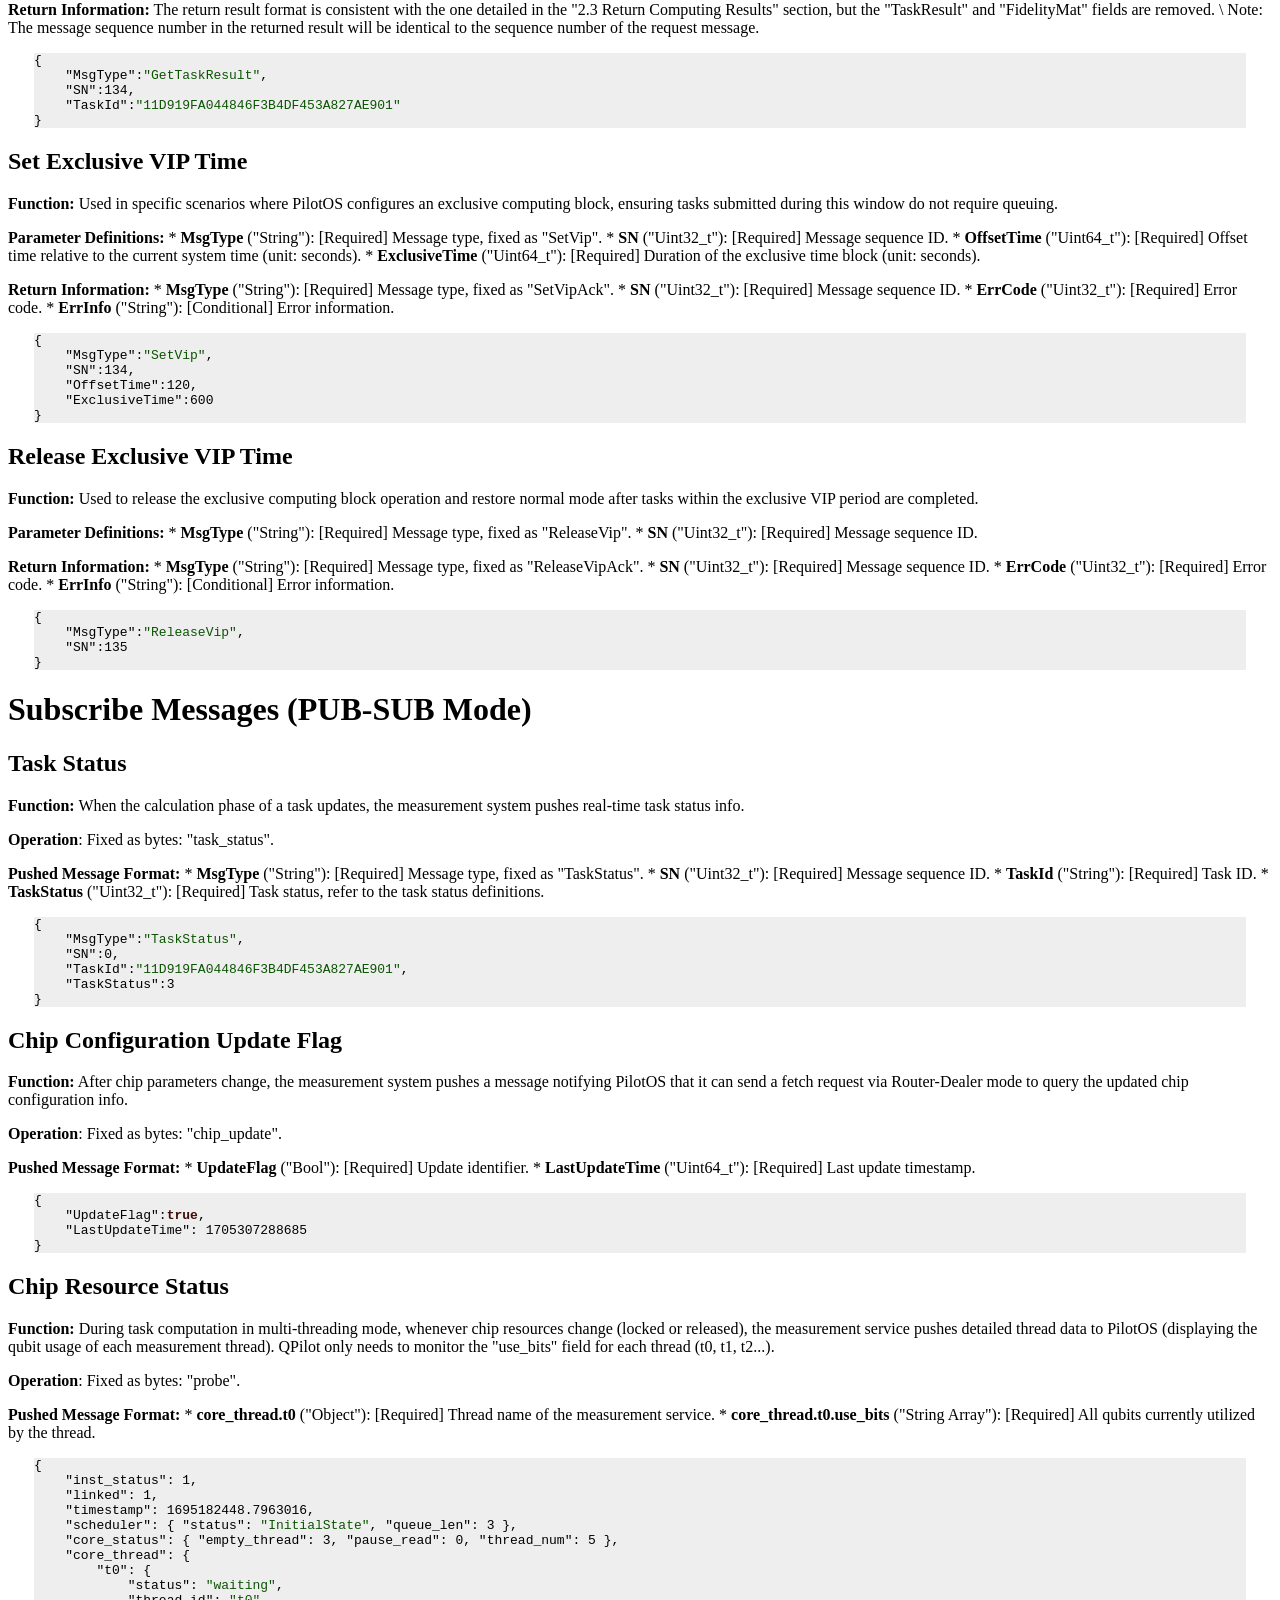
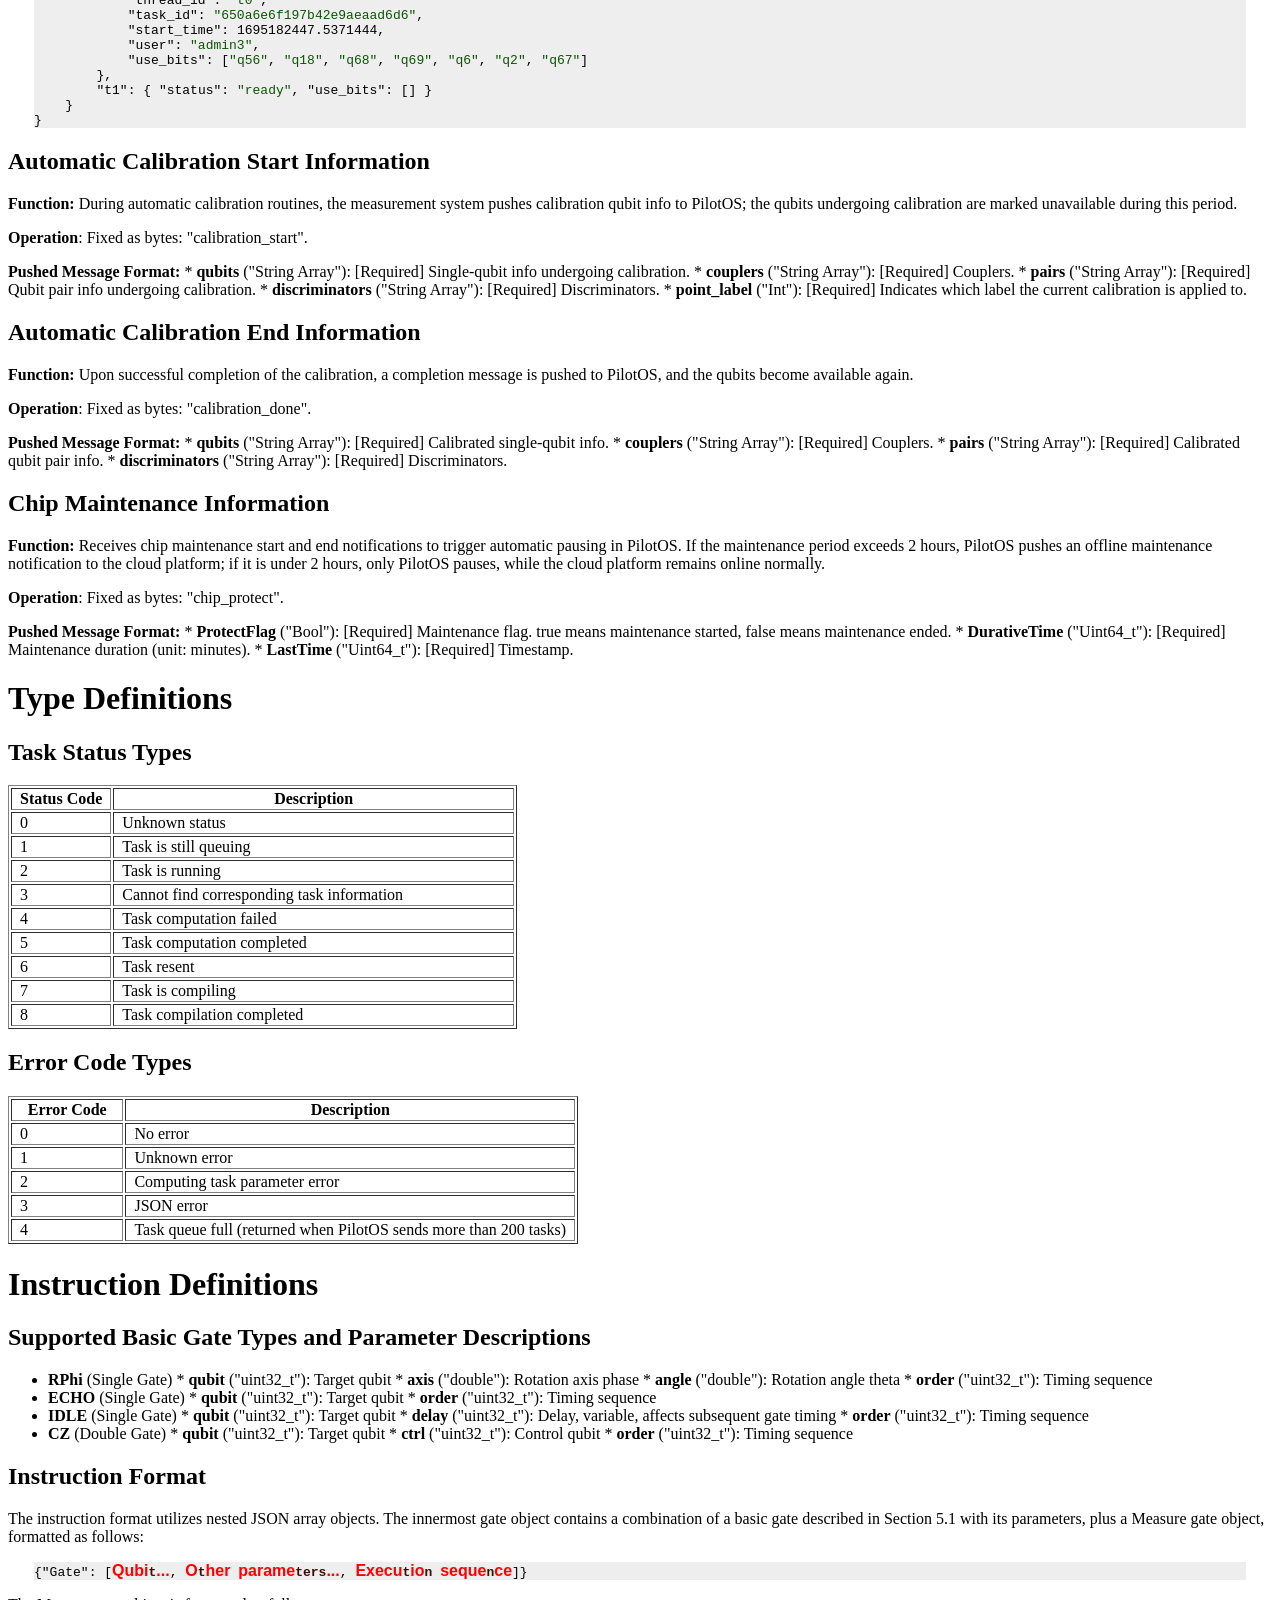
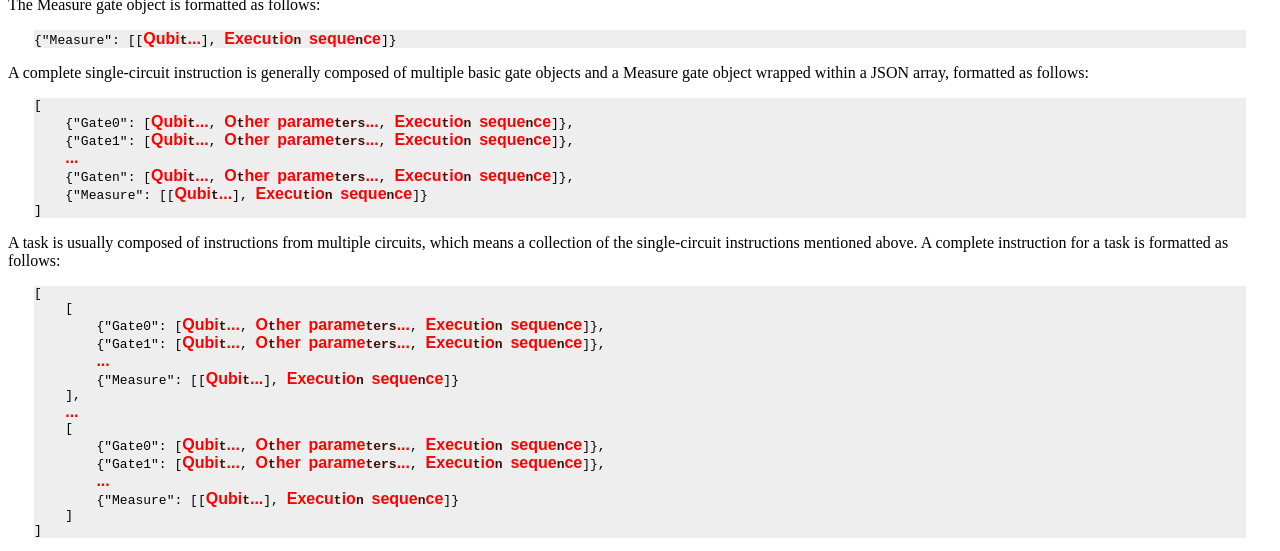
<file: QPilotos-Latest/QPilotos-V4.2/English_documents/Superconducting Measurement and Control System Communication Protocol Document/main.html>
<?xml version="1.0" encoding="utf-8"?>
<!DOCTYPE html PUBLIC "-//W3C//DTD XHTML 1.0 Transitional//EN" "http://www.w3.org/TR/xhtml1/DTD/xhtml1-transitional.dtd">
<html xmlns="http://www.w3.org/1999/xhtml" xml:lang="en" lang="en">
<head>
<meta http-equiv="Content-Type" content="text/html; charset=utf-8" />
<meta name="generator" content="Docutils 0.20.1: https://docutils.sourceforge.io/" />
<title>main.rst</title>
<style type="text/css">

/*
:Author: David Goodger (goodger@python.org)
:Id: $Id: html4css1.css 8954 2022-01-20 10:10:25Z milde $
:Copyright: This stylesheet has been placed in the public domain.

Default cascading style sheet for the HTML output of Docutils.

See https://docutils.sourceforge.io/docs/howto/html-stylesheets.html for how to
customize this style sheet.
*/

/* used to remove borders from tables and images */
.borderless, table.borderless td, table.borderless th {
  border: 0 }

table.borderless td, table.borderless th {
  /* Override padding for "table.docutils td" with "! important".
     The right padding separates the table cells. */
  padding: 0 0.5em 0 0 ! important }

.first {
  /* Override more specific margin styles with "! important". */
  margin-top: 0 ! important }

.last, .with-subtitle {
  margin-bottom: 0 ! important }

.hidden {
  display: none }

.subscript {
  vertical-align: sub;
  font-size: smaller }

.superscript {
  vertical-align: super;
  font-size: smaller }

a.toc-backref {
  text-decoration: none ;
  color: black }

blockquote.epigraph {
  margin: 2em 5em ; }

dl.docutils dd {
  margin-bottom: 0.5em }

object[type="image/svg+xml"], object[type="application/x-shockwave-flash"] {
  overflow: hidden;
}

/* Uncomment (and remove this text!) to get bold-faced definition list terms
dl.docutils dt {
  font-weight: bold }
*/

div.abstract {
  margin: 2em 5em }

div.abstract p.topic-title {
  font-weight: bold ;
  text-align: center }

div.admonition, div.attention, div.caution, div.danger, div.error,
div.hint, div.important, div.note, div.tip, div.warning {
  margin: 2em ;
  border: medium outset ;
  padding: 1em }

div.admonition p.admonition-title, div.hint p.admonition-title,
div.important p.admonition-title, div.note p.admonition-title,
div.tip p.admonition-title {
  font-weight: bold ;
  font-family: sans-serif }

div.attention p.admonition-title, div.caution p.admonition-title,
div.danger p.admonition-title, div.error p.admonition-title,
div.warning p.admonition-title, .code .error {
  color: red ;
  font-weight: bold ;
  font-family: sans-serif }

/* Uncomment (and remove this text!) to get reduced vertical space in
   compound paragraphs.
div.compound .compound-first, div.compound .compound-middle {
  margin-bottom: 0.5em }

div.compound .compound-last, div.compound .compound-middle {
  margin-top: 0.5em }
*/

div.dedication {
  margin: 2em 5em ;
  text-align: center ;
  font-style: italic }

div.dedication p.topic-title {
  font-weight: bold ;
  font-style: normal }

div.figure {
  margin-left: 2em ;
  margin-right: 2em }

div.footer, div.header {
  clear: both;
  font-size: smaller }

div.line-block {
  display: block ;
  margin-top: 1em ;
  margin-bottom: 1em }

div.line-block div.line-block {
  margin-top: 0 ;
  margin-bottom: 0 ;
  margin-left: 1.5em }

div.sidebar {
  margin: 0 0 0.5em 1em ;
  border: medium outset ;
  padding: 1em ;
  background-color: #ffffee ;
  width: 40% ;
  float: right ;
  clear: right }

div.sidebar p.rubric {
  font-family: sans-serif ;
  font-size: medium }

div.system-messages {
  margin: 5em }

div.system-messages h1 {
  color: red }

div.system-message {
  border: medium outset ;
  padding: 1em }

div.system-message p.system-message-title {
  color: red ;
  font-weight: bold }

div.topic {
  margin: 2em }

h1.section-subtitle, h2.section-subtitle, h3.section-subtitle,
h4.section-subtitle, h5.section-subtitle, h6.section-subtitle {
  margin-top: 0.4em }

h1.title {
  text-align: center }

h2.subtitle {
  text-align: center }

hr.docutils {
  width: 75% }

img.align-left, .figure.align-left, object.align-left, table.align-left {
  clear: left ;
  float: left ;
  margin-right: 1em }

img.align-right, .figure.align-right, object.align-right, table.align-right {
  clear: right ;
  float: right ;
  margin-left: 1em }

img.align-center, .figure.align-center, object.align-center {
  display: block;
  margin-left: auto;
  margin-right: auto;
}

table.align-center {
  margin-left: auto;
  margin-right: auto;
}

.align-left {
  text-align: left }

.align-center {
  clear: both ;
  text-align: center }

.align-right {
  text-align: right }

/* reset inner alignment in figures */
div.align-right {
  text-align: inherit }

/* div.align-center * { */
/*   text-align: left } */

.align-top    {
  vertical-align: top }

.align-middle {
  vertical-align: middle }

.align-bottom {
  vertical-align: bottom }

ol.simple, ul.simple {
  margin-bottom: 1em }

ol.arabic {
  list-style: decimal }

ol.loweralpha {
  list-style: lower-alpha }

ol.upperalpha {
  list-style: upper-alpha }

ol.lowerroman {
  list-style: lower-roman }

ol.upperroman {
  list-style: upper-roman }

p.attribution {
  text-align: right ;
  margin-left: 50% }

p.caption {
  font-style: italic }

p.credits {
  font-style: italic ;
  font-size: smaller }

p.label {
  white-space: nowrap }

p.rubric {
  font-weight: bold ;
  font-size: larger ;
  color: maroon ;
  text-align: center }

p.sidebar-title {
  font-family: sans-serif ;
  font-weight: bold ;
  font-size: larger }

p.sidebar-subtitle {
  font-family: sans-serif ;
  font-weight: bold }

p.topic-title {
  font-weight: bold }

pre.address {
  margin-bottom: 0 ;
  margin-top: 0 ;
  font: inherit }

pre.literal-block, pre.doctest-block, pre.math, pre.code {
  margin-left: 2em ;
  margin-right: 2em }

pre.code .ln { color: grey; } /* line numbers */
pre.code, code { background-color: #eeeeee }
pre.code .comment, code .comment { color: #5C6576 }
pre.code .keyword, code .keyword { color: #3B0D06; font-weight: bold }
pre.code .literal.string, code .literal.string { color: #0C5404 }
pre.code .name.builtin, code .name.builtin { color: #352B84 }
pre.code .deleted, code .deleted { background-color: #DEB0A1}
pre.code .inserted, code .inserted { background-color: #A3D289}

span.classifier {
  font-family: sans-serif ;
  font-style: oblique }

span.classifier-delimiter {
  font-family: sans-serif ;
  font-weight: bold }

span.interpreted {
  font-family: sans-serif }

span.option {
  white-space: nowrap }

span.pre {
  white-space: pre }

span.problematic {
  color: red }

span.section-subtitle {
  /* font-size relative to parent (h1..h6 element) */
  font-size: 80% }

table.citation {
  border-left: solid 1px gray;
  margin-left: 1px }

table.docinfo {
  margin: 2em 4em }

table.docutils {
  margin-top: 0.5em ;
  margin-bottom: 0.5em }

table.footnote {
  border-left: solid 1px black;
  margin-left: 1px }

table.docutils td, table.docutils th,
table.docinfo td, table.docinfo th {
  padding-left: 0.5em ;
  padding-right: 0.5em ;
  vertical-align: top }

table.docutils th.field-name, table.docinfo th.docinfo-name {
  font-weight: bold ;
  text-align: left ;
  white-space: nowrap ;
  padding-left: 0 }

/* "booktabs" style (no vertical lines) */
table.docutils.booktabs {
  border: 0px;
  border-top: 2px solid;
  border-bottom: 2px solid;
  border-collapse: collapse;
}
table.docutils.booktabs * {
  border: 0px;
}
table.docutils.booktabs th {
  border-bottom: thin solid;
  text-align: left;
}

h1 tt.docutils, h2 tt.docutils, h3 tt.docutils,
h4 tt.docutils, h5 tt.docutils, h6 tt.docutils {
  font-size: 100% }

ul.auto-toc {
  list-style-type: none }

</style>
</head>
<body>
<div class="document">


<div class="section" id="superconducting-quantum-chip-measurement-and-control-system-communication-protocol-document">
<h1>Superconducting Quantum Chip Measurement and Control System Communication Protocol Document</h1>
<table class="docutils field-list" frame="void" rules="none">
<col class="field-name" />
<col class="field-body" />
<tbody valign="top">
<tr class="field"><th class="field-name">Author:</th><td class="field-body">OriginQ</td>
</tr>
<tr class="field"><th class="field-name">Date:</th><td class="field-body">Today</td>
</tr>
</tbody>
</table>
</div>
<div class="section" id="communication-protocol">
<h1>Communication Protocol</h1>
<p>ZeroMQ + JSON message body.</p>
<p>ZeroMQ is a mature and highly efficient third-party communication library that facilitates seamless communication between C++ and Python applications.</p>
<p>ZeroMQ supports various working modes. Currently, the integration between the PilotOS system and the measurement and control system operates similarly to a remote procedure call; therefore, the &quot;Request-Reply model&quot; (Router-Dealer) is utilized here.</p>
</div>
<div class="section" id="message-definitions-router-dealer-mode">
<h1>Message Definitions (Router-Dealer Mode)</h1>
<div class="section" id="dispatch-computing-task">
<h2>Dispatch Computing Task</h2>
<p><strong>Function:</strong> This message is used by the PilotOS system to dispatch computing tasks to the measurement and control system.</p>
<p><strong>Parameter Definitions:</strong>
* <strong>MsgType</strong> (&quot;String&quot;): [Required] Message type, fixed as &quot;MsgTask&quot;.
* <strong>SN</strong> (&quot;Uint32_t&quot;): [Required] Message sequence ID.
* <strong>TaskId</strong> (&quot;String&quot;): [Required] Task ID.
* <strong>ConvertQProg</strong> (&quot;String&quot;): [Required] Quantum program; the instructions to be executed by the measurement and control system.
* <strong>Configure.TaskPriority</strong> (&quot;Uint32_t&quot;): [Optional, Default: 0] Task priority. Currently supports 2 levels: 0 (normal task) and 1 (high priority).
* <strong>Configure.Shot</strong> (&quot;Uint32_t&quot;): [Required] Number of repetitions (shots). Range: 100~10000; defaults to 1000 if the limit is exceeded.
* <strong>Configure.IsExperiment</strong> (&quot;Bool&quot;): [Optional] Indicates if the task is in experiment mode. true: Experiment mode; false: Non-experiment mode (normal user task). If this field is empty, it defaults to normal user task mode.
* <strong>Configure.ClockCycle</strong> (&quot;Uint32_t&quot;): [Optional] Execution timing sequence. Maximum circuit execution cycle, unit: microseconds. PilotOS automatically decides whether to pass this parameter based on the maximum execution cycle returned by the chip.
* <strong>Configure.PointLabel</strong> (&quot;Uint32_t&quot;): [Required] Application factory label, tentatively set to 128.</p>
<p><strong>Return Information:</strong>
* <strong>MsgType</strong> (&quot;String&quot;): [Required] Message type, fixed as &quot;MsgTaskAck&quot;.
* <strong>SN</strong> (&quot;Uint32_t&quot;): [Required] Message sequence ID.
* <strong>ErrCode</strong> (&quot;Uint32_t&quot;): [Required] Error code.
* <strong>ErrInfo</strong> (&quot;String&quot;): [Conditional] Error information. Can be empty if there are no errors; required if an error occurs.</p>
<pre class="code json literal-block">
<span class="punctuation">{</span><span class="whitespace">
    </span><span class="name tag">&quot;MsgType&quot;</span><span class="punctuation">:</span><span class="literal string double">&quot;MsgTask&quot;</span><span class="punctuation">,</span><span class="whitespace">
    </span><span class="name tag">&quot;SN&quot;</span><span class="punctuation">:</span><span class="literal number integer">133</span><span class="punctuation">,</span><span class="whitespace">
    </span><span class="name tag">&quot;TaskId&quot;</span><span class="punctuation">:</span><span class="literal string double">&quot;11D919FA044846F3B4DF453A827AE901&quot;</span><span class="punctuation">,</span><span class="whitespace">
    </span><span class="name tag">&quot;ConvertQProg&quot;</span><span class="punctuation">:</span><span class="literal string double">&quot;QProg-instructions json-string.&quot;</span><span class="punctuation">,</span><span class="whitespace">
    </span><span class="name tag">&quot;Configure&quot;</span><span class="punctuation">:{</span><span class="whitespace">
        </span><span class="name tag">&quot;Shot&quot;</span><span class="punctuation">:</span><span class="literal number integer">1000</span><span class="punctuation">,</span><span class="whitespace">
        </span><span class="name tag">&quot;TaskPriority&quot;</span><span class="punctuation">:</span><span class="literal number integer">1</span><span class="punctuation">,</span><span class="whitespace">
        </span><span class="name tag">&quot;IsExperiment&quot;</span><span class="punctuation">:</span><span class="whitespace"> </span><span class="keyword constant">true</span><span class="punctuation">,</span><span class="whitespace">
        </span><span class="name tag">&quot;PointLabel&quot;</span><span class="punctuation">:</span><span class="literal number integer">128</span><span class="whitespace">
    </span><span class="punctuation">}</span><span class="whitespace">
</span><span class="punctuation">}</span>
</pre>
<pre class="code json literal-block">
<span class="punctuation">{</span><span class="whitespace">
    </span><span class="name tag">&quot;MsgType&quot;</span><span class="punctuation">:</span><span class="literal string double">&quot;MsgTaskAck&quot;</span><span class="punctuation">,</span><span class="whitespace">
    </span><span class="name tag">&quot;SN&quot;</span><span class="punctuation">:</span><span class="literal number integer">133</span><span class="punctuation">,</span><span class="whitespace">
    </span><span class="name tag">&quot;ErrCode&quot;</span><span class="punctuation">:</span><span class="literal number integer">2</span><span class="punctuation">,</span><span class="whitespace">
    </span><span class="name tag">&quot;ErrInfo&quot;</span><span class="punctuation">:</span><span class="literal string double">&quot;configure error.&quot;</span><span class="whitespace">
</span><span class="punctuation">}</span>
</pre>
</div>
<div class="section" id="task-status-query">
<h2>Task Status Query</h2>
<p><strong>Function:</strong> PilotOS sends a task status query to the measurement and control system to verify the current computation state. When PilotOS fails to receive calculation results for an extended period, it uses this message to check the task status, preventing PilotOS from waiting indefinitely during abnormal conditions.</p>
<p><strong>Parameter Definitions:</strong>
* <strong>MsgType</strong> (&quot;String&quot;): [Required] Message type, fixed as &quot;TaskStatus&quot;.
* <strong>SN</strong> (&quot;Uint32_t&quot;): [Required] Message sequence ID.
* <strong>TaskId</strong> (&quot;String&quot;): [Required] Task ID.</p>
<p><strong>Return Information:</strong>
* <strong>MsgType</strong> (&quot;String&quot;): [Required] Message type, fixed as &quot;TaskStatusAck&quot;.
* <strong>SN</strong> (&quot;Uint32_t&quot;): [Required] Message sequence ID.
* <strong>TaskId</strong> (&quot;String&quot;): [Required] Task ID.
* <strong>TaskStatus</strong> (&quot;Uint32_t&quot;): [Required] Task status, refer to the &quot;Type Definitions&quot; section.</p>
<pre class="code json literal-block">
<span class="punctuation">{</span><span class="whitespace">
    </span><span class="name tag">&quot;MsgType&quot;</span><span class="punctuation">:</span><span class="literal string double">&quot;TaskStatus&quot;</span><span class="punctuation">,</span><span class="whitespace">
    </span><span class="name tag">&quot;SN&quot;</span><span class="punctuation">:</span><span class="literal number integer">10086</span><span class="punctuation">,</span><span class="whitespace">
    </span><span class="name tag">&quot;TaskId&quot;</span><span class="punctuation">:</span><span class="literal string double">&quot;11D919FA044846F3B4DF453A827AE901&quot;</span><span class="whitespace">
</span><span class="punctuation">}</span>
</pre>
<pre class="code json literal-block">
<span class="punctuation">{</span><span class="whitespace">
    </span><span class="name tag">&quot;MsgType&quot;</span><span class="punctuation">:</span><span class="literal string double">&quot;TaskStatusAck&quot;</span><span class="punctuation">,</span><span class="whitespace">
    </span><span class="name tag">&quot;SN&quot;</span><span class="punctuation">:</span><span class="literal number integer">10086</span><span class="punctuation">,</span><span class="whitespace">
    </span><span class="name tag">&quot;TaskId&quot;</span><span class="punctuation">:</span><span class="literal string double">&quot;11D919FA044846F3B4DF453A827AE901&quot;</span><span class="punctuation">,</span><span class="whitespace">
    </span><span class="name tag">&quot;TaskStatus&quot;</span><span class="punctuation">:</span><span class="literal number integer">3</span><span class="whitespace">
</span><span class="punctuation">}</span>
</pre>
</div>
<div class="section" id="return-computing-results">
<h2>Return Computing Results</h2>
<p><strong>Function:</strong> The measurement and control system returns the computing results to the PilotOS system.</p>
<p><strong>Parameter Definitions:</strong>
* <strong>MsgType</strong> (&quot;String&quot;): [Required] Message type, fixed as &quot;MsgTaskResult&quot;.
* <strong>SN</strong> (&quot;Uint32_t&quot;): [Required] Message sequence ID.
* <strong>TaskId</strong> (&quot;String&quot;): [Required] Task ID.
* <strong>ProbCount</strong> (&quot;Int Array&quot;): [Required] Collapse counts; the number of state collapses corresponding to each Key.
* <strong>NoteTime.CompileTime</strong> (&quot;Int&quot;): [Required] Compilation time cost, unit: ms.
* <strong>NoteTime.PendingTime</strong> (&quot;Int&quot;): [Required] Queuing time cost, unit: ms.
* <strong>NoteTime.MeasureTime</strong> (&quot;Int&quot;): [Required] Measurement time cost, unit: ms.
* <strong>NoteTime.PostProcessTime</strong> (&quot;Int&quot;): [Required] Post-processing time cost, unit: ms.
* <strong>ErrCode</strong> (&quot;Uint32_t&quot;): [Required] Error code.
* <strong>ErrInfo</strong> (&quot;String&quot;): [Conditional] Error information.</p>
<p><strong>Return Information:</strong>
* <strong>MsgType</strong> (&quot;String&quot;): [Required] Message type, fixed as &quot;MsgTaskResultAck&quot;.
* <strong>SN</strong> (&quot;Uint32_t&quot;): [Required] Message sequence ID.
* <strong>ErrCode</strong> (&quot;Uint32_t&quot;): [Required] Error code.
* <strong>ErrInfo</strong> (&quot;String&quot;): [Conditional] Error information.</p>
<pre class="code json literal-block">
<span class="punctuation">{</span><span class="whitespace">
    </span><span class="name tag">&quot;MsgType&quot;</span><span class="punctuation">:</span><span class="literal string double">&quot;MsgTaskResult&quot;</span><span class="punctuation">,</span><span class="whitespace">
    </span><span class="name tag">&quot;SN&quot;</span><span class="punctuation">:</span><span class="literal number integer">133</span><span class="punctuation">,</span><span class="whitespace">
    </span><span class="name tag">&quot;TaskId&quot;</span><span class="punctuation">:</span><span class="literal string double">&quot;11D919FA044846F3B4DF453A827AE901&quot;</span><span class="punctuation">,</span><span class="whitespace">
    </span><span class="name tag">&quot;#key&quot;</span><span class="punctuation">:</span><span class="literal string double">&quot;Quantum states are uniformly represented by hexadecimal strings&quot;</span><span class="punctuation">,</span><span class="whitespace">
    </span><span class="name tag">&quot;Key&quot;</span><span class="punctuation">:</span><span class="whitespace"> </span><span class="punctuation">[[</span><span class="literal string double">&quot;0x0&quot;</span><span class="punctuation">,</span><span class="literal string double">&quot;0x1&quot;</span><span class="punctuation">],[</span><span class="literal string double">&quot;0x0&quot;</span><span class="punctuation">,</span><span class="literal string double">&quot;0x1&quot;</span><span class="punctuation">]],</span><span class="whitespace">
    </span><span class="name tag">&quot;ProbCount&quot;</span><span class="punctuation">:</span><span class="whitespace"> </span><span class="punctuation">[[</span><span class="literal number integer">111</span><span class="punctuation">,</span><span class="literal number integer">656</span><span class="punctuation">],[</span><span class="literal number integer">103</span><span class="punctuation">,</span><span class="literal number integer">703</span><span class="punctuation">]],</span><span class="whitespace">
    </span><span class="name tag">&quot;NoteTime&quot;</span><span class="punctuation">:</span><span class="whitespace">
    </span><span class="punctuation">{</span><span class="whitespace">
        </span><span class="name tag">&quot;CompileTime&quot;</span><span class="punctuation">:</span><span class="literal number integer">1</span><span class="punctuation">,</span><span class="whitespace">
        </span><span class="name tag">&quot;PendingTime&quot;</span><span class="punctuation">:</span><span class="literal number integer">94</span><span class="punctuation">,</span><span class="whitespace">
        </span><span class="name tag">&quot;MeasureTime&quot;</span><span class="punctuation">:</span><span class="literal number integer">2306</span><span class="punctuation">,</span><span class="whitespace">
        </span><span class="name tag">&quot;PostProcessTime&quot;</span><span class="punctuation">:</span><span class="literal number integer">105</span><span class="whitespace">
    </span><span class="punctuation">},</span><span class="whitespace">
    </span><span class="name tag">&quot;ErrCode&quot;</span><span class="punctuation">:</span><span class="literal number integer">0</span><span class="punctuation">,</span><span class="whitespace">
    </span><span class="name tag">&quot;ErrInfo&quot;</span><span class="punctuation">:</span><span class="literal string double">&quot;&quot;</span><span class="whitespace">
</span><span class="punctuation">}</span>
</pre>
</div>
<div class="section" id="heartbeat-message">
<h2>Heartbeat Message</h2>
<p><strong>Function:</strong> Used to probe the connection status between PilotOS and the measurement and control system. The service is maintained by the measurement system; PilotOS actively sends heartbeat packets, and upon receiving them, the measurement system returns a heartbeat acknowledgment.</p>
<p><strong>Parameter Definitions:</strong>
* <strong>MsgType</strong> (&quot;String&quot;): [Required] Message type, fixed as &quot;MsgHeartbeat&quot;.
* <strong>SN</strong> (&quot;Uint32_t&quot;): [Required] Heartbeat message sequence ID.
* <strong>TimeStamp</strong> (&quot;Uint64_t&quot;): [Required] 64-bit integer timestamp, in milliseconds.
* <strong>ChipID</strong> (&quot;Uint32_t&quot;): [Required] Chip name, e.g., 72.</p>
<p><strong>Return Information:</strong>
* <strong>MsgType</strong> (&quot;String&quot;): [Required] Message type, fixed as &quot;MsgHeartbeatAck&quot;.
* <strong>SN</strong> (&quot;Uint32_t&quot;): [Required] Heartbeat message sequence ID.
* <strong>backend</strong> (&quot;Uint32_t&quot;): [Required] Backend chip ID.
* <strong>TimeStamp</strong> (&quot;Uint64_t&quot;): [Required] 64-bit integer timestamp, in milliseconds.
* <strong>Topic</strong> (&quot;String&quot;): [Required] Subscribed message topic.</p>
<pre class="code json literal-block">
<span class="punctuation">{</span><span class="whitespace">
    </span><span class="name tag">&quot;MsgType&quot;</span><span class="punctuation">:</span><span class="literal string double">&quot;MsgHeartbeat&quot;</span><span class="punctuation">,</span><span class="whitespace">
    </span><span class="name tag">&quot;SN&quot;</span><span class="punctuation">:</span><span class="literal number integer">133</span><span class="punctuation">,</span><span class="whitespace">
    </span><span class="name tag">&quot;ChipID&quot;</span><span class="punctuation">:</span><span class="literal number integer">72</span><span class="punctuation">,</span><span class="whitespace">
    </span><span class="name tag">&quot;TimeStamp&quot;</span><span class="punctuation">:</span><span class="literal number integer">1638769359507</span><span class="whitespace">
</span><span class="punctuation">}</span>
</pre>
</div>
<div class="section" id="get-chip-calibration-time">
<h2>Get Chip Calibration Time</h2>
<p><strong>Function:</strong> The user actively fetches the timestamp of the last chip calibration performed by the measurement and control system. Returned by the measurement system.</p>
<p><strong>Parameter Definitions:</strong>
* <strong>MsgType</strong> (&quot;String&quot;): [Required] Message type, fixed as &quot;GetUpdateTime&quot;.
* <strong>SN</strong> (&quot;Uint32_t&quot;): [Required] Message sequence ID.</p>
<p><strong>Return Information:</strong>
* <strong>MsgType</strong> (&quot;String&quot;): [Required] Message type, fixed as &quot;GetUpdateTimeAck&quot;.
* <strong>SN</strong> (&quot;Uint32_t&quot;): [Required] Message sequence ID.
* <strong>backend</strong> (&quot;Uint32_t&quot;): [Required] Backend chip ID.
* <strong>LastUpdateTime.qubit</strong> (&quot;Uint32_t Array&quot;): [Required] Qubit names for the chip calibration timestamp (integer data).
* <strong>LastUpdateTime.timeStamp</strong> (&quot;Uint64_t Array&quot;): [Required] Timestamps corresponding to the qubits (64-bit integer timestamp, in ms).
* <strong>ErrCode</strong> (&quot;Uint32_t&quot;): [Required] Error code.
* <strong>ErrInfo</strong> (&quot;String&quot;): [Conditional] Error information.</p>
<pre class="code json literal-block">
<span class="punctuation">{</span><span class="whitespace">
    </span><span class="name tag">&quot;MsgType&quot;</span><span class="punctuation">:</span><span class="literal string double">&quot;GetUpdateTime&quot;</span><span class="punctuation">,</span><span class="whitespace">
    </span><span class="name tag">&quot;SN&quot;</span><span class="punctuation">:</span><span class="literal number integer">133</span><span class="whitespace">
</span><span class="punctuation">}</span>
</pre>
</div>
<div class="section" id="get-rb-experimental-data">
<h2>Get RB Experimental Data</h2>
<p><strong>Function:</strong> The user actively fetches Randomized Benchmarking (RB) experimental data. Returned by the measurement system.</p>
<p><strong>Parameter Definitions:</strong>
* <strong>MsgType</strong> (&quot;String&quot;): [Required] Message type, fixed as &quot;GetRBData&quot;.
* <strong>SN</strong> (&quot;Uint32_t&quot;): [Required] Message sequence ID.
* <strong>ChipID</strong> (&quot;Uint32_t&quot;): [Required] Chip name, e.g., 72.</p>
<p><strong>Return Information:</strong>
* <strong>MsgType</strong> (&quot;String&quot;): [Required] Message type, fixed as &quot;GetRBDataAck&quot;.
* <strong>SN</strong> (&quot;Uint32_t&quot;): [Required] Message sequence ID.
* <strong>backend</strong> (&quot;Uint32_t&quot;): [Required] Backend chip ID.
* <strong>SingleGateCircuitDepth</strong> (&quot;Uint32_t Array&quot;): [Required] Maximum circuit depth for the single-gate RB experiment.
* <strong>DoubleGateCircuitDepth</strong> (&quot;Uint32_t Array&quot;): [Required] Maximum circuit depth for the double-gate RB experiment.
* <strong>SingleGateFidelity</strong> (&quot;Object&quot;): [Required] Single-qubit fidelity (string-type map).
* <strong>DoubleGateFidelity</strong> (&quot;Object&quot;): [Required] Two-qubit fidelity (string-type map).
* <strong>ErrCode</strong> (&quot;Uint32_t&quot;): [Required] Error code.
* <strong>ErrInfo</strong> (&quot;String&quot;): [Conditional] Error information.</p>
<pre class="code json literal-block">
<span class="punctuation">{</span><span class="whitespace">
    </span><span class="name tag">&quot;MsgType&quot;</span><span class="punctuation">:</span><span class="literal string double">&quot;GetRBData&quot;</span><span class="punctuation">,</span><span class="whitespace">
    </span><span class="name tag">&quot;SN&quot;</span><span class="punctuation">:</span><span class="literal number integer">133</span><span class="punctuation">,</span><span class="whitespace">
    </span><span class="name tag">&quot;ChipID&quot;</span><span class="punctuation">:</span><span class="literal number integer">72</span><span class="whitespace">
</span><span class="punctuation">}</span>
</pre>
</div>
<div class="section" id="get-chip-configuration-parameters">
<h2>Get Chip Configuration Parameters</h2>
<p><strong>Function:</strong> Fetches chip configuration parameters (JSON data), returned by the measurement system.</p>
<p><strong>Parameter Definitions:</strong>
* <strong>MsgType</strong> (&quot;String&quot;): [Required] Message type, fixed as &quot;GetChipConfig&quot;.
* <strong>SN</strong> (&quot;Uint32_t&quot;): [Required] Message sequence ID.
* <strong>ChipID</strong> (&quot;Uint32_t&quot;): [Required] Chip name, e.g., 72.</p>
<p><strong>Return Information:</strong>
* <strong>MsgType</strong> (&quot;String&quot;): [Required] Message type, fixed as &quot;GetChipConfigAck&quot;.
* <strong>SN</strong> (&quot;Uint32_t&quot;): [Required] Message sequence ID.
* <strong>backend</strong> (&quot;Uint32_t&quot;): [Required] Backend chip ID.
* <strong>PointLabelList</strong> (&quot;Uint32_t Array&quot;): [Required] List of workspace modes supported by the current chip.
* <strong>ChipConfig</strong> (&quot;String&quot;): [Required] Chip parameter JSON string.
* <strong>ErrCode</strong> (&quot;Uint32_t&quot;): [Required] Error code.
* <strong>ErrInfo</strong> (&quot;String&quot;): [Conditional] Error information.</p>
<pre class="code json literal-block">
<span class="punctuation">{</span><span class="whitespace">
    </span><span class="name tag">&quot;MsgType&quot;</span><span class="punctuation">:</span><span class="literal string double">&quot;GetChipConfig&quot;</span><span class="punctuation">,</span><span class="whitespace">
    </span><span class="name tag">&quot;SN&quot;</span><span class="punctuation">:</span><span class="literal number integer">133</span><span class="punctuation">,</span><span class="whitespace">
    </span><span class="name tag">&quot;ChipID&quot;</span><span class="punctuation">:</span><span class="literal number integer">72</span><span class="whitespace">
</span><span class="punctuation">}</span>
</pre>
</div>
<div class="section" id="request-specific-task-result">
<h2>Request Specific Task Result</h2>
<p><strong>Function:</strong> Used in abnormal scenarios where PilotOS fails to correctly receive the computing results from the measurement system. PilotOS actively requests the computation result data for a specified task.</p>
<p><strong>Parameter Definitions:</strong>
* <strong>MsgType</strong> (&quot;String&quot;): [Required] Message type, fixed as &quot;GetTaskResult&quot;.
* <strong>SN</strong> (&quot;Uint32_t&quot;): [Required] Message sequence ID.
* <strong>TaskId</strong> (&quot;String&quot;): [Required] Task ID.</p>
<p><strong>Return Information:</strong>
The return result format is consistent with the one detailed in the &quot;2.3 Return Computing Results&quot; section, but the &quot;TaskResult&quot; and &quot;FidelityMat&quot; fields are removed. \
Note: The message sequence number in the returned result will be identical to the sequence number of the request message.</p>
<pre class="code json literal-block">
<span class="punctuation">{</span><span class="whitespace">
    </span><span class="name tag">&quot;MsgType&quot;</span><span class="punctuation">:</span><span class="literal string double">&quot;GetTaskResult&quot;</span><span class="punctuation">,</span><span class="whitespace">
    </span><span class="name tag">&quot;SN&quot;</span><span class="punctuation">:</span><span class="literal number integer">134</span><span class="punctuation">,</span><span class="whitespace">
    </span><span class="name tag">&quot;TaskId&quot;</span><span class="punctuation">:</span><span class="literal string double">&quot;11D919FA044846F3B4DF453A827AE901&quot;</span><span class="whitespace">
</span><span class="punctuation">}</span>
</pre>
</div>
<div class="section" id="set-exclusive-vip-time">
<h2>Set Exclusive VIP Time</h2>
<p><strong>Function:</strong> Used in specific scenarios where PilotOS configures an exclusive computing block, ensuring tasks submitted during this window do not require queuing.</p>
<p><strong>Parameter Definitions:</strong>
* <strong>MsgType</strong> (&quot;String&quot;): [Required] Message type, fixed as &quot;SetVip&quot;.
* <strong>SN</strong> (&quot;Uint32_t&quot;): [Required] Message sequence ID.
* <strong>OffsetTime</strong> (&quot;Uint64_t&quot;): [Required] Offset time relative to the current system time (unit: seconds).
* <strong>ExclusiveTime</strong> (&quot;Uint64_t&quot;): [Required] Duration of the exclusive time block (unit: seconds).</p>
<p><strong>Return Information:</strong>
* <strong>MsgType</strong> (&quot;String&quot;): [Required] Message type, fixed as &quot;SetVipAck&quot;.
* <strong>SN</strong> (&quot;Uint32_t&quot;): [Required] Message sequence ID.
* <strong>ErrCode</strong> (&quot;Uint32_t&quot;): [Required] Error code.
* <strong>ErrInfo</strong> (&quot;String&quot;): [Conditional] Error information.</p>
<pre class="code json literal-block">
<span class="punctuation">{</span><span class="whitespace">
    </span><span class="name tag">&quot;MsgType&quot;</span><span class="punctuation">:</span><span class="literal string double">&quot;SetVip&quot;</span><span class="punctuation">,</span><span class="whitespace">
    </span><span class="name tag">&quot;SN&quot;</span><span class="punctuation">:</span><span class="literal number integer">134</span><span class="punctuation">,</span><span class="whitespace">
    </span><span class="name tag">&quot;OffsetTime&quot;</span><span class="punctuation">:</span><span class="literal number integer">120</span><span class="punctuation">,</span><span class="whitespace">
    </span><span class="name tag">&quot;ExclusiveTime&quot;</span><span class="punctuation">:</span><span class="literal number integer">600</span><span class="whitespace">
</span><span class="punctuation">}</span>
</pre>
</div>
<div class="section" id="release-exclusive-vip-time">
<h2>Release Exclusive VIP Time</h2>
<p><strong>Function:</strong> Used to release the exclusive computing block operation and restore normal mode after tasks within the exclusive VIP period are completed.</p>
<p><strong>Parameter Definitions:</strong>
* <strong>MsgType</strong> (&quot;String&quot;): [Required] Message type, fixed as &quot;ReleaseVip&quot;.
* <strong>SN</strong> (&quot;Uint32_t&quot;): [Required] Message sequence ID.</p>
<p><strong>Return Information:</strong>
* <strong>MsgType</strong> (&quot;String&quot;): [Required] Message type, fixed as &quot;ReleaseVipAck&quot;.
* <strong>SN</strong> (&quot;Uint32_t&quot;): [Required] Message sequence ID.
* <strong>ErrCode</strong> (&quot;Uint32_t&quot;): [Required] Error code.
* <strong>ErrInfo</strong> (&quot;String&quot;): [Conditional] Error information.</p>
<pre class="code json literal-block">
<span class="punctuation">{</span><span class="whitespace">
    </span><span class="name tag">&quot;MsgType&quot;</span><span class="punctuation">:</span><span class="literal string double">&quot;ReleaseVip&quot;</span><span class="punctuation">,</span><span class="whitespace">
    </span><span class="name tag">&quot;SN&quot;</span><span class="punctuation">:</span><span class="literal number integer">135</span><span class="whitespace">
</span><span class="punctuation">}</span>
</pre>
</div>
</div>
<div class="section" id="subscribe-messages-pub-sub-mode">
<h1>Subscribe Messages (PUB-SUB Mode)</h1>
<div class="section" id="task-status">
<h2>Task Status</h2>
<p><strong>Function:</strong> When the calculation phase of a task updates, the measurement system pushes real-time task status info.</p>
<p><strong>Operation</strong>: Fixed as bytes: &quot;task_status&quot;.</p>
<p><strong>Pushed Message Format:</strong>
* <strong>MsgType</strong> (&quot;String&quot;): [Required] Message type, fixed as &quot;TaskStatus&quot;.
* <strong>SN</strong> (&quot;Uint32_t&quot;): [Required] Message sequence ID.
* <strong>TaskId</strong> (&quot;String&quot;): [Required] Task ID.
* <strong>TaskStatus</strong> (&quot;Uint32_t&quot;): [Required] Task status, refer to the task status definitions.</p>
<pre class="code json literal-block">
<span class="punctuation">{</span><span class="whitespace">
    </span><span class="name tag">&quot;MsgType&quot;</span><span class="punctuation">:</span><span class="literal string double">&quot;TaskStatus&quot;</span><span class="punctuation">,</span><span class="whitespace">
    </span><span class="name tag">&quot;SN&quot;</span><span class="punctuation">:</span><span class="literal number integer">0</span><span class="punctuation">,</span><span class="whitespace">
    </span><span class="name tag">&quot;TaskId&quot;</span><span class="punctuation">:</span><span class="literal string double">&quot;11D919FA044846F3B4DF453A827AE901&quot;</span><span class="punctuation">,</span><span class="whitespace">
    </span><span class="name tag">&quot;TaskStatus&quot;</span><span class="punctuation">:</span><span class="literal number integer">3</span><span class="whitespace">
</span><span class="punctuation">}</span>
</pre>
</div>
<div class="section" id="chip-configuration-update-flag">
<h2>Chip Configuration Update Flag</h2>
<p><strong>Function:</strong> After chip parameters change, the measurement system pushes a message notifying PilotOS that it can send a fetch request via Router-Dealer mode to query the updated chip configuration info.</p>
<p><strong>Operation</strong>: Fixed as bytes: &quot;chip_update&quot;.</p>
<p><strong>Pushed Message Format:</strong>
* <strong>UpdateFlag</strong> (&quot;Bool&quot;): [Required] Update identifier.
* <strong>LastUpdateTime</strong> (&quot;Uint64_t&quot;): [Required] Last update timestamp.</p>
<pre class="code json literal-block">
<span class="punctuation">{</span><span class="whitespace">
    </span><span class="name tag">&quot;UpdateFlag&quot;</span><span class="punctuation">:</span><span class="keyword constant">true</span><span class="punctuation">,</span><span class="whitespace">
    </span><span class="name tag">&quot;LastUpdateTime&quot;</span><span class="punctuation">:</span><span class="whitespace"> </span><span class="literal number integer">1705307288685</span><span class="whitespace">
</span><span class="punctuation">}</span>
</pre>
</div>
<div class="section" id="chip-resource-status">
<h2>Chip Resource Status</h2>
<p><strong>Function:</strong> During task computation in multi-threading mode, whenever chip resources change (locked or released), the measurement service pushes detailed thread data to PilotOS (displaying the qubit usage of each measurement thread). QPilot only needs to monitor the &quot;use_bits&quot; field for each thread (t0, t1, t2...).</p>
<p><strong>Operation</strong>: Fixed as bytes: &quot;probe&quot;.</p>
<p><strong>Pushed Message Format:</strong>
* <strong>core_thread.t0</strong> (&quot;Object&quot;): [Required] Thread name of the measurement service.
* <strong>core_thread.t0.use_bits</strong> (&quot;String Array&quot;): [Required] All qubits currently utilized by the thread.</p>
<pre class="code json literal-block">
<span class="punctuation">{</span><span class="whitespace">
    </span><span class="name tag">&quot;inst_status&quot;</span><span class="punctuation">:</span><span class="whitespace"> </span><span class="literal number integer">1</span><span class="punctuation">,</span><span class="whitespace">
    </span><span class="name tag">&quot;linked&quot;</span><span class="punctuation">:</span><span class="whitespace"> </span><span class="literal number integer">1</span><span class="punctuation">,</span><span class="whitespace">
    </span><span class="name tag">&quot;timestamp&quot;</span><span class="punctuation">:</span><span class="whitespace"> </span><span class="literal number float">1695182448.7963016</span><span class="punctuation">,</span><span class="whitespace">
    </span><span class="name tag">&quot;scheduler&quot;</span><span class="punctuation">:</span><span class="whitespace"> </span><span class="punctuation">{</span><span class="whitespace"> </span><span class="name tag">&quot;status&quot;</span><span class="punctuation">:</span><span class="whitespace"> </span><span class="literal string double">&quot;InitialState&quot;</span><span class="punctuation">,</span><span class="whitespace"> </span><span class="name tag">&quot;queue_len&quot;</span><span class="punctuation">:</span><span class="whitespace"> </span><span class="literal number integer">3</span><span class="whitespace"> </span><span class="punctuation">},</span><span class="whitespace">
    </span><span class="name tag">&quot;core_status&quot;</span><span class="punctuation">:</span><span class="whitespace"> </span><span class="punctuation">{</span><span class="whitespace"> </span><span class="name tag">&quot;empty_thread&quot;</span><span class="punctuation">:</span><span class="whitespace"> </span><span class="literal number integer">3</span><span class="punctuation">,</span><span class="whitespace"> </span><span class="name tag">&quot;pause_read&quot;</span><span class="punctuation">:</span><span class="whitespace"> </span><span class="literal number integer">0</span><span class="punctuation">,</span><span class="whitespace"> </span><span class="name tag">&quot;thread_num&quot;</span><span class="punctuation">:</span><span class="whitespace"> </span><span class="literal number integer">5</span><span class="whitespace"> </span><span class="punctuation">},</span><span class="whitespace">
    </span><span class="name tag">&quot;core_thread&quot;</span><span class="punctuation">:</span><span class="whitespace"> </span><span class="punctuation">{</span><span class="whitespace">
        </span><span class="name tag">&quot;t0&quot;</span><span class="punctuation">:</span><span class="whitespace"> </span><span class="punctuation">{</span><span class="whitespace">
            </span><span class="name tag">&quot;status&quot;</span><span class="punctuation">:</span><span class="whitespace"> </span><span class="literal string double">&quot;waiting&quot;</span><span class="punctuation">,</span><span class="whitespace">
            </span><span class="name tag">&quot;thread_id&quot;</span><span class="punctuation">:</span><span class="whitespace"> </span><span class="literal string double">&quot;t0&quot;</span><span class="punctuation">,</span><span class="whitespace">
            </span><span class="name tag">&quot;task_id&quot;</span><span class="punctuation">:</span><span class="whitespace"> </span><span class="literal string double">&quot;650a6e6f197b42e9aeaad6d6&quot;</span><span class="punctuation">,</span><span class="whitespace">
            </span><span class="name tag">&quot;start_time&quot;</span><span class="punctuation">:</span><span class="whitespace"> </span><span class="literal number float">1695182447.5371444</span><span class="punctuation">,</span><span class="whitespace">
            </span><span class="name tag">&quot;user&quot;</span><span class="punctuation">:</span><span class="whitespace"> </span><span class="literal string double">&quot;admin3&quot;</span><span class="punctuation">,</span><span class="whitespace">
            </span><span class="name tag">&quot;use_bits&quot;</span><span class="punctuation">:</span><span class="whitespace"> </span><span class="punctuation">[</span><span class="literal string double">&quot;q56&quot;</span><span class="punctuation">,</span><span class="whitespace"> </span><span class="literal string double">&quot;q18&quot;</span><span class="punctuation">,</span><span class="whitespace"> </span><span class="literal string double">&quot;q68&quot;</span><span class="punctuation">,</span><span class="whitespace"> </span><span class="literal string double">&quot;q69&quot;</span><span class="punctuation">,</span><span class="whitespace"> </span><span class="literal string double">&quot;q6&quot;</span><span class="punctuation">,</span><span class="whitespace"> </span><span class="literal string double">&quot;q2&quot;</span><span class="punctuation">,</span><span class="whitespace"> </span><span class="literal string double">&quot;q67&quot;</span><span class="punctuation">]</span><span class="whitespace">
        </span><span class="punctuation">},</span><span class="whitespace">
        </span><span class="name tag">&quot;t1&quot;</span><span class="punctuation">:</span><span class="whitespace"> </span><span class="punctuation">{</span><span class="whitespace"> </span><span class="name tag">&quot;status&quot;</span><span class="punctuation">:</span><span class="whitespace"> </span><span class="literal string double">&quot;ready&quot;</span><span class="punctuation">,</span><span class="whitespace"> </span><span class="name tag">&quot;use_bits&quot;</span><span class="punctuation">:</span><span class="whitespace"> </span><span class="punctuation">[]</span><span class="whitespace"> </span><span class="punctuation">}</span><span class="whitespace">
    </span><span class="punctuation">}</span><span class="whitespace">
</span><span class="punctuation">}</span>
</pre>
</div>
<div class="section" id="automatic-calibration-start-information">
<h2>Automatic Calibration Start Information</h2>
<p><strong>Function:</strong> During automatic calibration routines, the measurement system pushes calibration qubit info to PilotOS; the qubits undergoing calibration are marked unavailable during this period.</p>
<p><strong>Operation</strong>: Fixed as bytes: &quot;calibration_start&quot;.</p>
<p><strong>Pushed Message Format:</strong>
* <strong>qubits</strong> (&quot;String Array&quot;): [Required] Single-qubit info undergoing calibration.
* <strong>couplers</strong> (&quot;String Array&quot;): [Required] Couplers.
* <strong>pairs</strong> (&quot;String Array&quot;): [Required] Qubit pair info undergoing calibration.
* <strong>discriminators</strong> (&quot;String Array&quot;): [Required] Discriminators.
* <strong>point_label</strong> (&quot;Int&quot;): [Required] Indicates which label the current calibration is applied to.</p>
</div>
<div class="section" id="automatic-calibration-end-information">
<h2>Automatic Calibration End Information</h2>
<p><strong>Function:</strong> Upon successful completion of the calibration, a completion message is pushed to PilotOS, and the qubits become available again.</p>
<p><strong>Operation</strong>: Fixed as bytes: &quot;calibration_done&quot;.</p>
<p><strong>Pushed Message Format:</strong>
* <strong>qubits</strong> (&quot;String Array&quot;): [Required] Calibrated single-qubit info.
* <strong>couplers</strong> (&quot;String Array&quot;): [Required] Couplers.
* <strong>pairs</strong> (&quot;String Array&quot;): [Required] Calibrated qubit pair info.
* <strong>discriminators</strong> (&quot;String Array&quot;): [Required] Discriminators.</p>
</div>
<div class="section" id="chip-maintenance-information">
<h2>Chip Maintenance Information</h2>
<p><strong>Function:</strong> Receives chip maintenance start and end notifications to trigger automatic pausing in PilotOS. If the maintenance period exceeds 2 hours, PilotOS pushes an offline maintenance notification to the cloud platform; if it is under 2 hours, only PilotOS pauses, while the cloud platform remains online normally.</p>
<p><strong>Operation</strong>: Fixed as bytes: &quot;chip_protect&quot;.</p>
<p><strong>Pushed Message Format:</strong>
* <strong>ProtectFlag</strong> (&quot;Bool&quot;): [Required] Maintenance flag. true means maintenance started, false means maintenance ended.
* <strong>DurativeTime</strong> (&quot;Uint64_t&quot;): [Required] Maintenance duration (unit: minutes).
* <strong>LastTime</strong> (&quot;Uint64_t&quot;): [Required] Timestamp.</p>
</div>
</div>
<div class="section" id="type-definitions">
<h1>Type Definitions</h1>
<div class="section" id="task-status-types">
<h2>Task Status Types</h2>
<table border="1" class="docutils">
<colgroup>
<col width="20%" />
<col width="80%" />
</colgroup>
<thead valign="bottom">
<tr><th class="head"><strong>Status Code</strong></th>
<th class="head"><strong>Description</strong></th>
</tr>
</thead>
<tbody valign="top">
<tr><td>0</td>
<td>Unknown status</td>
</tr>
<tr><td>1</td>
<td>Task is still queuing</td>
</tr>
<tr><td>2</td>
<td>Task is running</td>
</tr>
<tr><td>3</td>
<td>Cannot find corresponding task information</td>
</tr>
<tr><td>4</td>
<td>Task computation failed</td>
</tr>
<tr><td>5</td>
<td>Task computation completed</td>
</tr>
<tr><td>6</td>
<td>Task resent</td>
</tr>
<tr><td>7</td>
<td>Task is compiling</td>
</tr>
<tr><td>8</td>
<td>Task compilation completed</td>
</tr>
</tbody>
</table>
</div>
<div class="section" id="error-code-types">
<h2>Error Code Types</h2>
<table border="1" class="docutils">
<colgroup>
<col width="20%" />
<col width="80%" />
</colgroup>
<thead valign="bottom">
<tr><th class="head"><strong>Error Code</strong></th>
<th class="head"><strong>Description</strong></th>
</tr>
</thead>
<tbody valign="top">
<tr><td>0</td>
<td>No error</td>
</tr>
<tr><td>1</td>
<td>Unknown error</td>
</tr>
<tr><td>2</td>
<td>Computing task parameter error</td>
</tr>
<tr><td>3</td>
<td>JSON error</td>
</tr>
<tr><td>4</td>
<td>Task queue full (returned when PilotOS sends more than 200 tasks)</td>
</tr>
</tbody>
</table>
</div>
</div>
<div class="section" id="instruction-definitions">
<h1>Instruction Definitions</h1>
<div class="section" id="supported-basic-gate-types-and-parameter-descriptions">
<h2>Supported Basic Gate Types and Parameter Descriptions</h2>
<ul class="simple">
<li><strong>RPhi</strong> (Single Gate)
* <strong>qubit</strong> (&quot;uint32_t&quot;): Target qubit
* <strong>axis</strong> (&quot;double&quot;): Rotation axis phase
* <strong>angle</strong> (&quot;double&quot;): Rotation angle theta
* <strong>order</strong> (&quot;uint32_t&quot;): Timing sequence</li>
<li><strong>ECHO</strong> (Single Gate)
* <strong>qubit</strong> (&quot;uint32_t&quot;): Target qubit
* <strong>order</strong> (&quot;uint32_t&quot;): Timing sequence</li>
<li><strong>IDLE</strong> (Single Gate)
* <strong>qubit</strong> (&quot;uint32_t&quot;): Target qubit
* <strong>delay</strong> (&quot;uint32_t&quot;): Delay, variable, affects subsequent gate timing
* <strong>order</strong> (&quot;uint32_t&quot;): Timing sequence</li>
<li><strong>CZ</strong> (Double Gate)
* <strong>qubit</strong> (&quot;uint32_t&quot;): Target qubit
* <strong>ctrl</strong> (&quot;uint32_t&quot;): Control qubit
* <strong>order</strong> (&quot;uint32_t&quot;): Timing sequence</li>
</ul>
</div>
<div class="section" id="instruction-format">
<h2>Instruction Format</h2>
<p>The instruction format utilizes nested JSON array objects. The innermost gate object contains a combination of a basic gate described in Section 5.1 with its parameters, plus a Measure gate object, formatted as follows:</p>
<pre class="code json literal-block">
<span class="punctuation">{</span><span class="name tag">&quot;Gate&quot;</span><span class="punctuation">:</span><span class="whitespace"> </span><span class="punctuation">[</span><span class="error">Qubi</span><span class="keyword constant">t</span><span class="error">...</span><span class="punctuation">,</span><span class="whitespace"> </span><span class="error">O</span><span class="keyword constant">t</span><span class="error">her</span><span class="whitespace"> </span><span class="error">parame</span><span class="keyword constant">ters</span><span class="error">...</span><span class="punctuation">,</span><span class="whitespace"> </span><span class="error">Execu</span><span class="keyword constant">t</span><span class="error">io</span><span class="keyword constant">n</span><span class="whitespace"> </span><span class="error">seque</span><span class="keyword constant">n</span><span class="error">ce</span><span class="punctuation">]}</span>
</pre>
<p>The Measure gate object is formatted as follows:</p>
<pre class="code json literal-block">
<span class="punctuation">{</span><span class="name tag">&quot;Measure&quot;</span><span class="punctuation">:</span><span class="whitespace"> </span><span class="punctuation">[[</span><span class="error">Qubi</span><span class="keyword constant">t</span><span class="error">...</span><span class="punctuation">],</span><span class="whitespace"> </span><span class="error">Execu</span><span class="keyword constant">t</span><span class="error">io</span><span class="keyword constant">n</span><span class="whitespace"> </span><span class="error">seque</span><span class="keyword constant">n</span><span class="error">ce</span><span class="punctuation">]}</span>
</pre>
<p>A complete single-circuit instruction is generally composed of multiple basic gate objects and a Measure gate object wrapped within a JSON array, formatted as follows:</p>
<pre class="code json literal-block">
<span class="punctuation">[</span><span class="whitespace">
    </span><span class="punctuation">{</span><span class="name tag">&quot;Gate0&quot;</span><span class="punctuation">:</span><span class="whitespace"> </span><span class="punctuation">[</span><span class="error">Qubi</span><span class="keyword constant">t</span><span class="error">...</span><span class="punctuation">,</span><span class="whitespace"> </span><span class="error">O</span><span class="keyword constant">t</span><span class="error">her</span><span class="whitespace"> </span><span class="error">parame</span><span class="keyword constant">ters</span><span class="error">...</span><span class="punctuation">,</span><span class="whitespace"> </span><span class="error">Execu</span><span class="keyword constant">t</span><span class="error">io</span><span class="keyword constant">n</span><span class="whitespace"> </span><span class="error">seque</span><span class="keyword constant">n</span><span class="error">ce</span><span class="punctuation">]},</span><span class="whitespace">
    </span><span class="punctuation">{</span><span class="name tag">&quot;Gate1&quot;</span><span class="punctuation">:</span><span class="whitespace"> </span><span class="punctuation">[</span><span class="error">Qubi</span><span class="keyword constant">t</span><span class="error">...</span><span class="punctuation">,</span><span class="whitespace"> </span><span class="error">O</span><span class="keyword constant">t</span><span class="error">her</span><span class="whitespace"> </span><span class="error">parame</span><span class="keyword constant">ters</span><span class="error">...</span><span class="punctuation">,</span><span class="whitespace"> </span><span class="error">Execu</span><span class="keyword constant">t</span><span class="error">io</span><span class="keyword constant">n</span><span class="whitespace"> </span><span class="error">seque</span><span class="keyword constant">n</span><span class="error">ce</span><span class="punctuation">]},</span><span class="whitespace">
    </span><span class="error">...</span><span class="whitespace">
    </span><span class="punctuation">{</span><span class="name tag">&quot;Gaten&quot;</span><span class="punctuation">:</span><span class="whitespace"> </span><span class="punctuation">[</span><span class="error">Qubi</span><span class="keyword constant">t</span><span class="error">...</span><span class="punctuation">,</span><span class="whitespace"> </span><span class="error">O</span><span class="keyword constant">t</span><span class="error">her</span><span class="whitespace"> </span><span class="error">parame</span><span class="keyword constant">ters</span><span class="error">...</span><span class="punctuation">,</span><span class="whitespace"> </span><span class="error">Execu</span><span class="keyword constant">t</span><span class="error">io</span><span class="keyword constant">n</span><span class="whitespace"> </span><span class="error">seque</span><span class="keyword constant">n</span><span class="error">ce</span><span class="punctuation">]},</span><span class="whitespace">
    </span><span class="punctuation">{</span><span class="name tag">&quot;Measure&quot;</span><span class="punctuation">:</span><span class="whitespace"> </span><span class="punctuation">[[</span><span class="error">Qubi</span><span class="keyword constant">t</span><span class="error">...</span><span class="punctuation">],</span><span class="whitespace"> </span><span class="error">Execu</span><span class="keyword constant">t</span><span class="error">io</span><span class="keyword constant">n</span><span class="whitespace"> </span><span class="error">seque</span><span class="keyword constant">n</span><span class="error">ce</span><span class="punctuation">]}</span><span class="whitespace">
</span><span class="punctuation">]</span>
</pre>
<p>A task is usually composed of instructions from multiple circuits, which means a collection of the single-circuit instructions mentioned above. A complete instruction for a task is formatted as follows:</p>
<pre class="code json literal-block">
<span class="punctuation">[</span><span class="whitespace">
    </span><span class="punctuation">[</span><span class="whitespace">
        </span><span class="punctuation">{</span><span class="name tag">&quot;Gate0&quot;</span><span class="punctuation">:</span><span class="whitespace"> </span><span class="punctuation">[</span><span class="error">Qubi</span><span class="keyword constant">t</span><span class="error">...</span><span class="punctuation">,</span><span class="whitespace"> </span><span class="error">O</span><span class="keyword constant">t</span><span class="error">her</span><span class="whitespace"> </span><span class="error">parame</span><span class="keyword constant">ters</span><span class="error">...</span><span class="punctuation">,</span><span class="whitespace"> </span><span class="error">Execu</span><span class="keyword constant">t</span><span class="error">io</span><span class="keyword constant">n</span><span class="whitespace"> </span><span class="error">seque</span><span class="keyword constant">n</span><span class="error">ce</span><span class="punctuation">]},</span><span class="whitespace">
        </span><span class="punctuation">{</span><span class="name tag">&quot;Gate1&quot;</span><span class="punctuation">:</span><span class="whitespace"> </span><span class="punctuation">[</span><span class="error">Qubi</span><span class="keyword constant">t</span><span class="error">...</span><span class="punctuation">,</span><span class="whitespace"> </span><span class="error">O</span><span class="keyword constant">t</span><span class="error">her</span><span class="whitespace"> </span><span class="error">parame</span><span class="keyword constant">ters</span><span class="error">...</span><span class="punctuation">,</span><span class="whitespace"> </span><span class="error">Execu</span><span class="keyword constant">t</span><span class="error">io</span><span class="keyword constant">n</span><span class="whitespace"> </span><span class="error">seque</span><span class="keyword constant">n</span><span class="error">ce</span><span class="punctuation">]},</span><span class="whitespace">
        </span><span class="error">...</span><span class="whitespace">
        </span><span class="punctuation">{</span><span class="name tag">&quot;Measure&quot;</span><span class="punctuation">:</span><span class="whitespace"> </span><span class="punctuation">[[</span><span class="error">Qubi</span><span class="keyword constant">t</span><span class="error">...</span><span class="punctuation">],</span><span class="whitespace"> </span><span class="error">Execu</span><span class="keyword constant">t</span><span class="error">io</span><span class="keyword constant">n</span><span class="whitespace"> </span><span class="error">seque</span><span class="keyword constant">n</span><span class="error">ce</span><span class="punctuation">]}</span><span class="whitespace">
    </span><span class="punctuation">],</span><span class="whitespace">
    </span><span class="error">...</span><span class="whitespace">
    </span><span class="punctuation">[</span><span class="whitespace">
        </span><span class="punctuation">{</span><span class="name tag">&quot;Gate0&quot;</span><span class="punctuation">:</span><span class="whitespace"> </span><span class="punctuation">[</span><span class="error">Qubi</span><span class="keyword constant">t</span><span class="error">...</span><span class="punctuation">,</span><span class="whitespace"> </span><span class="error">O</span><span class="keyword constant">t</span><span class="error">her</span><span class="whitespace"> </span><span class="error">parame</span><span class="keyword constant">ters</span><span class="error">...</span><span class="punctuation">,</span><span class="whitespace"> </span><span class="error">Execu</span><span class="keyword constant">t</span><span class="error">io</span><span class="keyword constant">n</span><span class="whitespace"> </span><span class="error">seque</span><span class="keyword constant">n</span><span class="error">ce</span><span class="punctuation">]},</span><span class="whitespace">
        </span><span class="punctuation">{</span><span class="name tag">&quot;Gate1&quot;</span><span class="punctuation">:</span><span class="whitespace"> </span><span class="punctuation">[</span><span class="error">Qubi</span><span class="keyword constant">t</span><span class="error">...</span><span class="punctuation">,</span><span class="whitespace"> </span><span class="error">O</span><span class="keyword constant">t</span><span class="error">her</span><span class="whitespace"> </span><span class="error">parame</span><span class="keyword constant">ters</span><span class="error">...</span><span class="punctuation">,</span><span class="whitespace"> </span><span class="error">Execu</span><span class="keyword constant">t</span><span class="error">io</span><span class="keyword constant">n</span><span class="whitespace"> </span><span class="error">seque</span><span class="keyword constant">n</span><span class="error">ce</span><span class="punctuation">]},</span><span class="whitespace">
        </span><span class="error">...</span><span class="whitespace">
        </span><span class="punctuation">{</span><span class="name tag">&quot;Measure&quot;</span><span class="punctuation">:</span><span class="whitespace"> </span><span class="punctuation">[[</span><span class="error">Qubi</span><span class="keyword constant">t</span><span class="error">...</span><span class="punctuation">],</span><span class="whitespace"> </span><span class="error">Execu</span><span class="keyword constant">t</span><span class="error">io</span><span class="keyword constant">n</span><span class="whitespace"> </span><span class="error">seque</span><span class="keyword constant">n</span><span class="error">ce</span><span class="punctuation">]}</span><span class="whitespace">
    </span><span class="punctuation">]</span><span class="whitespace">
</span><span class="punctuation">]</span>
</pre>
</div>
</div>
</div>
</body>
</html>
</file>
